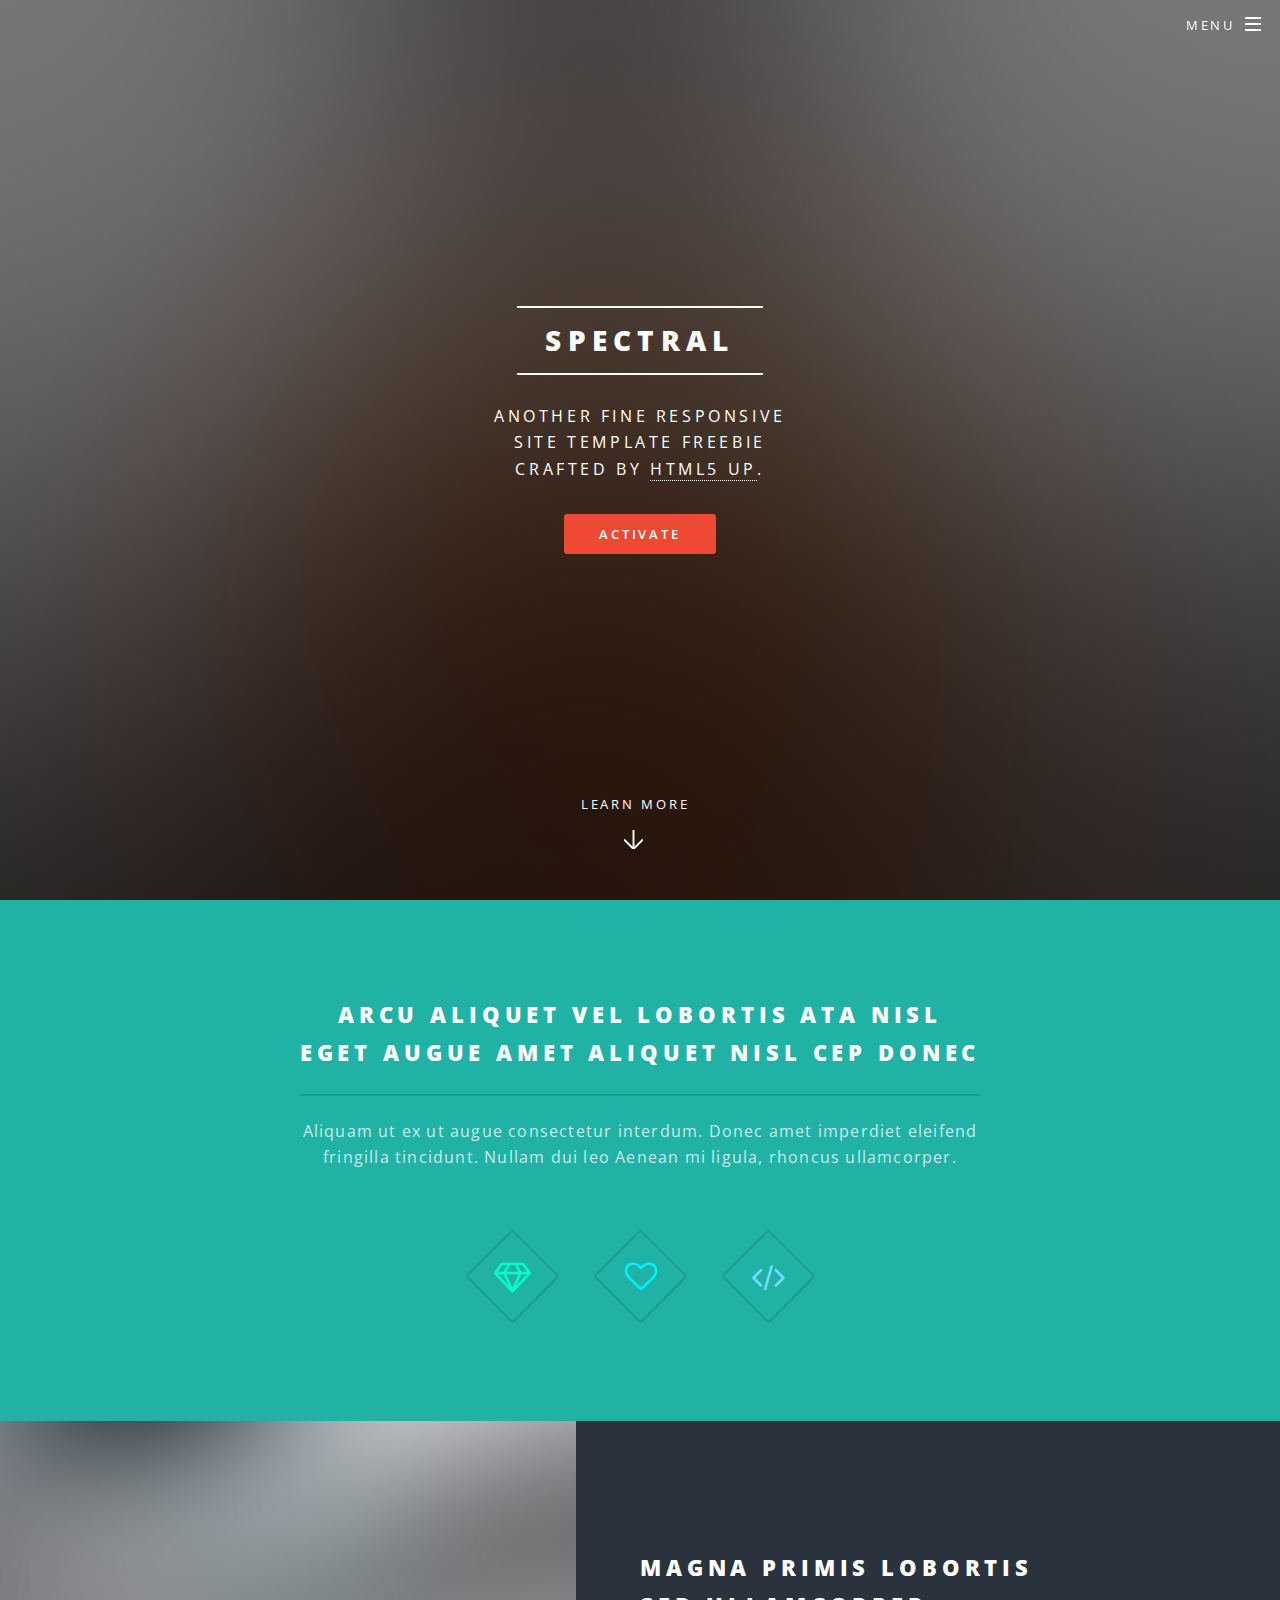
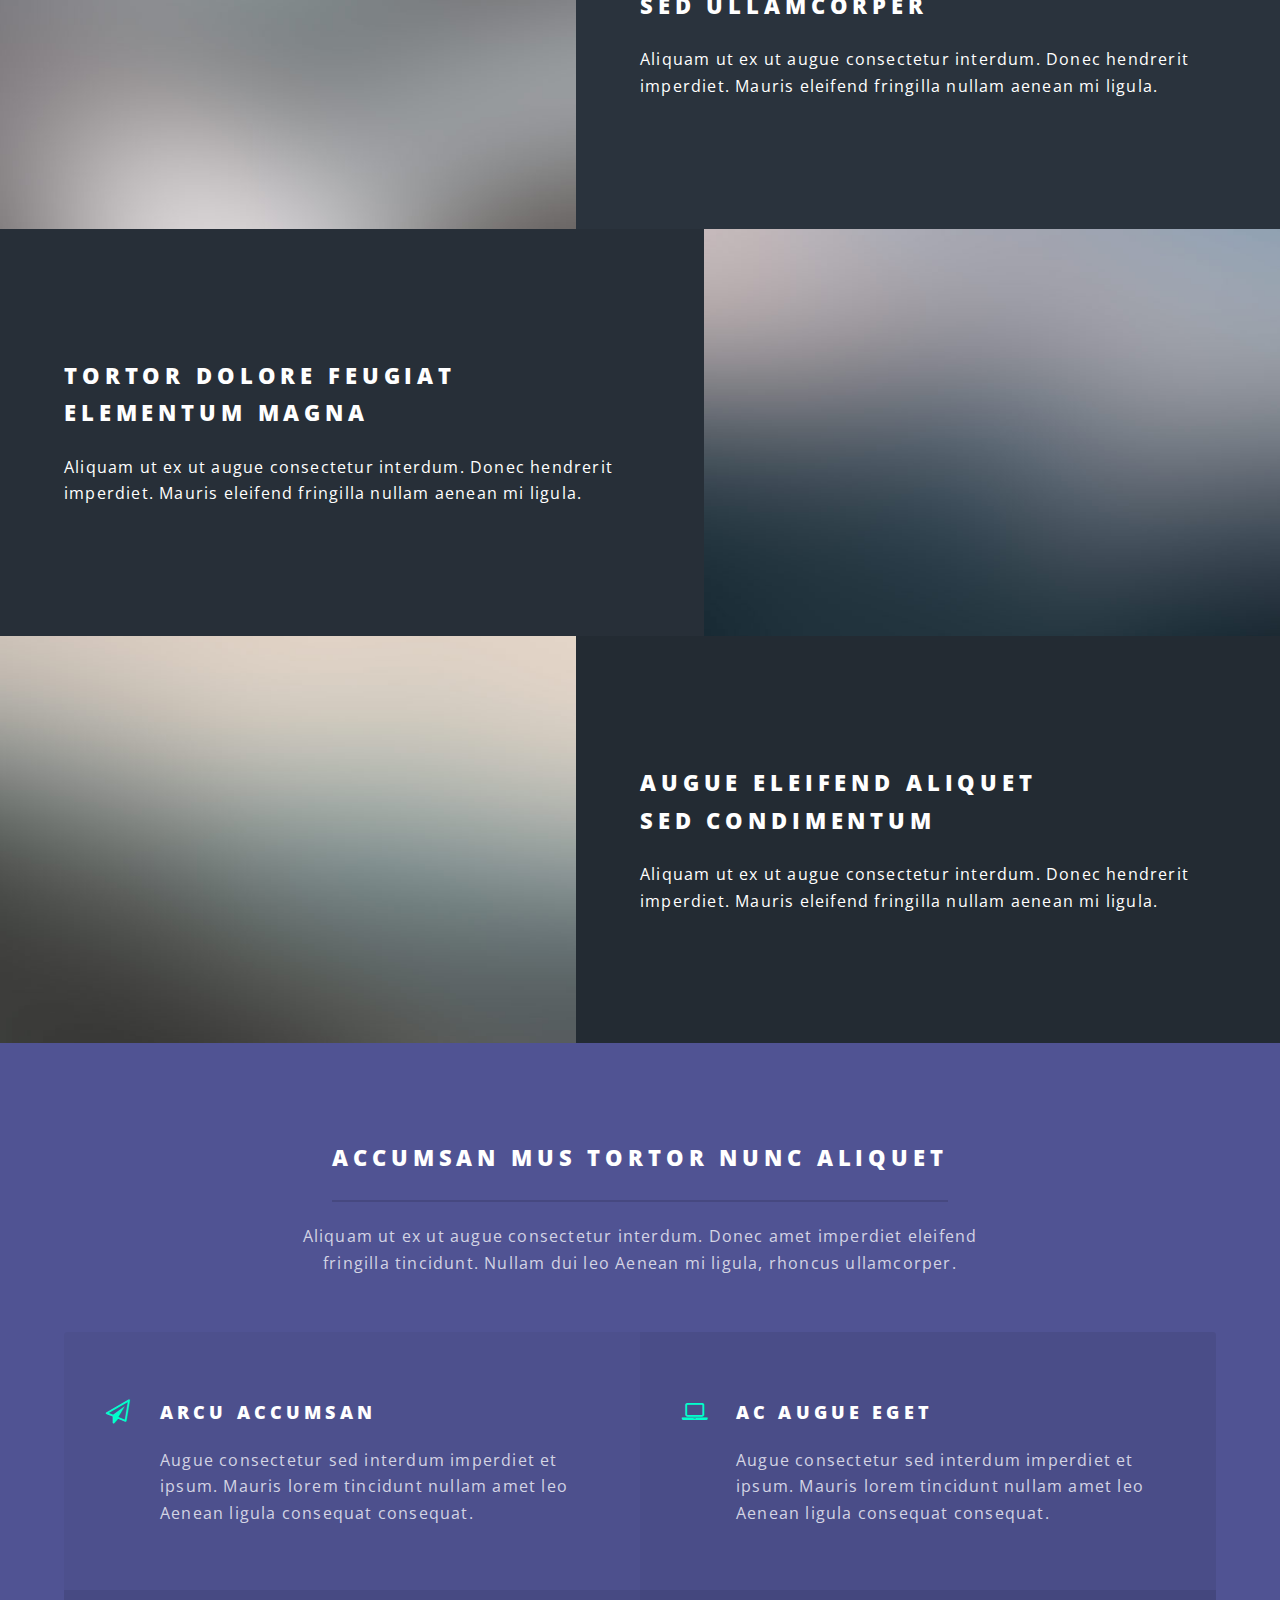
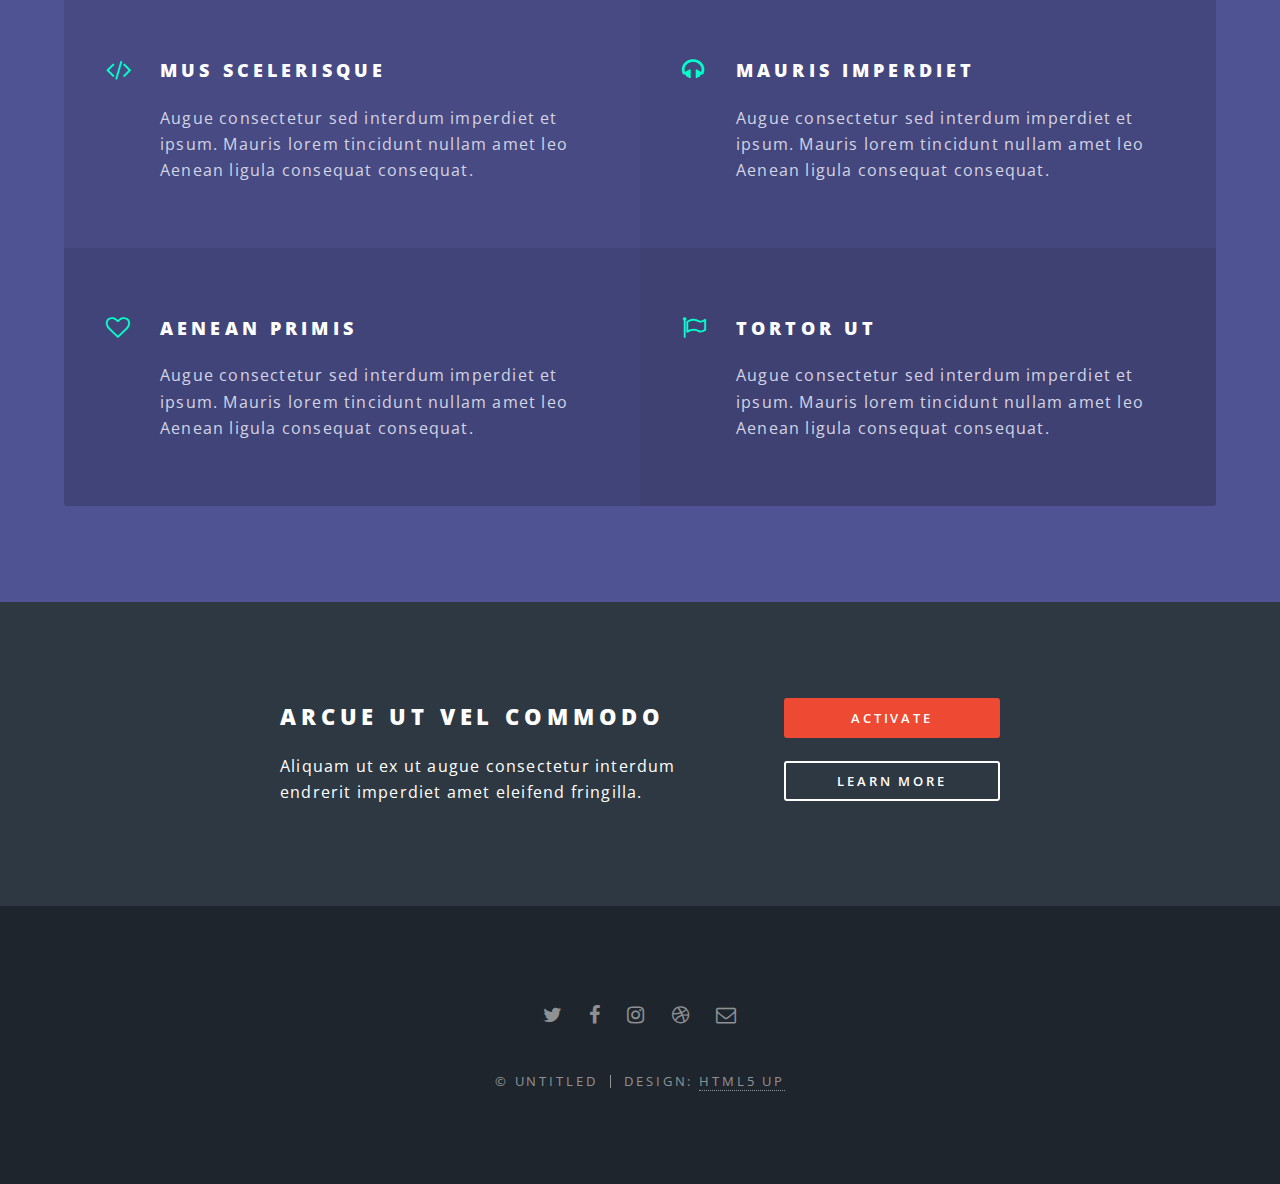
<file: html5up-spectral/index.html>
<!DOCTYPE HTML>
<!--
	Spectral by HTML5 UP
	html5up.net | @ajlkn
	Free for personal and commercial use under the CCA 3.0 license (html5up.net/license)
-->
<html>
	<head>
		<title>Spectral by HTML5 UP</title>
		<meta charset="utf-8" />
		<meta name="viewport" content="width=device-width, initial-scale=1, user-scalable=no" />
		<link rel="stylesheet" href="assets/css/main.css" />
		<noscript><link rel="stylesheet" href="assets/css/noscript.css" /></noscript>
	</head>
	<body class="landing is-preload">

		<!-- Page Wrapper -->
			<div id="page-wrapper">

				<!-- Header -->
					<header id="header" class="alt">
						<h1><a href="index.html">Spectral</a></h1>
						<nav id="nav">
							<ul>
								<li class="special">
									<a href="#menu" class="menuToggle"><span>Menu</span></a>
									<div id="menu">
										<ul>
											<li><a href="index.html">Home</a></li>
											<li><a href="generic.html">Generic</a></li>
											<li><a href="elements.html">Elements</a></li>
											<li><a href="#">Sign Up</a></li>
											<li><a href="#">Log In</a></li>
										</ul>
									</div>
								</li>
							</ul>
						</nav>
					</header>

				<!-- Banner -->
					<section id="banner">
						<div class="inner">
							<h2>Spectral</h2>
							<p>Another fine responsive<br />
							site template freebie<br />
							crafted by <a href="http://html5up.net">HTML5 UP</a>.</p>
							<ul class="actions special">
								<li><a href="#" class="button primary">Activate</a></li>
							</ul>
						</div>
						<a href="#one" class="more scrolly">Learn More</a>
					</section>

				<!-- One -->
					<section id="one" class="wrapper style1 special">
						<div class="inner">
							<header class="major">
								<h2>Arcu aliquet vel lobortis ata nisl<br />
								eget augue amet aliquet nisl cep donec</h2>
								<p>Aliquam ut ex ut augue consectetur interdum. Donec amet imperdiet eleifend<br />
								fringilla tincidunt. Nullam dui leo Aenean mi ligula, rhoncus ullamcorper.</p>
							</header>
							<ul class="icons major">
								<li><span class="icon fa-diamond major style1"><span class="label">Lorem</span></span></li>
								<li><span class="icon fa-heart-o major style2"><span class="label">Ipsum</span></span></li>
								<li><span class="icon fa-code major style3"><span class="label">Dolor</span></span></li>
							</ul>
						</div>
					</section>

				<!-- Two -->
					<section id="two" class="wrapper alt style2">
						<section class="spotlight">
							<div class="image"><img src="images/pic01.jpg" alt="" /></div><div class="content">
								<h2>Magna primis lobortis<br />
								sed ullamcorper</h2>
								<p>Aliquam ut ex ut augue consectetur interdum. Donec hendrerit imperdiet. Mauris eleifend fringilla nullam aenean mi ligula.</p>
							</div>
						</section>
						<section class="spotlight">
							<div class="image"><img src="images/pic02.jpg" alt="" /></div><div class="content">
								<h2>Tortor dolore feugiat<br />
								elementum magna</h2>
								<p>Aliquam ut ex ut augue consectetur interdum. Donec hendrerit imperdiet. Mauris eleifend fringilla nullam aenean mi ligula.</p>
							</div>
						</section>
						<section class="spotlight">
							<div class="image"><img src="images/pic03.jpg" alt="" /></div><div class="content">
								<h2>Augue eleifend aliquet<br />
								sed condimentum</h2>
								<p>Aliquam ut ex ut augue consectetur interdum. Donec hendrerit imperdiet. Mauris eleifend fringilla nullam aenean mi ligula.</p>
							</div>
						</section>
					</section>

				<!-- Three -->
					<section id="three" class="wrapper style3 special">
						<div class="inner">
							<header class="major">
								<h2>Accumsan mus tortor nunc aliquet</h2>
								<p>Aliquam ut ex ut augue consectetur interdum. Donec amet imperdiet eleifend<br />
								fringilla tincidunt. Nullam dui leo Aenean mi ligula, rhoncus ullamcorper.</p>
							</header>
							<ul class="features">
								<li class="icon fa-paper-plane-o">
									<h3>Arcu accumsan</h3>
									<p>Augue consectetur sed interdum imperdiet et ipsum. Mauris lorem tincidunt nullam amet leo Aenean ligula consequat consequat.</p>
								</li>
								<li class="icon fa-laptop">
									<h3>Ac Augue Eget</h3>
									<p>Augue consectetur sed interdum imperdiet et ipsum. Mauris lorem tincidunt nullam amet leo Aenean ligula consequat consequat.</p>
								</li>
								<li class="icon fa-code">
									<h3>Mus Scelerisque</h3>
									<p>Augue consectetur sed interdum imperdiet et ipsum. Mauris lorem tincidunt nullam amet leo Aenean ligula consequat consequat.</p>
								</li>
								<li class="icon fa-headphones">
									<h3>Mauris Imperdiet</h3>
									<p>Augue consectetur sed interdum imperdiet et ipsum. Mauris lorem tincidunt nullam amet leo Aenean ligula consequat consequat.</p>
								</li>
								<li class="icon fa-heart-o">
									<h3>Aenean Primis</h3>
									<p>Augue consectetur sed interdum imperdiet et ipsum. Mauris lorem tincidunt nullam amet leo Aenean ligula consequat consequat.</p>
								</li>
								<li class="icon fa-flag-o">
									<h3>Tortor Ut</h3>
									<p>Augue consectetur sed interdum imperdiet et ipsum. Mauris lorem tincidunt nullam amet leo Aenean ligula consequat consequat.</p>
								</li>
							</ul>
						</div>
					</section>

				<!-- CTA -->
					<section id="cta" class="wrapper style4">
						<div class="inner">
							<header>
								<h2>Arcue ut vel commodo</h2>
								<p>Aliquam ut ex ut augue consectetur interdum endrerit imperdiet amet eleifend fringilla.</p>
							</header>
							<ul class="actions stacked">
								<li><a href="#" class="button fit primary">Activate</a></li>
								<li><a href="#" class="button fit">Learn More</a></li>
							</ul>
						</div>
					</section>

				<!-- Footer -->
					<footer id="footer">
						<ul class="icons">
							<li><a href="#" class="icon fa-twitter"><span class="label">Twitter</span></a></li>
							<li><a href="#" class="icon fa-facebook"><span class="label">Facebook</span></a></li>
							<li><a href="#" class="icon fa-instagram"><span class="label">Instagram</span></a></li>
							<li><a href="#" class="icon fa-dribbble"><span class="label">Dribbble</span></a></li>
							<li><a href="#" class="icon fa-envelope-o"><span class="label">Email</span></a></li>
						</ul>
						<ul class="copyright">
							<li>&copy; Untitled</li><li>Design: <a href="http://html5up.net">HTML5 UP</a></li>
						</ul>
					</footer>

			</div>

		<!-- Scripts -->
			<script src="assets/js/jquery.min.js"></script>
			<script src="assets/js/jquery.scrollex.min.js"></script>
			<script src="assets/js/jquery.scrolly.min.js"></script>
			<script src="assets/js/browser.min.js"></script>
			<script src="assets/js/breakpoints.min.js"></script>
			<script src="assets/js/util.js"></script>
			<script src="assets/js/main.js"></script>

	</body>
</html>
</file>
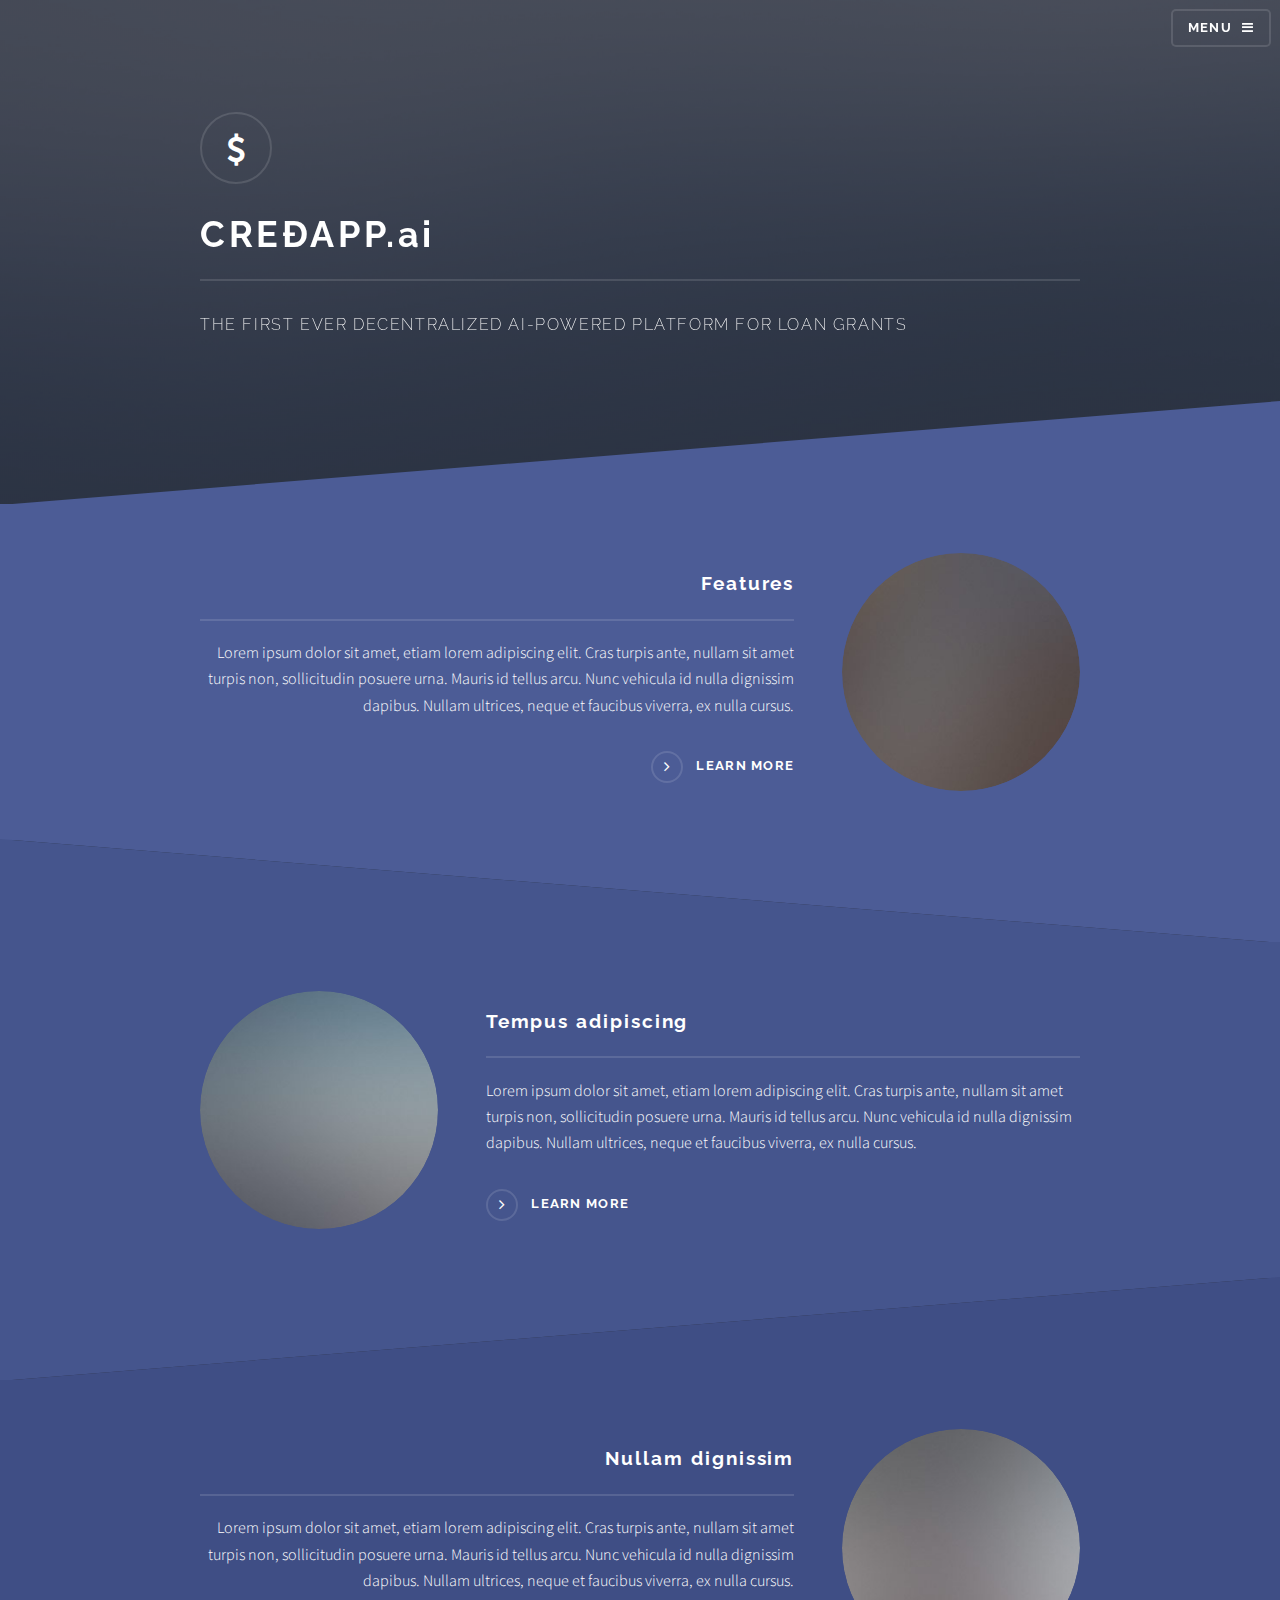
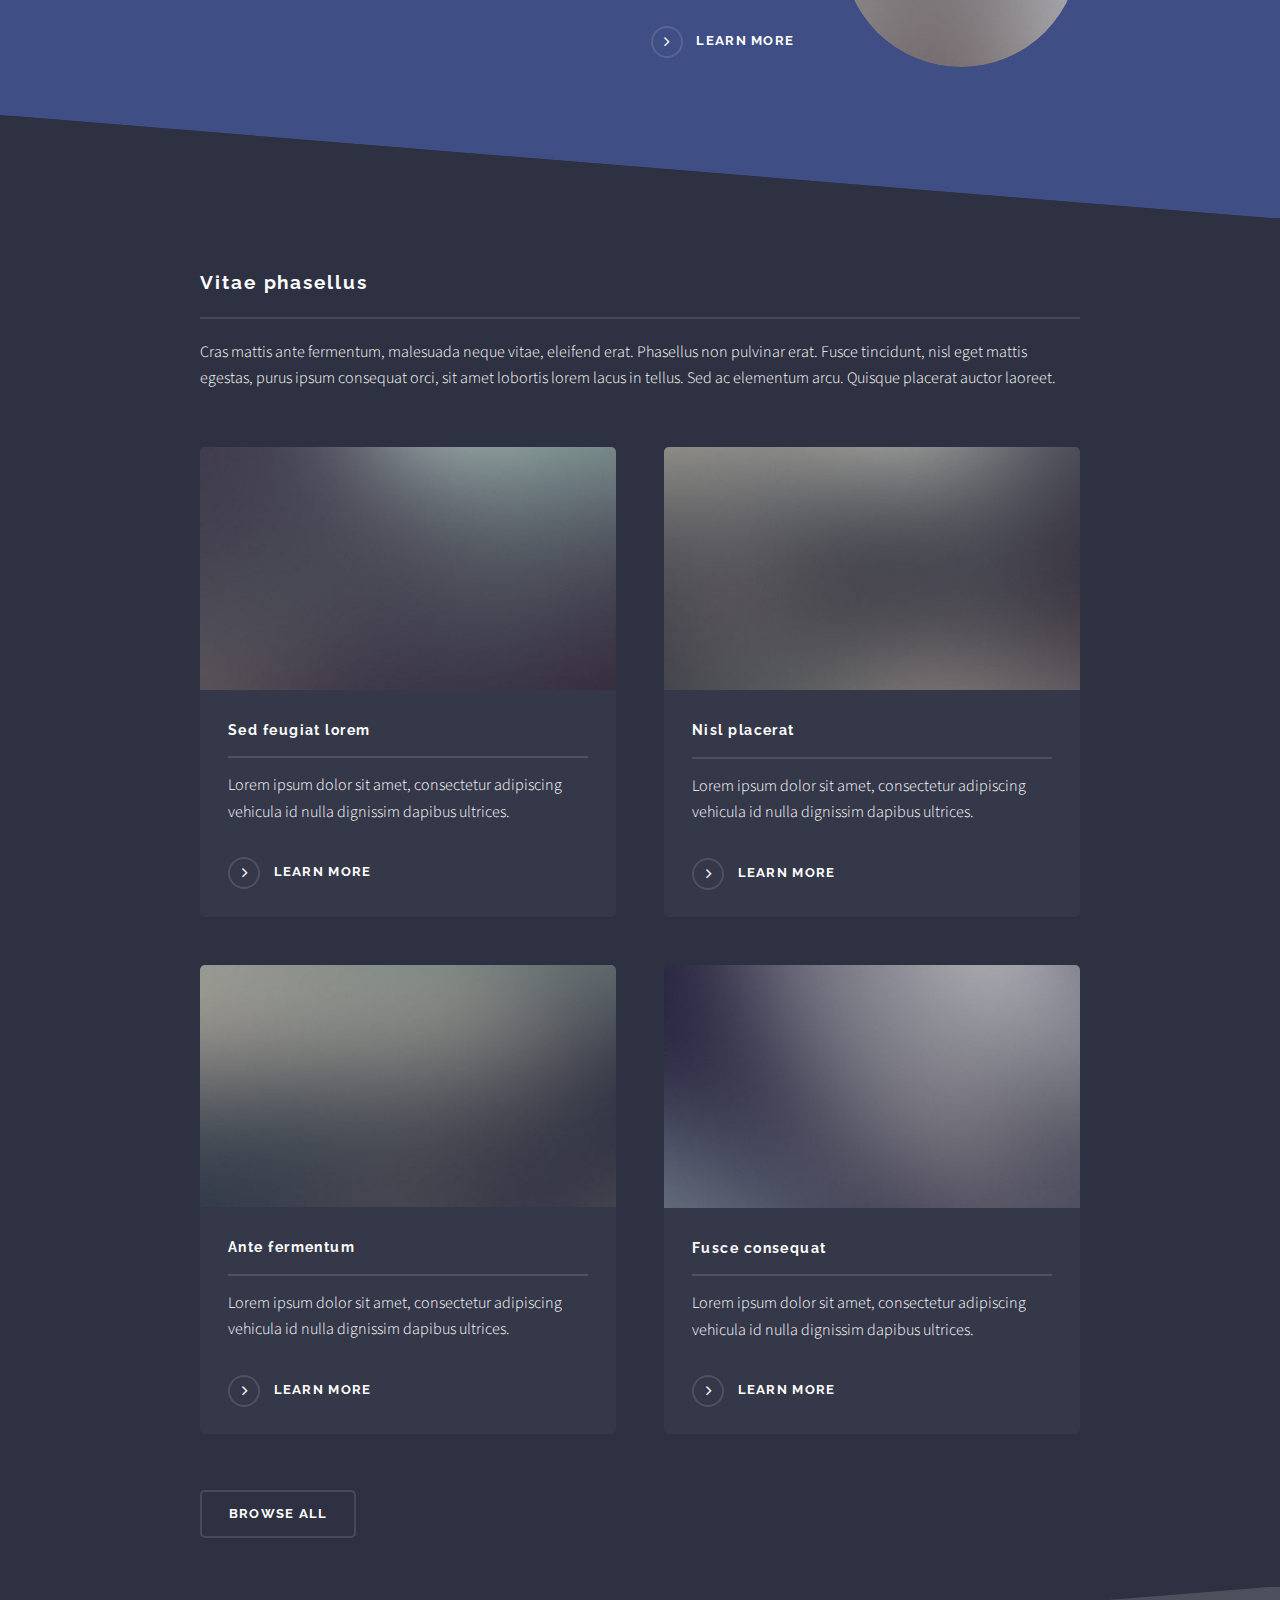
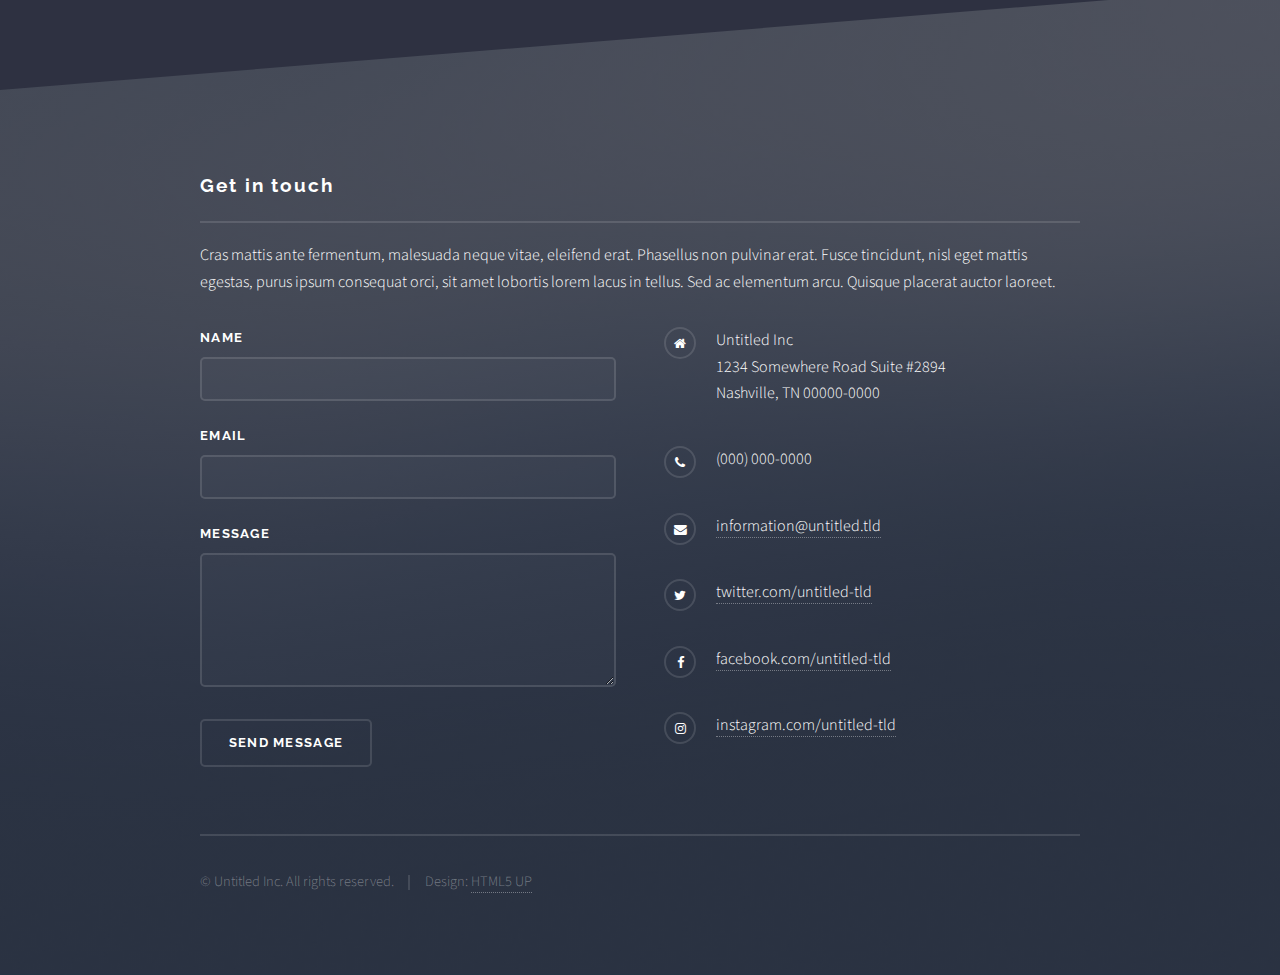
<file: UI/index.html>
<!DOCTYPE HTML>
<!--
	Solid State by HTML5 UP
	html5up.net | @ajlkn
	Free for personal and commercial use under the CCA 3.0 license (html5up.net/license)
-->
<html>
	<head>
		<title>CREÐAPP.ai</title>
		<meta charset="utf-8" />
		<meta name="viewport" content="width=device-width, initial-scale=1, user-scalable=no" />
		<link rel="stylesheet" href="assets/css/main.css" />
		<noscript><link rel="stylesheet" href="assets/css/noscript.css" /></noscript>
	</head>
	<body class="is-preload">

		<!-- Page Wrapper -->
			<div id="page-wrapper">

				<!-- Header -->
					<header id="header" class="alt">
						<h1><a href="index.html">CREÐAPP.ai</a></h1>
						<nav>
							<a href="#menu">Menu</a>
						</nav>
					</header>

				<!-- Menu -->
					<nav id="menu">
						<div class="inner">
							<h2>Menu</h2>
							<ul class="links">
								<li><a href="index.html">Home</a></li>
								<li><a href="generic.html">About</a></li>
								<li><a href="elements.html">Apply</a></li>
								<li><a href="#">Log In</a></li>
								<li><a href="#">Sign Up</a></li>
							</ul>
							<a href="#" class="close">Close</a>
						</div>
					</nav>

				<!-- Banner -->
					<section id="banner">
						<div class="inner">
							<div class="logo"><span class="icon fa-dollar"></span></div>
							<h2>CREÐAPP.ai</h2>
							<p>The first ever decentralized AI-powered platform for loan grants</a></p>
						</div>
					</section>

				<!-- Wrapper -->
					<section id="wrapper">

						<!-- One -->
							<section id="one" class="wrapper spotlight style1">
								<div class="inner">
									<a href="#" class="image"><img src="images/pic01.jpg" alt="" /></a>
									<div class="content">
										<h2 class="major">Features</h2>
										<p>Lorem ipsum dolor sit amet, etiam lorem adipiscing elit. Cras turpis ante, nullam sit amet turpis non, sollicitudin posuere urna. Mauris id tellus arcu. Nunc vehicula id nulla dignissim dapibus. Nullam ultrices, neque et faucibus viverra, ex nulla cursus.</p>
										<a href="#" class="special">Learn more</a>
									</div>
								</div>
							</section>

						<!-- Two -->
							<section id="two" class="wrapper alt spotlight style2">
								<div class="inner">
									<a href="#" class="image"><img src="images/pic02.jpg" alt="" /></a>
									<div class="content">
										<h2 class="major">Tempus adipiscing</h2>
										<p>Lorem ipsum dolor sit amet, etiam lorem adipiscing elit. Cras turpis ante, nullam sit amet turpis non, sollicitudin posuere urna. Mauris id tellus arcu. Nunc vehicula id nulla dignissim dapibus. Nullam ultrices, neque et faucibus viverra, ex nulla cursus.</p>
										<a href="#" class="special">Learn more</a>
									</div>
								</div>
							</section>

						<!-- Three -->
							<section id="three" class="wrapper spotlight style3">
								<div class="inner">
									<a href="#" class="image"><img src="images/pic03.jpg" alt="" /></a>
									<div class="content">
										<h2 class="major">Nullam dignissim</h2>
										<p>Lorem ipsum dolor sit amet, etiam lorem adipiscing elit. Cras turpis ante, nullam sit amet turpis non, sollicitudin posuere urna. Mauris id tellus arcu. Nunc vehicula id nulla dignissim dapibus. Nullam ultrices, neque et faucibus viverra, ex nulla cursus.</p>
										<a href="#" class="special">Learn more</a>
									</div>
								</div>
							</section>

						<!-- Four -->
							<section id="four" class="wrapper alt style1">
								<div class="inner">
									<h2 class="major">Vitae phasellus</h2>
									<p>Cras mattis ante fermentum, malesuada neque vitae, eleifend erat. Phasellus non pulvinar erat. Fusce tincidunt, nisl eget mattis egestas, purus ipsum consequat orci, sit amet lobortis lorem lacus in tellus. Sed ac elementum arcu. Quisque placerat auctor laoreet.</p>
									<section class="features">
										<article>
											<a href="#" class="image"><img src="images/pic04.jpg" alt="" /></a>
											<h3 class="major">Sed feugiat lorem</h3>
											<p>Lorem ipsum dolor sit amet, consectetur adipiscing vehicula id nulla dignissim dapibus ultrices.</p>
											<a href="#" class="special">Learn more</a>
										</article>
										<article>
											<a href="#" class="image"><img src="images/pic05.jpg" alt="" /></a>
											<h3 class="major">Nisl placerat</h3>
											<p>Lorem ipsum dolor sit amet, consectetur adipiscing vehicula id nulla dignissim dapibus ultrices.</p>
											<a href="#" class="special">Learn more</a>
										</article>
										<article>
											<a href="#" class="image"><img src="images/pic06.jpg" alt="" /></a>
											<h3 class="major">Ante fermentum</h3>
											<p>Lorem ipsum dolor sit amet, consectetur adipiscing vehicula id nulla dignissim dapibus ultrices.</p>
											<a href="#" class="special">Learn more</a>
										</article>
										<article>
											<a href="#" class="image"><img src="images/pic07.jpg" alt="" /></a>
											<h3 class="major">Fusce consequat</h3>
											<p>Lorem ipsum dolor sit amet, consectetur adipiscing vehicula id nulla dignissim dapibus ultrices.</p>
											<a href="#" class="special">Learn more</a>
										</article>
									</section>
									<ul class="actions">
										<li><a href="#" class="button">Browse All</a></li>
									</ul>
								</div>
							</section>

					</section>

				<!-- Footer -->
					<section id="footer">
						<div class="inner">
							<h2 class="major">Get in touch</h2>
							<p>Cras mattis ante fermentum, malesuada neque vitae, eleifend erat. Phasellus non pulvinar erat. Fusce tincidunt, nisl eget mattis egestas, purus ipsum consequat orci, sit amet lobortis lorem lacus in tellus. Sed ac elementum arcu. Quisque placerat auctor laoreet.</p>
							<form method="post" action="#">
								<div class="fields">
									<div class="field">
										<label for="name">Name</label>
										<input type="text" name="name" id="name" />
									</div>
									<div class="field">
										<label for="email">Email</label>
										<input type="email" name="email" id="email" />
									</div>
									<div class="field">
										<label for="message">Message</label>
										<textarea name="message" id="message" rows="4"></textarea>
									</div>
								</div>
								<ul class="actions">
									<li><input type="submit" value="Send Message" /></li>
								</ul>
							</form>
							<ul class="contact">
								<li class="fa-home">
									Untitled Inc<br />
									1234 Somewhere Road Suite #2894<br />
									Nashville, TN 00000-0000
								</li>
								<li class="fa-phone">(000) 000-0000</li>
								<li class="fa-envelope"><a href="#">information@untitled.tld</a></li>
								<li class="fa-twitter"><a href="#">twitter.com/untitled-tld</a></li>
								<li class="fa-facebook"><a href="#">facebook.com/untitled-tld</a></li>
								<li class="fa-instagram"><a href="#">instagram.com/untitled-tld</a></li>
							</ul>
							<ul class="copyright">
								<li>&copy; Untitled Inc. All rights reserved.</li><li>Design: <a href="http://html5up.net">HTML5 UP</a></li>
							</ul>
						</div>
					</section>

			</div>

		<!-- Scripts -->
			<script src="assets/js/jquery.min.js"></script>
			<script src="assets/js/jquery.scrollex.min.js"></script>
			<script src="assets/js/browser.min.js"></script>
			<script src="assets/js/breakpoints.min.js"></script>
			<script src="assets/js/util.js"></script>
			<script src="assets/js/main.js"></script>

	</body>
</html>
</file>
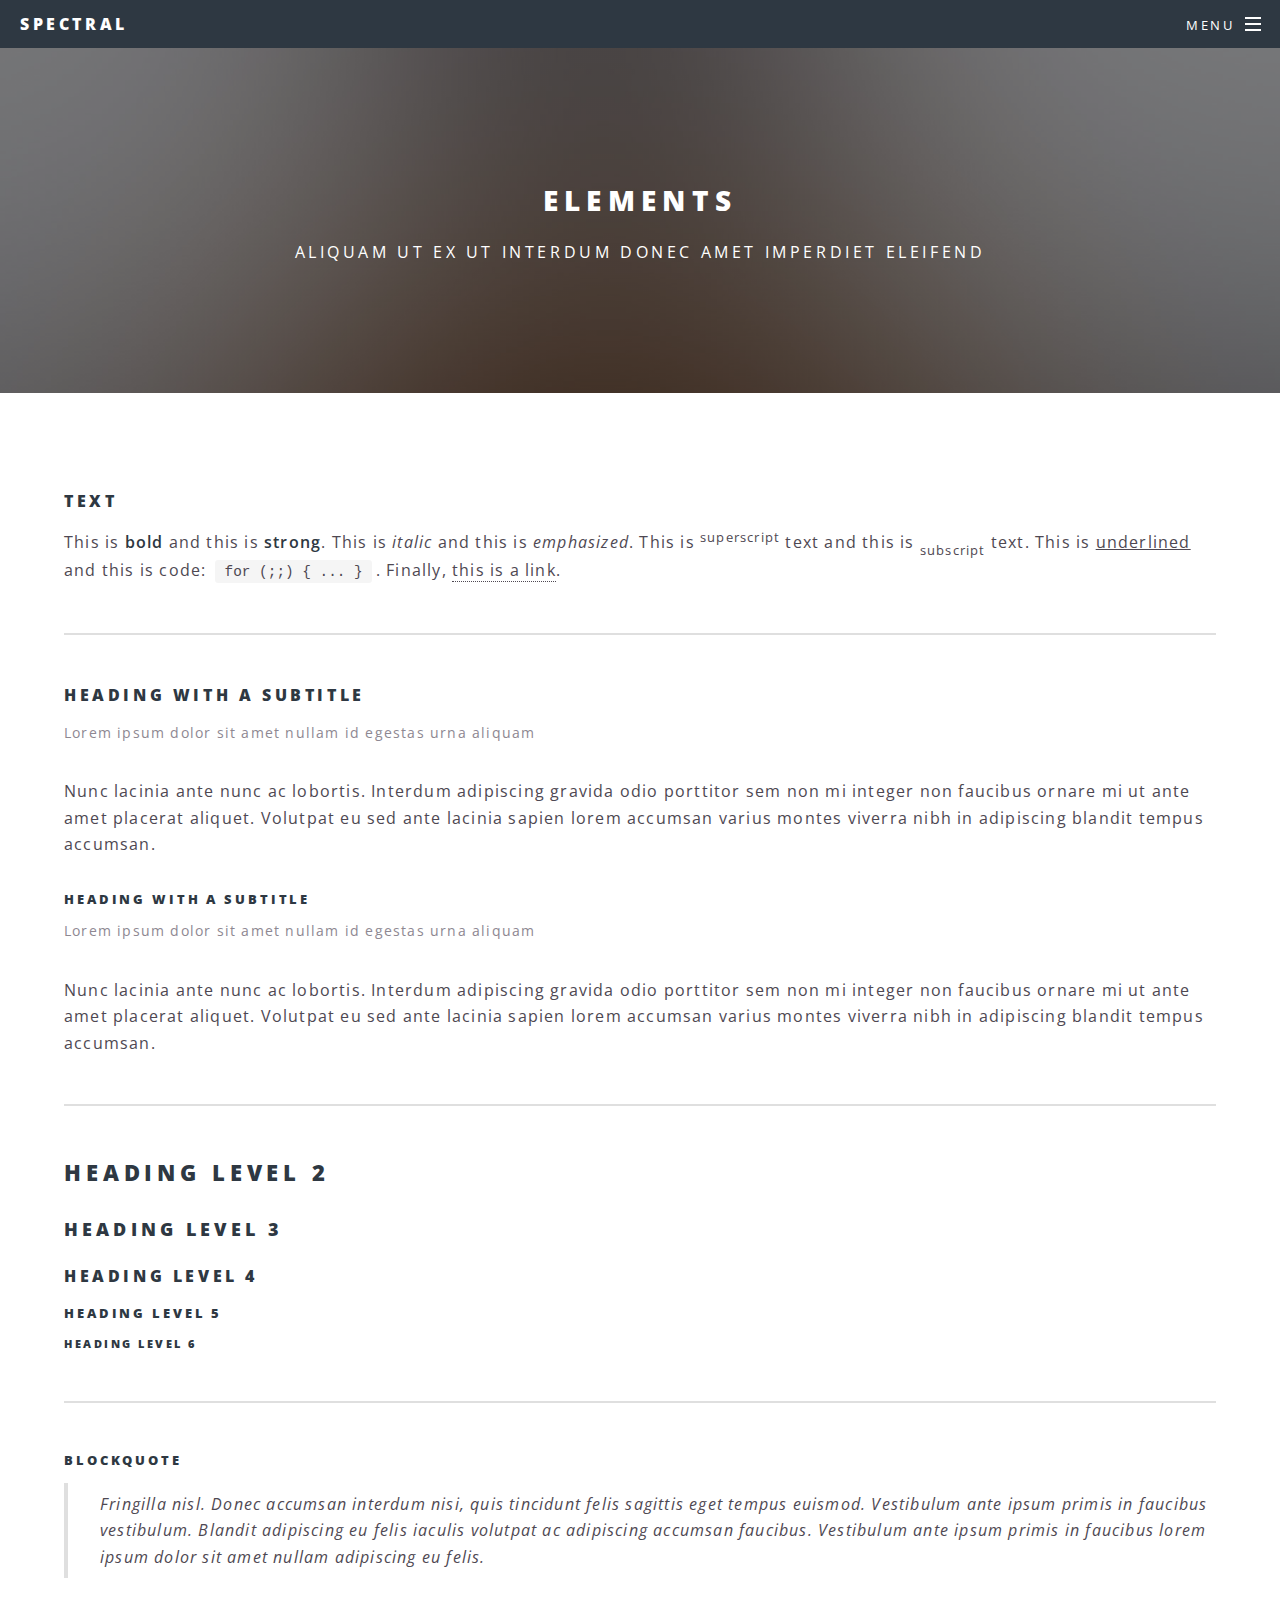
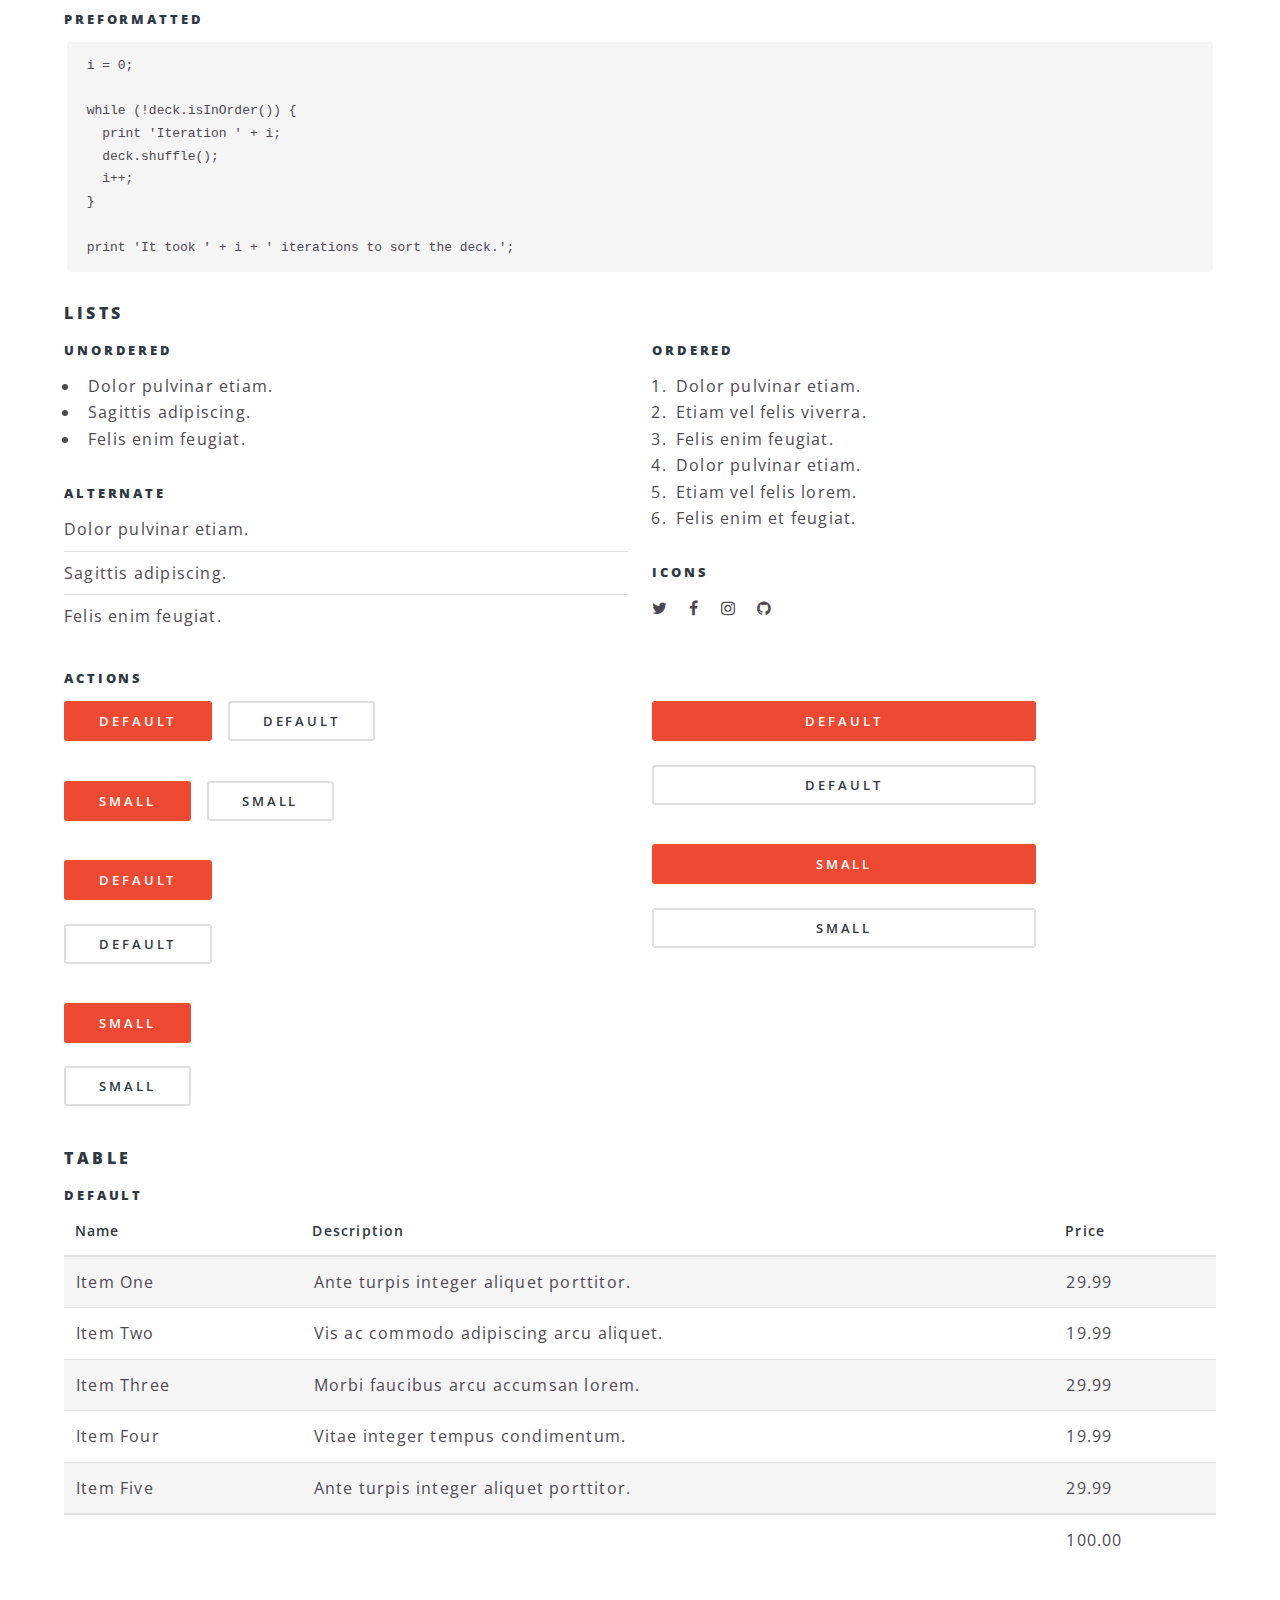
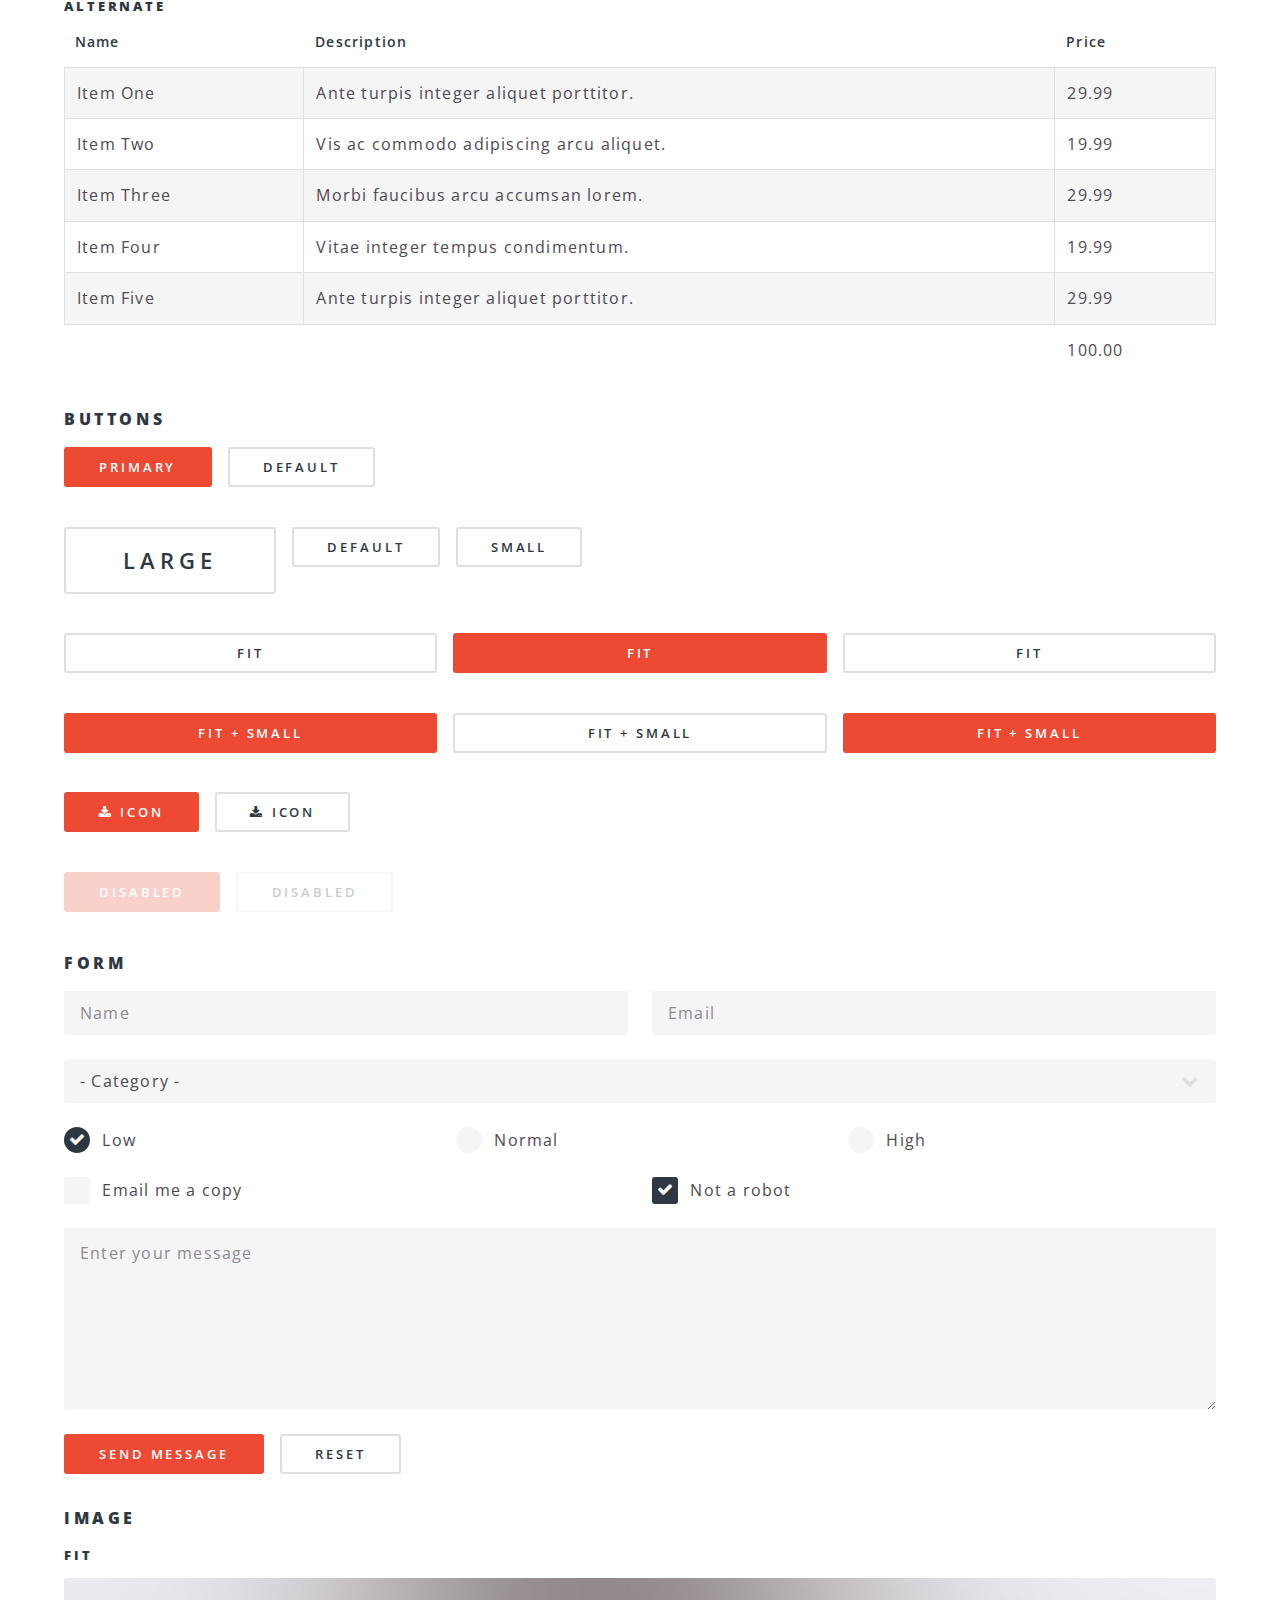
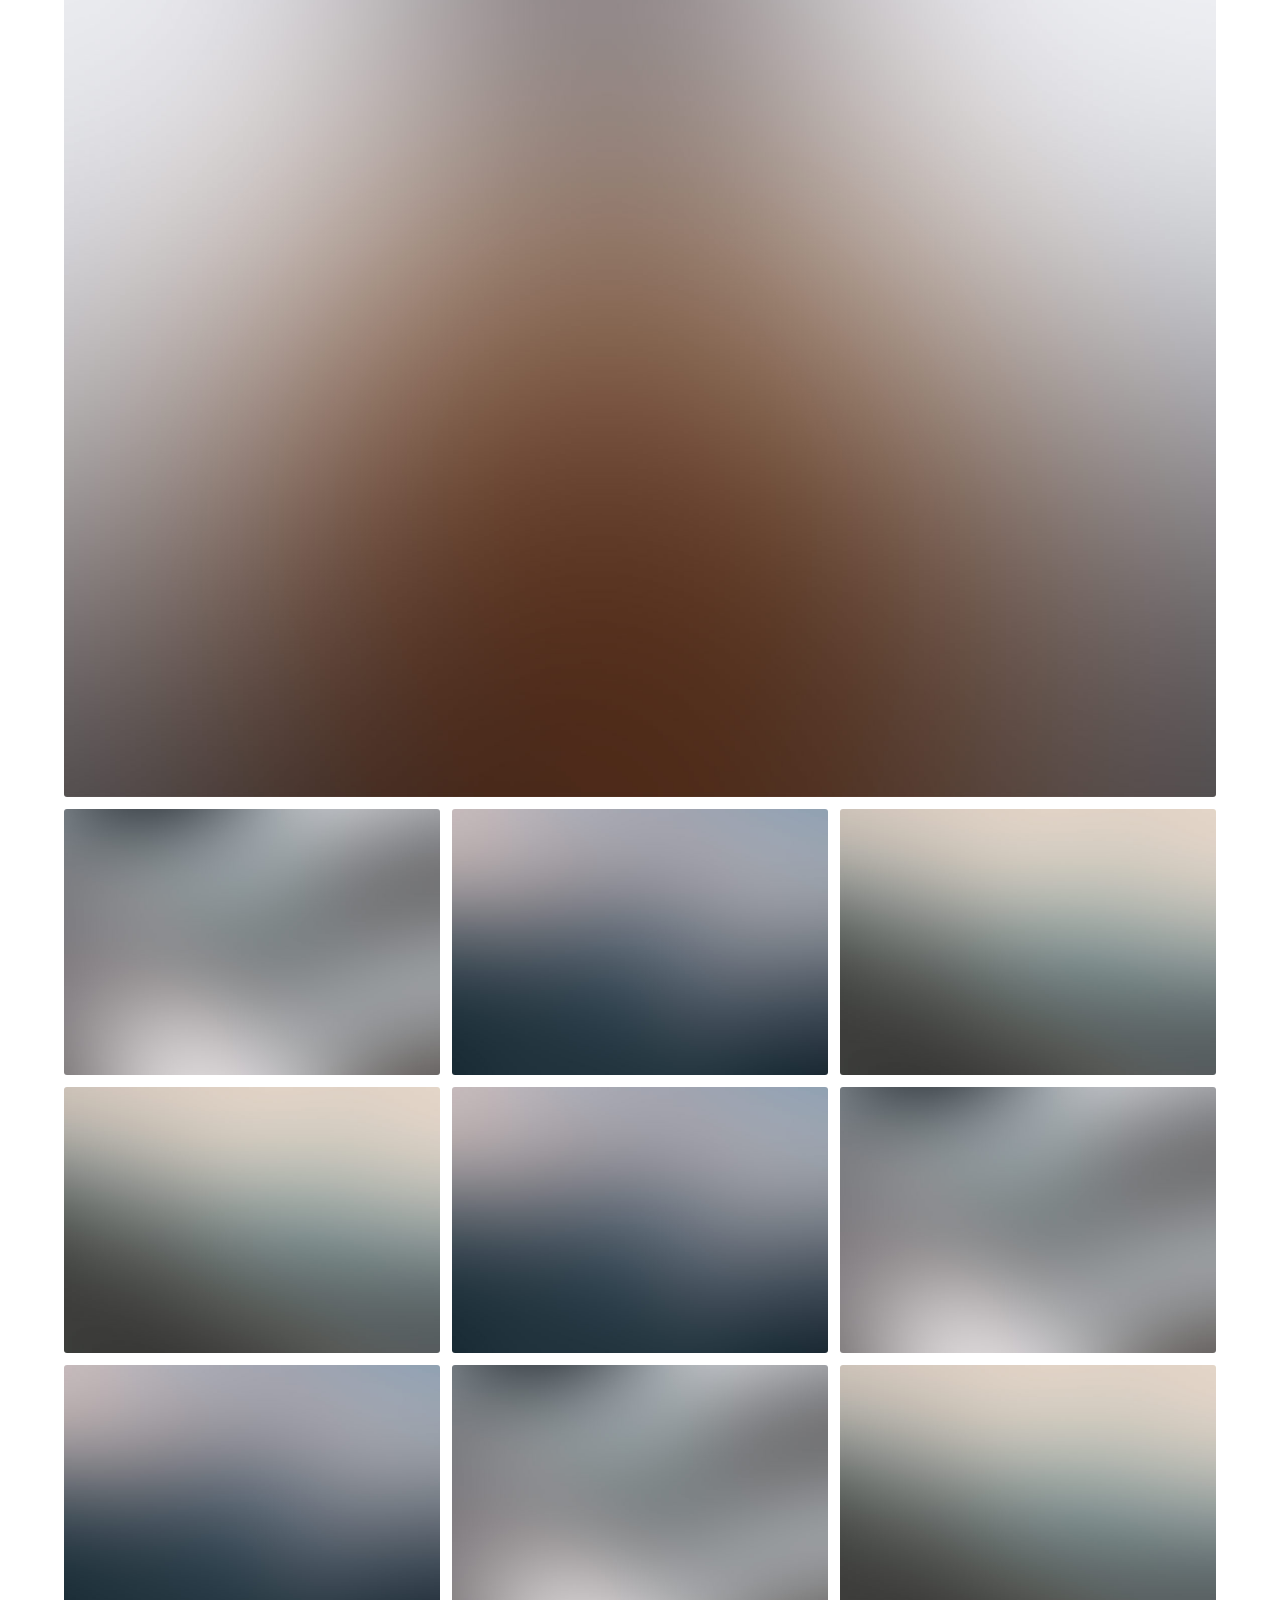
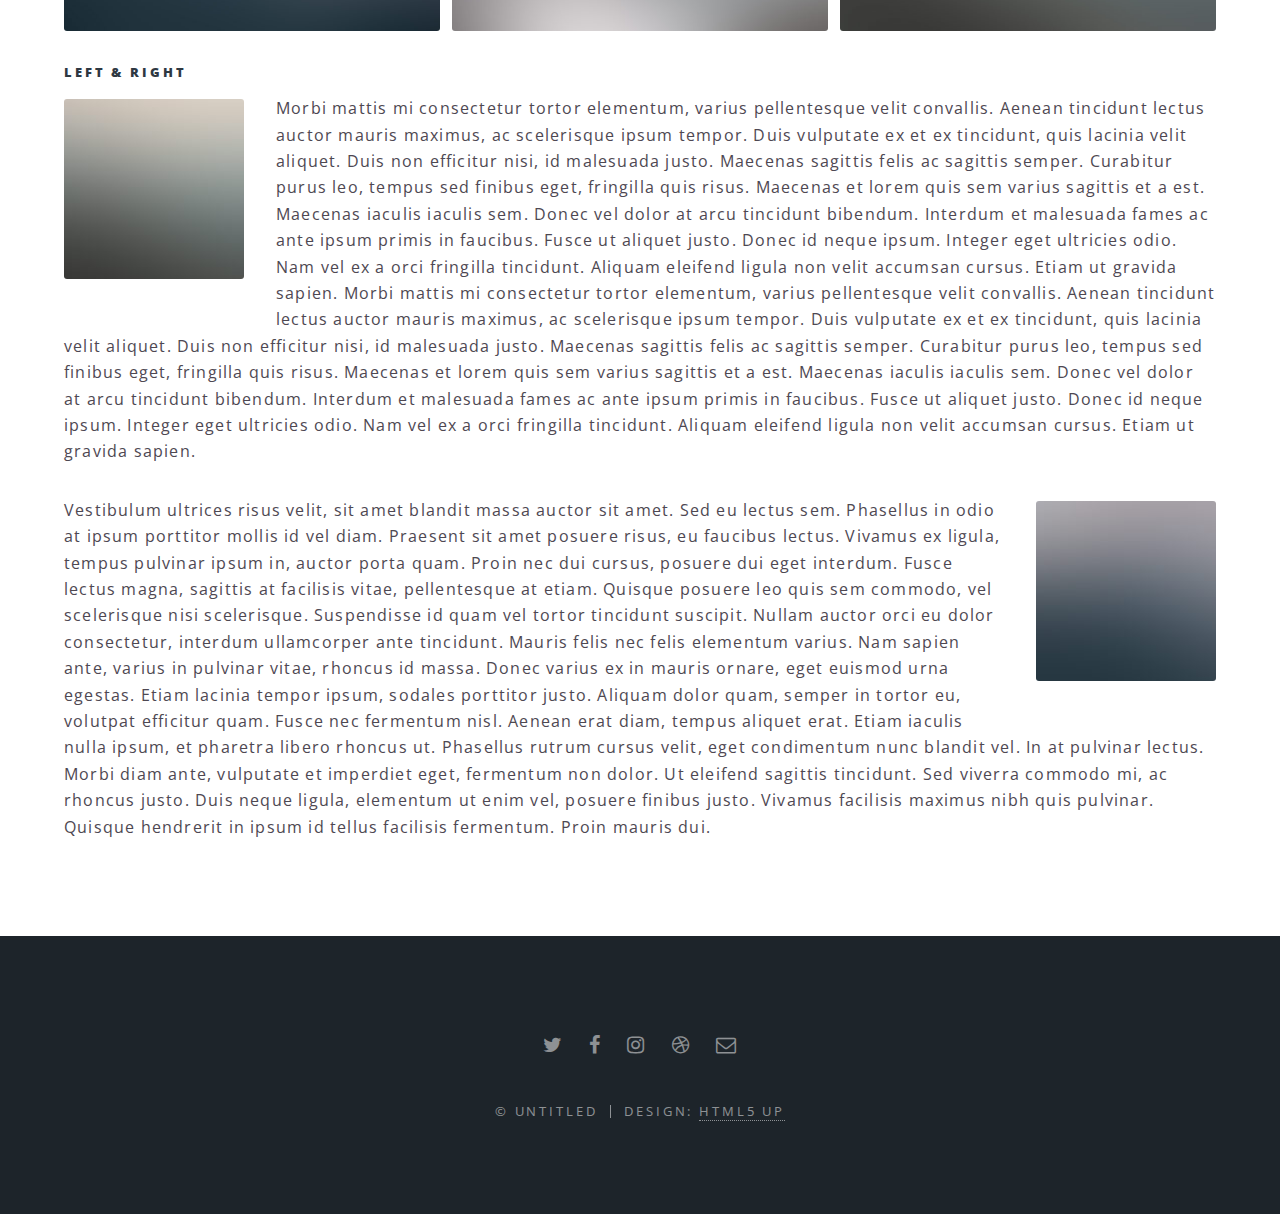
<file: html5up-spectral/elements.html>
<!DOCTYPE HTML>
<!--
	Spectral by HTML5 UP
	html5up.net | @ajlkn
	Free for personal and commercial use under the CCA 3.0 license (html5up.net/license)
-->
<html>
	<head>
		<title>Elements - Spectral by HTML5 UP</title>
		<meta charset="utf-8" />
		<meta name="viewport" content="width=device-width, initial-scale=1, user-scalable=no" />
		<link rel="stylesheet" href="assets/css/main.css" />
		<noscript><link rel="stylesheet" href="assets/css/noscript.css" /></noscript>
	</head>
	<body class="is-preload">

		<!-- Page Wrapper -->
			<div id="page-wrapper">

				<!-- Header -->
					<header id="header">
						<h1><a href="index.html">Spectral</a></h1>
						<nav id="nav">
							<ul>
								<li class="special">
									<a href="#menu" class="menuToggle"><span>Menu</span></a>
									<div id="menu">
										<ul>
											<li><a href="index.html">Home</a></li>
											<li><a href="generic.html">Generic</a></li>
											<li><a href="elements.html">Elements</a></li>
											<li><a href="#">Sign Up</a></li>
											<li><a href="#">Log In</a></li>
										</ul>
									</div>
								</li>
							</ul>
						</nav>
					</header>

				<!-- Main -->
					<article id="main">
						<header>
							<h2>Elements</h2>
							<p>Aliquam ut ex ut interdum donec amet imperdiet eleifend</p>
						</header>
						<section class="wrapper style5">
							<div class="inner">

								<section>
									<h4>Text</h4>
									<p>This is <b>bold</b> and this is <strong>strong</strong>. This is <i>italic</i> and this is <em>emphasized</em>.
									This is <sup>superscript</sup> text and this is <sub>subscript</sub> text.
									This is <u>underlined</u> and this is code: <code>for (;;) { ... }</code>. Finally, <a href="#">this is a link</a>.</p>
									<hr />
									<header>
										<h4>Heading with a Subtitle</h4>
										<p>Lorem ipsum dolor sit amet nullam id egestas urna aliquam</p>
									</header>
									<p>Nunc lacinia ante nunc ac lobortis. Interdum adipiscing gravida odio porttitor sem non mi integer non faucibus ornare mi ut ante amet placerat aliquet. Volutpat eu sed ante lacinia sapien lorem accumsan varius montes viverra nibh in adipiscing blandit tempus accumsan.</p>
									<header>
										<h5>Heading with a Subtitle</h5>
										<p>Lorem ipsum dolor sit amet nullam id egestas urna aliquam</p>
									</header>
									<p>Nunc lacinia ante nunc ac lobortis. Interdum adipiscing gravida odio porttitor sem non mi integer non faucibus ornare mi ut ante amet placerat aliquet. Volutpat eu sed ante lacinia sapien lorem accumsan varius montes viverra nibh in adipiscing blandit tempus accumsan.</p>
									<hr />
									<h2>Heading Level 2</h2>
									<h3>Heading Level 3</h3>
									<h4>Heading Level 4</h4>
									<h5>Heading Level 5</h5>
									<h6>Heading Level 6</h6>
									<hr />
									<h5>Blockquote</h5>
									<blockquote>Fringilla nisl. Donec accumsan interdum nisi, quis tincidunt felis sagittis eget tempus euismod. Vestibulum ante ipsum primis in faucibus vestibulum. Blandit adipiscing eu felis iaculis volutpat ac adipiscing accumsan faucibus. Vestibulum ante ipsum primis in faucibus lorem ipsum dolor sit amet nullam adipiscing eu felis.</blockquote>
									<h5>Preformatted</h5>
									<pre><code>i = 0;

while (!deck.isInOrder()) {
  print 'Iteration ' + i;
  deck.shuffle();
  i++;
}

print 'It took ' + i + ' iterations to sort the deck.';</code></pre>
								</section>

								<section>
									<h4>Lists</h4>
									<div class="row">
										<div class="col-6 col-12-medium">
											<h5>Unordered</h5>
											<ul>
												<li>Dolor pulvinar etiam.</li>
												<li>Sagittis adipiscing.</li>
												<li>Felis enim feugiat.</li>
											</ul>
											<h5>Alternate</h5>
											<ul class="alt">
												<li>Dolor pulvinar etiam.</li>
												<li>Sagittis adipiscing.</li>
												<li>Felis enim feugiat.</li>
											</ul>
										</div>
										<div class="col-6 col-12-medium">
											<h5>Ordered</h5>
											<ol>
												<li>Dolor pulvinar etiam.</li>
												<li>Etiam vel felis viverra.</li>
												<li>Felis enim feugiat.</li>
												<li>Dolor pulvinar etiam.</li>
												<li>Etiam vel felis lorem.</li>
												<li>Felis enim et feugiat.</li>
											</ol>
											<h5>Icons</h5>
											<ul class="icons">
												<li><a href="#" class="icon fa-twitter"><span class="label">Twitter</span></a></li>
												<li><a href="#" class="icon fa-facebook"><span class="label">Facebook</span></a></li>
												<li><a href="#" class="icon fa-instagram"><span class="label">Instagram</span></a></li>
												<li><a href="#" class="icon fa-github"><span class="label">Github</span></a></li>
											</ul>
										</div>
									</div>
									<h5>Actions</h5>
									<div class="row">
										<div class="col-6 col-12-medium">
											<ul class="actions">
												<li><a href="#" class="button primary">Default</a></li>
												<li><a href="#" class="button">Default</a></li>
											</ul>
											<ul class="actions small">
												<li><a href="#" class="button primary small">Small</a></li>
												<li><a href="#" class="button small">Small</a></li>
											</ul>
											<ul class="actions stacked">
												<li><a href="#" class="button primary">Default</a></li>
												<li><a href="#" class="button">Default</a></li>
											</ul>
											<ul class="actions stacked">
												<li><a href="#" class="button primary small">Small</a></li>
												<li><a href="#" class="button small">Small</a></li>
											</ul>
										</div>
										<div class="col-6 col-12-medium">
											<ul class="actions stacked">
												<li><a href="#" class="button primary fit">Default</a></li>
												<li><a href="#" class="button fit">Default</a></li>
											</ul>
											<ul class="actions stacked">
												<li><a href="#" class="button primary small fit">Small</a></li>
												<li><a href="#" class="button small fit">Small</a></li>
											</ul>
										</div>
									</div>
								</section>

								<section>
									<h4>Table</h4>
									<h5>Default</h5>
									<div class="table-wrapper">
										<table>
											<thead>
												<tr>
													<th>Name</th>
													<th>Description</th>
													<th>Price</th>
												</tr>
											</thead>
											<tbody>
												<tr>
													<td>Item One</td>
													<td>Ante turpis integer aliquet porttitor.</td>
													<td>29.99</td>
												</tr>
												<tr>
													<td>Item Two</td>
													<td>Vis ac commodo adipiscing arcu aliquet.</td>
													<td>19.99</td>
												</tr>
												<tr>
													<td>Item Three</td>
													<td> Morbi faucibus arcu accumsan lorem.</td>
													<td>29.99</td>
												</tr>
												<tr>
													<td>Item Four</td>
													<td>Vitae integer tempus condimentum.</td>
													<td>19.99</td>
												</tr>
												<tr>
													<td>Item Five</td>
													<td>Ante turpis integer aliquet porttitor.</td>
													<td>29.99</td>
												</tr>
											</tbody>
											<tfoot>
												<tr>
													<td colspan="2"></td>
													<td>100.00</td>
												</tr>
											</tfoot>
										</table>
									</div>

									<h5>Alternate</h5>
									<div class="table-wrapper">
										<table class="alt">
											<thead>
												<tr>
													<th>Name</th>
													<th>Description</th>
													<th>Price</th>
												</tr>
											</thead>
											<tbody>
												<tr>
													<td>Item One</td>
													<td>Ante turpis integer aliquet porttitor.</td>
													<td>29.99</td>
												</tr>
												<tr>
													<td>Item Two</td>
													<td>Vis ac commodo adipiscing arcu aliquet.</td>
													<td>19.99</td>
												</tr>
												<tr>
													<td>Item Three</td>
													<td> Morbi faucibus arcu accumsan lorem.</td>
													<td>29.99</td>
												</tr>
												<tr>
													<td>Item Four</td>
													<td>Vitae integer tempus condimentum.</td>
													<td>19.99</td>
												</tr>
												<tr>
													<td>Item Five</td>
													<td>Ante turpis integer aliquet porttitor.</td>
													<td>29.99</td>
												</tr>
											</tbody>
											<tfoot>
												<tr>
													<td colspan="2"></td>
													<td>100.00</td>
												</tr>
											</tfoot>
										</table>
									</div>
								</section>

								<section>
									<h4>Buttons</h4>
									<ul class="actions">
										<li><a href="#" class="button primary">Primary</a></li>
										<li><a href="#" class="button">Default</a></li>
									</ul>
									<ul class="actions">
										<li><a href="#" class="button large">Large</a></li>
										<li><a href="#" class="button">Default</a></li>
										<li><a href="#" class="button small">Small</a></li>
									</ul>
									<ul class="actions fit">
										<li><a href="#" class="button fit">Fit</a></li>
										<li><a href="#" class="button primary fit">Fit</a></li>
										<li><a href="#" class="button fit">Fit</a></li>
									</ul>
									<ul class="actions fit small">
										<li><a href="#" class="button primary fit small">Fit + Small</a></li>
										<li><a href="#" class="button fit small">Fit + Small</a></li>
										<li><a href="#" class="button primary fit small">Fit + Small</a></li>
									</ul>
									<ul class="actions">
										<li><a href="#" class="button primary icon fa-download">Icon</a></li>
										<li><a href="#" class="button icon fa-download">Icon</a></li>
									</ul>
									<ul class="actions">
										<li><span class="button primary disabled">Disabled</span></li>
										<li><span class="button disabled">Disabled</span></li>
									</ul>
								</section>

								<section>
									<h4>Form</h4>
									<form method="post" action="#">
										<div class="row gtr-uniform">
											<div class="col-6 col-12-xsmall">
												<input type="text" name="demo-name" id="demo-name" value="" placeholder="Name" />
											</div>
											<div class="col-6 col-12-xsmall">
												<input type="email" name="demo-email" id="demo-email" value="" placeholder="Email" />
											</div>
											<div class="col-12">
												<select name="demo-category" id="demo-category">
													<option value="">- Category -</option>
													<option value="1">Manufacturing</option>
													<option value="1">Shipping</option>
													<option value="1">Administration</option>
													<option value="1">Human Resources</option>
												</select>
											</div>
											<div class="col-4 col-12-small">
												<input type="radio" id="demo-priority-low" name="demo-priority" checked>
												<label for="demo-priority-low">Low</label>
											</div>
											<div class="col-4 col-12-small">
												<input type="radio" id="demo-priority-normal" name="demo-priority">
												<label for="demo-priority-normal">Normal</label>
											</div>
											<div class="col-4 col-12-small">
												<input type="radio" id="demo-priority-high" name="demo-priority">
												<label for="demo-priority-high">High</label>
											</div>
											<div class="col-6 col-12-small">
												<input type="checkbox" id="demo-copy" name="demo-copy">
												<label for="demo-copy">Email me a copy</label>
											</div>
											<div class="col-6 col-12-small">
												<input type="checkbox" id="demo-human" name="demo-human" checked>
												<label for="demo-human">Not a robot</label>
											</div>
											<div class="col-12">
												<textarea name="demo-message" id="demo-message" placeholder="Enter your message" rows="6"></textarea>
											</div>
											<div class="col-12">
												<ul class="actions">
													<li><input type="submit" value="Send Message" class="primary" /></li>
													<li><input type="reset" value="Reset" /></li>
												</ul>
											</div>
										</div>
									</form>
								</section>

								<section>
									<h4>Image</h4>
									<h5>Fit</h5>
									<div class="box alt">
										<div class="row gtr-50 gtr-uniform">
											<div class="col-12"><span class="image fit"><img src="images/banner.jpg" alt="" /></span></div>
											<div class="col-4"><span class="image fit"><img src="images/pic01.jpg" alt="" /></span></div>
											<div class="col-4"><span class="image fit"><img src="images/pic02.jpg" alt="" /></span></div>
											<div class="col-4"><span class="image fit"><img src="images/pic03.jpg" alt="" /></span></div>
											<div class="col-4"><span class="image fit"><img src="images/pic03.jpg" alt="" /></span></div>
											<div class="col-4"><span class="image fit"><img src="images/pic02.jpg" alt="" /></span></div>
											<div class="col-4"><span class="image fit"><img src="images/pic01.jpg" alt="" /></span></div>
											<div class="col-4"><span class="image fit"><img src="images/pic02.jpg" alt="" /></span></div>
											<div class="col-4"><span class="image fit"><img src="images/pic01.jpg" alt="" /></span></div>
											<div class="col-4"><span class="image fit"><img src="images/pic03.jpg" alt="" /></span></div>
										</div>
									</div>
									<h5>Left &amp; Right</h5>
									<p><span class="image left"><img src="images/pic04.jpg" alt="" /></span>Morbi mattis mi consectetur tortor elementum, varius pellentesque velit convallis. Aenean tincidunt lectus auctor mauris maximus, ac scelerisque ipsum tempor. Duis vulputate ex et ex tincidunt, quis lacinia velit aliquet. Duis non efficitur nisi, id malesuada justo. Maecenas sagittis felis ac sagittis semper. Curabitur purus leo, tempus sed finibus eget, fringilla quis risus. Maecenas et lorem quis sem varius sagittis et a est. Maecenas iaculis iaculis sem. Donec vel dolor at arcu tincidunt bibendum. Interdum et malesuada fames ac ante ipsum primis in faucibus. Fusce ut aliquet justo. Donec id neque ipsum. Integer eget ultricies odio. Nam vel ex a orci fringilla tincidunt. Aliquam eleifend ligula non velit accumsan cursus. Etiam ut gravida sapien. Morbi mattis mi consectetur tortor elementum, varius pellentesque velit convallis. Aenean tincidunt lectus auctor mauris maximus, ac scelerisque ipsum tempor. Duis vulputate ex et ex tincidunt, quis lacinia velit aliquet. Duis non efficitur nisi, id malesuada justo. Maecenas sagittis felis ac sagittis semper. Curabitur purus leo, tempus sed finibus eget, fringilla quis risus. Maecenas et lorem quis sem varius sagittis et a est. Maecenas iaculis iaculis sem. Donec vel dolor at arcu tincidunt bibendum. Interdum et malesuada fames ac ante ipsum primis in faucibus. Fusce ut aliquet justo. Donec id neque ipsum. Integer eget ultricies odio. Nam vel ex a orci fringilla tincidunt. Aliquam eleifend ligula non velit accumsan cursus. Etiam ut gravida sapien.</p>
									<p><span class="image right"><img src="images/pic05.jpg" alt="" /></span>Vestibulum ultrices risus velit, sit amet blandit massa auctor sit amet. Sed eu lectus sem. Phasellus in odio at ipsum porttitor mollis id vel diam. Praesent sit amet posuere risus, eu faucibus lectus. Vivamus ex ligula, tempus pulvinar ipsum in, auctor porta quam. Proin nec dui cursus, posuere dui eget interdum. Fusce lectus magna, sagittis at facilisis vitae, pellentesque at etiam. Quisque posuere leo quis sem commodo, vel scelerisque nisi scelerisque. Suspendisse id quam vel tortor tincidunt suscipit. Nullam auctor orci eu dolor consectetur, interdum ullamcorper ante tincidunt. Mauris felis nec felis elementum varius. Nam sapien ante, varius in pulvinar vitae, rhoncus id massa. Donec varius ex in mauris ornare, eget euismod urna egestas. Etiam lacinia tempor ipsum, sodales porttitor justo. Aliquam dolor quam, semper in tortor eu, volutpat efficitur quam. Fusce nec fermentum nisl. Aenean erat diam, tempus aliquet erat. Etiam iaculis nulla ipsum, et pharetra libero rhoncus ut. Phasellus rutrum cursus velit, eget condimentum nunc blandit vel. In at pulvinar lectus. Morbi diam ante, vulputate et imperdiet eget, fermentum non dolor. Ut eleifend sagittis tincidunt. Sed viverra commodo mi, ac rhoncus justo. Duis neque ligula, elementum ut enim vel, posuere finibus justo. Vivamus facilisis maximus nibh quis pulvinar. Quisque hendrerit in ipsum id tellus facilisis fermentum. Proin mauris dui.</p>
								</section>

							</div>
						</section>
					</article>

				<!-- Footer -->
					<footer id="footer">
						<ul class="icons">
							<li><a href="#" class="icon fa-twitter"><span class="label">Twitter</span></a></li>
							<li><a href="#" class="icon fa-facebook"><span class="label">Facebook</span></a></li>
							<li><a href="#" class="icon fa-instagram"><span class="label">Instagram</span></a></li>
							<li><a href="#" class="icon fa-dribbble"><span class="label">Dribbble</span></a></li>
							<li><a href="#" class="icon fa-envelope-o"><span class="label">Email</span></a></li>
						</ul>
						<ul class="copyright">
							<li>&copy; Untitled</li><li>Design: <a href="http://html5up.net">HTML5 UP</a></li>
						</ul>
					</footer>

			</div>

		<!-- Scripts -->
			<script src="assets/js/jquery.min.js"></script>
			<script src="assets/js/jquery.scrollex.min.js"></script>
			<script src="assets/js/jquery.scrolly.min.js"></script>
			<script src="assets/js/browser.min.js"></script>
			<script src="assets/js/breakpoints.min.js"></script>
			<script src="assets/js/util.js"></script>
			<script src="assets/js/main.js"></script>

	</body>
</html>
</file>
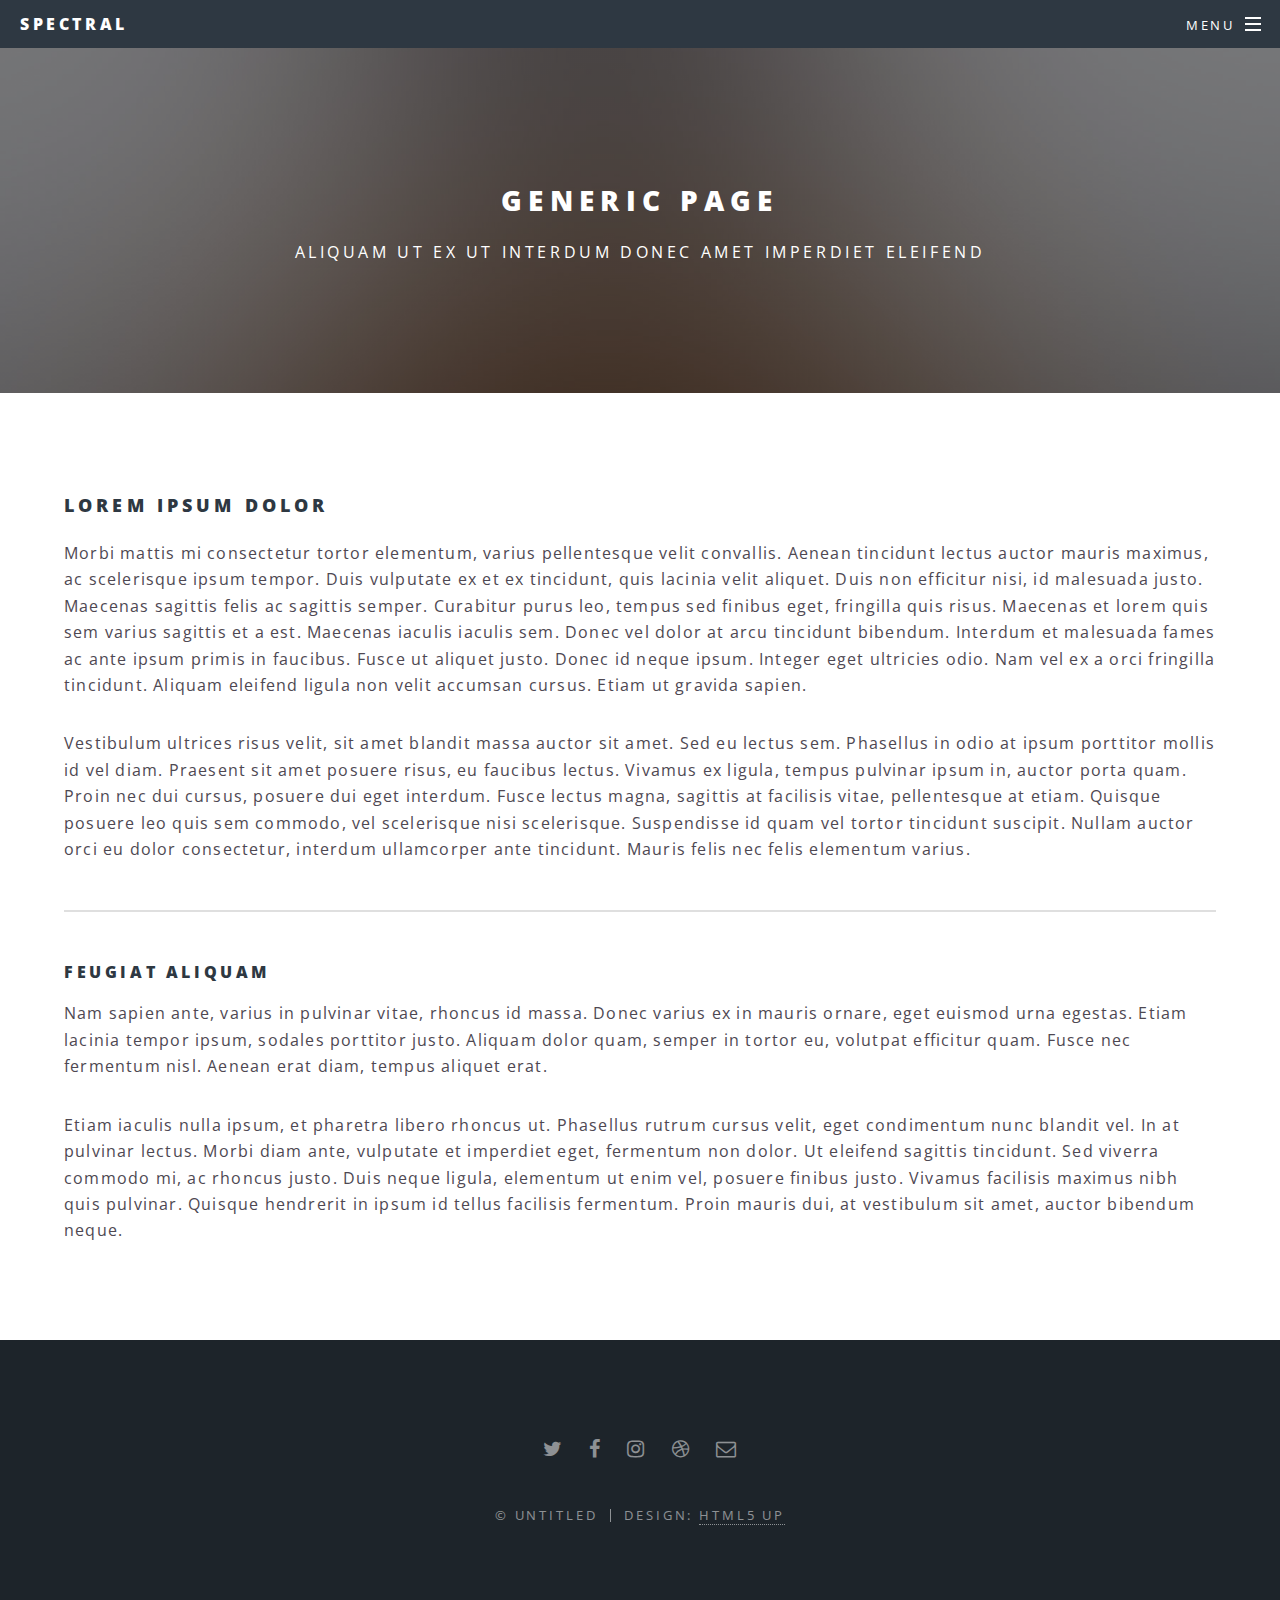
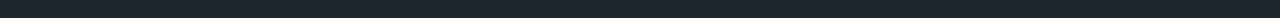
<file: html5up-spectral/generic.html>
<!DOCTYPE HTML>
<!--
	Spectral by HTML5 UP
	html5up.net | @ajlkn
	Free for personal and commercial use under the CCA 3.0 license (html5up.net/license)
-->
<html>
	<head>
		<title>Generic - Spectral by HTML5 UP</title>
		<meta charset="utf-8" />
		<meta name="viewport" content="width=device-width, initial-scale=1, user-scalable=no" />
		<link rel="stylesheet" href="assets/css/main.css" />
		<noscript><link rel="stylesheet" href="assets/css/noscript.css" /></noscript>
	</head>
	<body class="is-preload">

		<!-- Page Wrapper -->
			<div id="page-wrapper">

				<!-- Header -->
					<header id="header">
						<h1><a href="index.html">Spectral</a></h1>
						<nav id="nav">
							<ul>
								<li class="special">
									<a href="#menu" class="menuToggle"><span>Menu</span></a>
									<div id="menu">
										<ul>
											<li><a href="index.html">Home</a></li>
											<li><a href="generic.html">Generic</a></li>
											<li><a href="elements.html">Elements</a></li>
											<li><a href="#">Sign Up</a></li>
											<li><a href="#">Log In</a></li>
										</ul>
									</div>
								</li>
							</ul>
						</nav>
					</header>

				<!-- Main -->
					<article id="main">
						<header>
							<h2>Generic Page</h2>
							<p>Aliquam ut ex ut interdum donec amet imperdiet eleifend</p>
						</header>
						<section class="wrapper style5">
							<div class="inner">

								<h3>Lorem ipsum dolor</h3>
								<p>Morbi mattis mi consectetur tortor elementum, varius pellentesque velit convallis. Aenean tincidunt lectus auctor mauris maximus, ac scelerisque ipsum tempor. Duis vulputate ex et ex tincidunt, quis lacinia velit aliquet. Duis non efficitur nisi, id malesuada justo. Maecenas sagittis felis ac sagittis semper. Curabitur purus leo, tempus sed finibus eget, fringilla quis risus. Maecenas et lorem quis sem varius sagittis et a est. Maecenas iaculis iaculis sem. Donec vel dolor at arcu tincidunt bibendum. Interdum et malesuada fames ac ante ipsum primis in faucibus. Fusce ut aliquet justo. Donec id neque ipsum. Integer eget ultricies odio. Nam vel ex a orci fringilla tincidunt. Aliquam eleifend ligula non velit accumsan cursus. Etiam ut gravida sapien.</p>

								<p>Vestibulum ultrices risus velit, sit amet blandit massa auctor sit amet. Sed eu lectus sem. Phasellus in odio at ipsum porttitor mollis id vel diam. Praesent sit amet posuere risus, eu faucibus lectus. Vivamus ex ligula, tempus pulvinar ipsum in, auctor porta quam. Proin nec dui cursus, posuere dui eget interdum. Fusce lectus magna, sagittis at facilisis vitae, pellentesque at etiam. Quisque posuere leo quis sem commodo, vel scelerisque nisi scelerisque. Suspendisse id quam vel tortor tincidunt suscipit. Nullam auctor orci eu dolor consectetur, interdum ullamcorper ante tincidunt. Mauris felis nec felis elementum varius.</p>

								<hr />

								<h4>Feugiat aliquam</h4>
								<p>Nam sapien ante, varius in pulvinar vitae, rhoncus id massa. Donec varius ex in mauris ornare, eget euismod urna egestas. Etiam lacinia tempor ipsum, sodales porttitor justo. Aliquam dolor quam, semper in tortor eu, volutpat efficitur quam. Fusce nec fermentum nisl. Aenean erat diam, tempus aliquet erat.</p>

								<p>Etiam iaculis nulla ipsum, et pharetra libero rhoncus ut. Phasellus rutrum cursus velit, eget condimentum nunc blandit vel. In at pulvinar lectus. Morbi diam ante, vulputate et imperdiet eget, fermentum non dolor. Ut eleifend sagittis tincidunt. Sed viverra commodo mi, ac rhoncus justo. Duis neque ligula, elementum ut enim vel, posuere finibus justo. Vivamus facilisis maximus nibh quis pulvinar. Quisque hendrerit in ipsum id tellus facilisis fermentum. Proin mauris dui, at vestibulum sit amet, auctor bibendum neque.</p>

							</div>
						</section>
					</article>

				<!-- Footer -->
					<footer id="footer">
						<ul class="icons">
							<li><a href="#" class="icon fa-twitter"><span class="label">Twitter</span></a></li>
							<li><a href="#" class="icon fa-facebook"><span class="label">Facebook</span></a></li>
							<li><a href="#" class="icon fa-instagram"><span class="label">Instagram</span></a></li>
							<li><a href="#" class="icon fa-dribbble"><span class="label">Dribbble</span></a></li>
							<li><a href="#" class="icon fa-envelope-o"><span class="label">Email</span></a></li>
						</ul>
						<ul class="copyright">
							<li>&copy; Untitled</li><li>Design: <a href="http://html5up.net">HTML5 UP</a></li>
						</ul>
					</footer>

			</div>

		<!-- Scripts -->
			<script src="assets/js/jquery.min.js"></script>
			<script src="assets/js/jquery.scrollex.min.js"></script>
			<script src="assets/js/jquery.scrolly.min.js"></script>
			<script src="assets/js/browser.min.js"></script>
			<script src="assets/js/breakpoints.min.js"></script>
			<script src="assets/js/util.js"></script>
			<script src="assets/js/main.js"></script>

	</body>
</html>
</file>
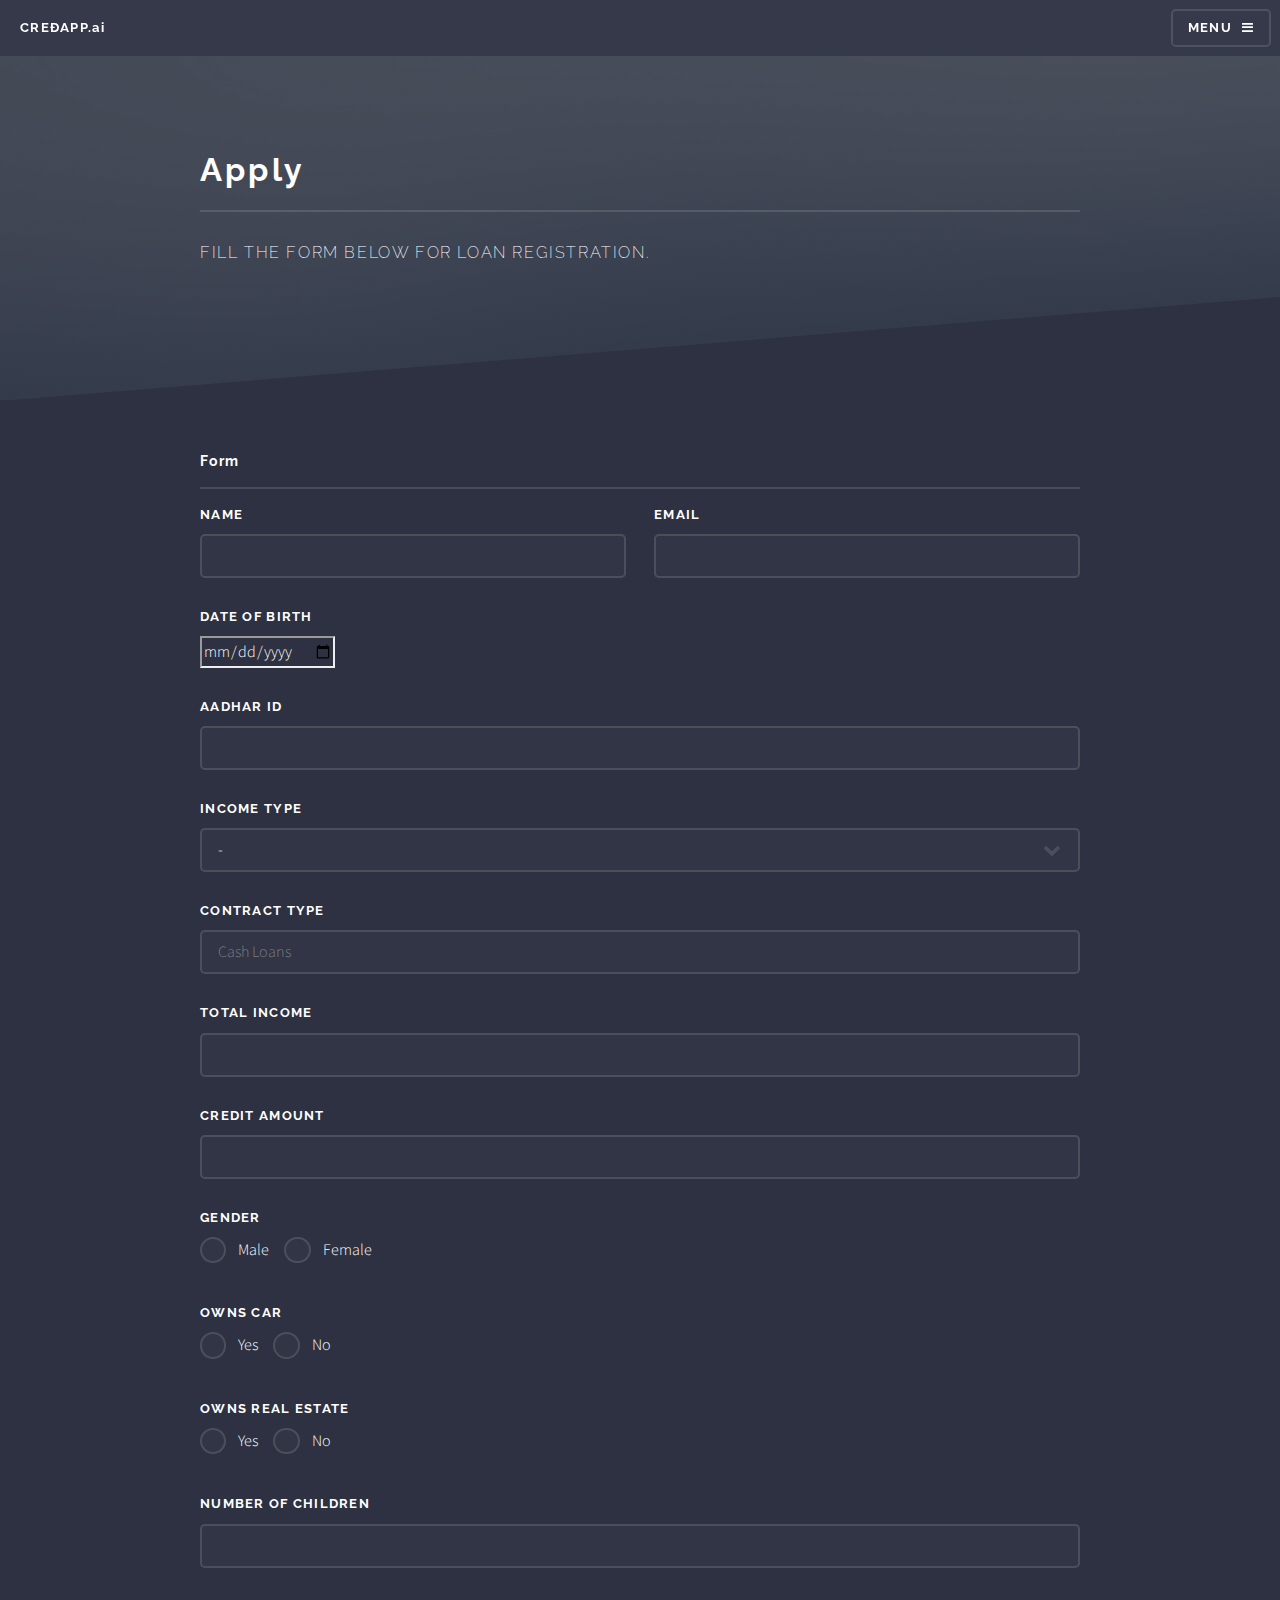
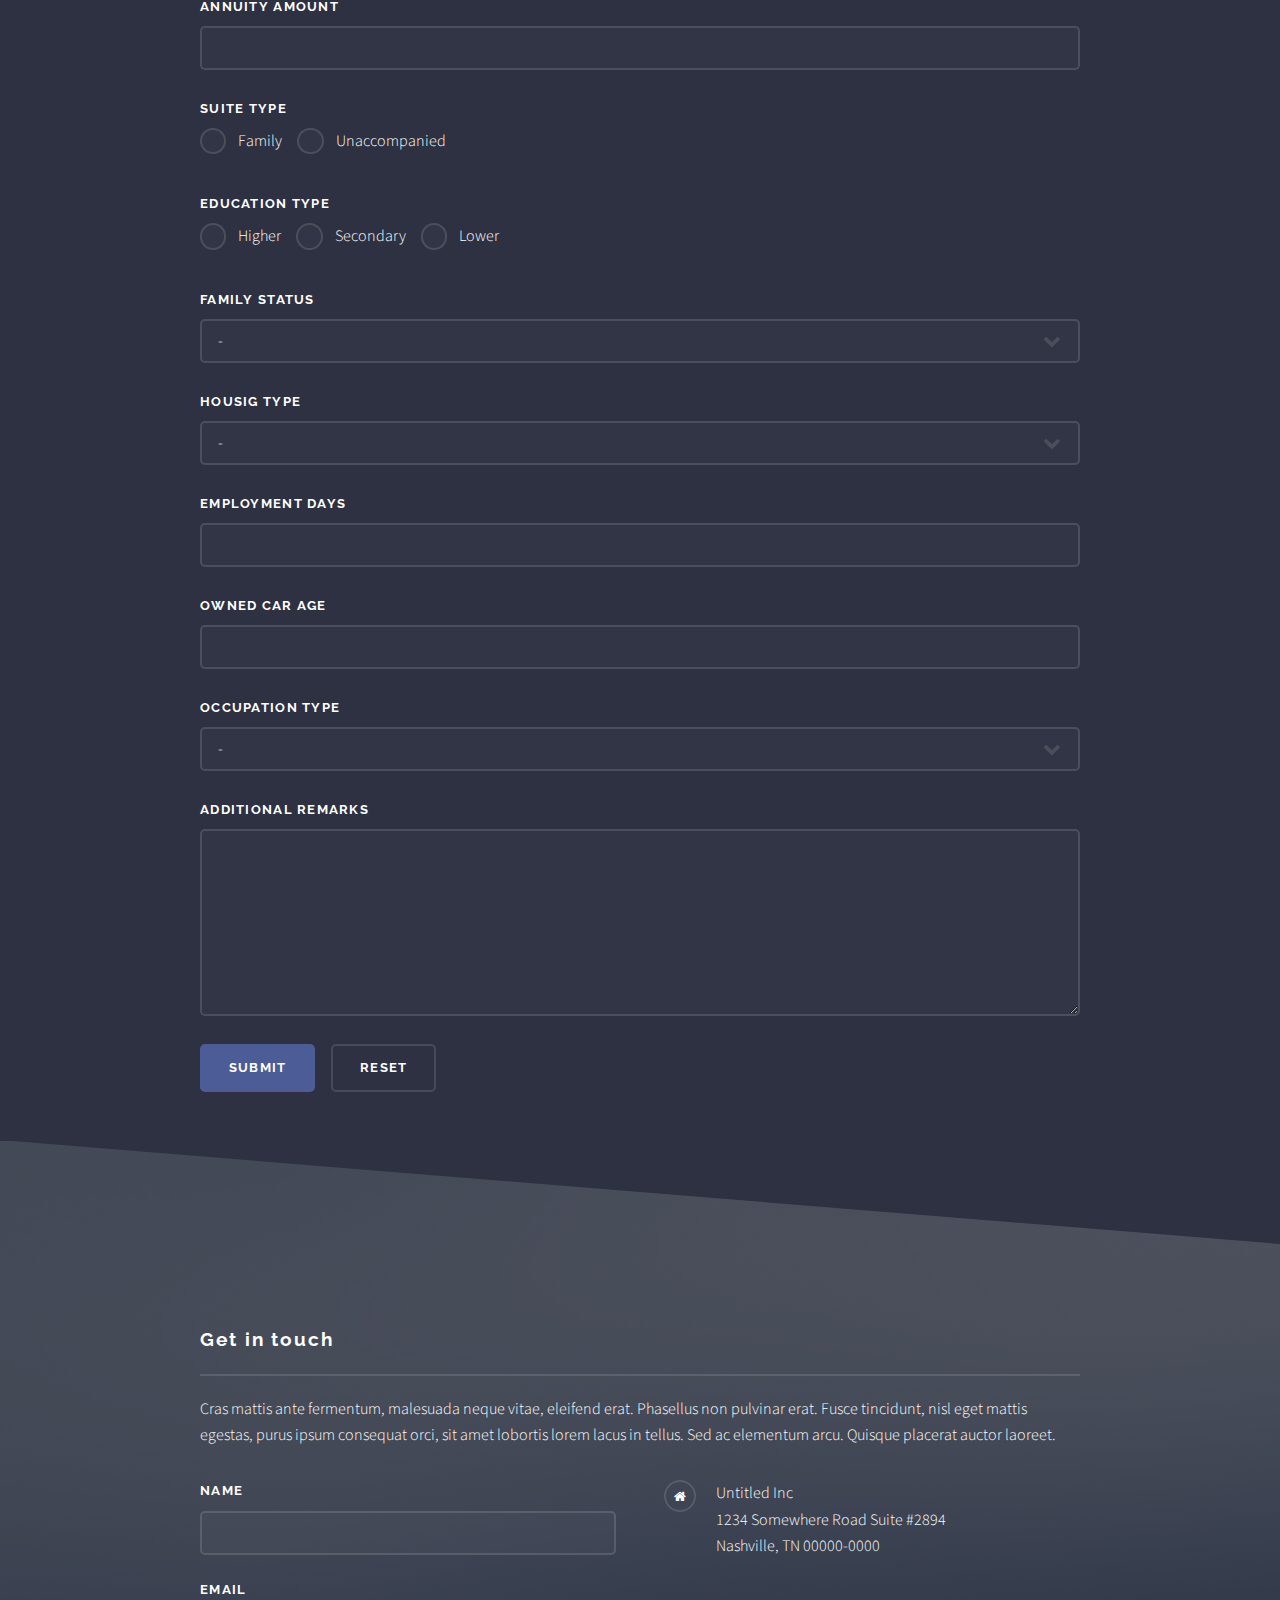
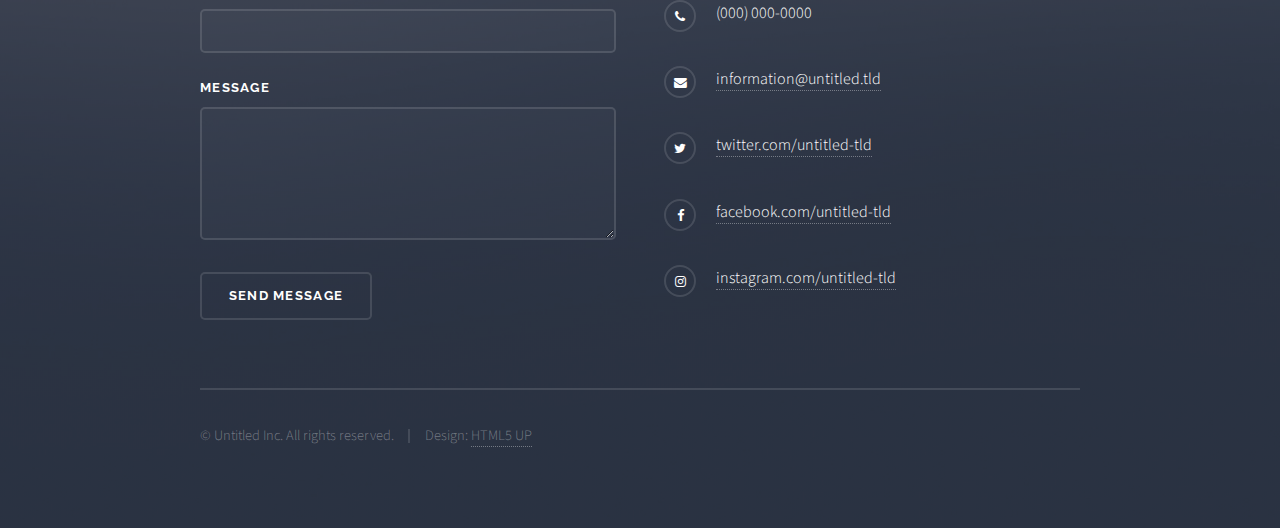
<file: UI/elements.html>
<!DOCTYPE HTML>
<!--
	Solid State by HTML5 UP
	html5up.net | @ajlkn
	Free for personal and commercial use under the CCA 3.0 license (html5up.net/license)
-->
<html>
	<head>
		<title>Apply - CREÐAPP.ai</title>
		<meta charset="utf-8" />
		<meta name="viewport" content="width=device-width, initial-scale=1, user-scalable=no" />
		<link rel="stylesheet" href="assets/css/main.css" />
		<noscript><link rel="stylesheet" href="assets/css/noscript.css" /></noscript>
	</head>
	<body class="is-preload">

		<!-- Page Wrapper -->
			<div id="page-wrapper">

				<!-- Header -->
					<header id="header">
						<h1><a href="index.html">CREÐAPP.ai</a></h1>
						<nav>
							<a href="#menu">Menu</a>
						</nav>
					</header>

				<!-- Menu -->
					<nav id="menu">
						<div class="inner">
							<h2>Menu</h2>
							<ul class="links">
								<li><a href="index.html">Home</a></li>
								<li><a href="generic.html">About</a></li>
								<li><a href="elements.html">Apply</a></li>
								<li><a href="#">Log In</a></li>
								<li><a href="#">Sign Up</a></li>
							</ul>
							<a href="#" class="close">Close</a>
						</div>
					</nav>

				<!-- Wrapper -->
					<section id="wrapper">
						<header>
							<div class="inner">
								<h2>Apply</h2>
								<p>Fill the form below for loan registration.</p>
							</div>
						</header>

						<!-- Content -->
							<div class="wrapper">
								<div class="inner">
									<section>
										<h3 class="major">Form</h3>
										<form method="post" action="#">
											<div class="row gtr-uniform">
												<div class="col-6 col-12-xsmall">
													<label for="demo-name">Name</label>
													<input type="text" name="demo-name" id="NAME" value="" />
												</div>
												<div class="col-6 col-12-xsmall">
													<label for="demo-email">Email</label>
													<input type="email" name="demo-email" id="EMAIL_ID" value="" />
												</div>
												<div class="col-12">
													<label for="demo-category">Date of Birth</label>
													<input type="date" name="demo-income-amount" id="DAYS_BIRTH" value=""/>
												</div>
												<div class="col-12">
													<label for="demo-category">Aadhar ID</label>
													<input type="text" name="demo-aadhar-id" id="aadhaar" value="" />
												</div>
												<div class="col-12">
													<label for="demo-category">Income Type</label>
													<select name="demo-income-type" id="NAME_INCOME_TYPE">
														<option value="">-</option>
														<option value="Businessman">Businessman</option>
														<option value="Commercial Associate">Commercial Associate</option>
														<option value="Working">Working</option>
														<option value="Pensioner">Pensioner</option>
													</select>
												</div>
												<div class="col-12">
													<label for="demo-category">Contract Type</label>
													<input type="text" name="demo-income-amount" id="NAME_CONTRACT_TYPE" value="" placeholder="Cash Loans"/>
												</div>
												<div class="col-12">
													<label for="demo-category">Total Income</label>
													<input type="text" name="demo-income-amount" id="AMT_INCOME_TOTAL" value="" />
												</div>
												<div class="col-12">
													<label for="demo-category">Credit Amount</label>
													<input type="text" name="demo-credit-amount" id="AMT_CREDIT" value="" />
												</div>
												<div class="col-12">
													<label for="demo-gender">Gender</label>
													<div class="col-4 col-12-small">
														<input type="radio" id="CODE_GENDER" name="demo-priority" value="M">
														<label for="demo-priority-low">Male</label>
														<input type="radio" id="CODE_GENDER" name="demo-priority" value="F">
														<label for="demo-priority-normal">Female</label>
													</div>
												</div>
												<div class="col-12">
													<label for="demo-gender">Owns Car</label>
													<div class="col-4 col-12-small">
														<input type="radio" id="FLAG_OWN_CAR" name="demo-priority" value="Y">
														<label for="demo-car">Yes</label>
														<input type="radio" id="FLAG_OWN_CAR" name="demo-priority" value="N">
														<label for="demo-priority-normal">No</label>
													</div>
												</div>
												<div class="col-12">
													<label for="demo-gender">Owns Real Estate</label>
													<div class="col-4 col-12-small">
														<input type="radio" id="demo-real-estate" name="demo-priority" value="Y">
														<label for="demo-car">Yes</label>
														<input type="radio" id="demo-real-estate" name="demo-priority" value="N">
														<label for="demo-priority-normal">No</label>
													</div>
												</div>
												<div class="col-12">
													<label for="demo-category">Number of Children</label>
													<input type="text" name="demo-credit-amount" id="CNT_CHILDREN" value="" />
												</div>
												<div class="col-12">
													<label for="demo-category">Annuity Amount</label>
													<input type="text" name="demo-credit-amount" id="AMT_ANNUITY" value="" />
												</div>
												<div class="col-12">
													<label for="demo-gender">Suite Type</label>
													<div class="col-4 col-12-small">
														<input type="radio" id="NAME_TYPE_SUITE" name="demo-priority" value="Family">
														<label for="demo-car">Family</label>
														<input type="radio" id="NAME_TYPE_SUITE" name="demo-priority" value="Unaccompanied">
														<label for="demo-priority-normal">Unaccompanied</label>
													</div>
												</div>
												<div class="col-12">
													<label for="demo-gender">Education Type</label>
													<div class="col-4 col-12-small">
														<input type="radio" id="NAME_EDUCATION_TYPE" name="demo-priority" value="Higher">
														<label for="demo-car">Higher</label>
														<input type="radio" id="NAME_EDUCATION_TYPE" name="demo-priority" value="Secondary">
														<label for="demo-priority-normal">Secondary</label>
														<input type="radio" id="NAME_EDUCATION_TYPE" name="demo-priority" value="Lower">
														<label for="demo-priority-normal">Lower</label>
													</div>
												</div>
												<div class="col-12">
													<label for="demo-category">Family Status</label>
													<select name="demo-income-type" id="NAME_FAMILY_STATUS">
														<option value="">-</option>
														<option value="Single">Single</option>
														<option value="Married">Married</option>
														<option value="Widow">Widow</option>
														<option value="Civil">Civil</option>
														<option value="Separated">Separated</option>
													</select>
												</div>
												<div class="col-12">
													<label for="demo-category">Housig Type</label>
													<select name="demo-income-type" id="NAME_HOUSING_TYPE">
														<option value="">-</option>
														<option value="House/Apt">House/Apt</option>
														<option value="with parents">with parents</option>
														<option value="Rented">Rented</option>
														<option value="Municipal Apartment">Municipal Apartment</option>
													</select>
												</div>
												<div class="col-12">
													<label for="demo-category">Employment Days</label>
													<input type="text" name="DAYS_EMPLOYED" id="DAYS_EMPLOYED" value="" />
												</div>
												<div class="col-12">
													<label for="demo-category">Owned Car Age</label>
													<input type="text" name="demo-credit-amount" id="OWN_CAR_AGE" value="" />
												</div>
												<div class="col-12">
													<label for="demo-category">Occupation Type</label>
													<select name="demo-income-type" id="OCCUPATION_TYPE">
														<option value="">-</option>
														<option value="High Skill Tech Staff">High Skill Tech Staff</option>
														<option value="Core Staff">Core Staff</option>
														<option value="Laborers">Laborers</option>
														<option value="Drivers">Drivers</option>
														<option value="Low-skill laborers">Low-skill laborers</option>
													</select>
												</div>
												<div class="col-12">
													<label for="demo-message">Additional Remarks</label>
													<textarea name="demo-message" id="dummy" rows="6"></textarea>
												</div>
												<div class="col-12">
													<ul class="actions">
														<li><input type="submit" value="Submit" class="primary" /></li>
														<li><input type="reset" value="Reset" /></li>
													</ul>
												</div>
											</div>
										</form>
									</section>
								</div>
							</div>

					</section>

				<!-- Footer -->
					<section id="footer">
						<div class="inner">
							<h2 class="major">Get in touch</h2>
							<p>Cras mattis ante fermentum, malesuada neque vitae, eleifend erat. Phasellus non pulvinar erat. Fusce tincidunt, nisl eget mattis egestas, purus ipsum consequat orci, sit amet lobortis lorem lacus in tellus. Sed ac elementum arcu. Quisque placerat auctor laoreet.</p>
							<form method="post" action="#">
								<div class="fields">
									<div class="field">
										<label for="name">Name</label>
										<input type="text" name="name" id="name" />
									</div>
									<div class="field">
										<label for="email">Email</label>
										<input type="email" name="email" id="email" />
									</div>
									<div class="field">
										<label for="message">Message</label>
										<textarea name="message" id="message" rows="4"></textarea>
									</div>
								</div>
								<ul class="actions">
									<li><input type="submit" value="Send Message" /></li>
								</ul>
							</form>
							<ul class="contact">
								<li class="fa-home">
									Untitled Inc<br />
									1234 Somewhere Road Suite #2894<br />
									Nashville, TN 00000-0000
								</li>
								<li class="fa-phone">(000) 000-0000</li>
								<li class="fa-envelope"><a href="#">information@untitled.tld</a></li>
								<li class="fa-twitter"><a href="#">twitter.com/untitled-tld</a></li>
								<li class="fa-facebook"><a href="#">facebook.com/untitled-tld</a></li>
								<li class="fa-instagram"><a href="#">instagram.com/untitled-tld</a></li>
							</ul>
							<ul class="copyright">
								<li>&copy; Untitled Inc. All rights reserved.</li><li>Design: <a href="http://html5up.net">HTML5 UP</a></li>
							</ul>
						</div>
					</section>

			</div>

		<!-- Scripts -->
			<script src="assets/js/jquery.min.js"></script>
			<script src="assets/js/jquery.scrollex.min.js"></script>
			<script src="assets/js/browser.min.js"></script>
			<script src="assets/js/breakpoints.min.js"></script>
			<script src="assets/js/util.js"></script>
			<script src="assets/js/main.js"></script>

	</body>
</html>
</file>
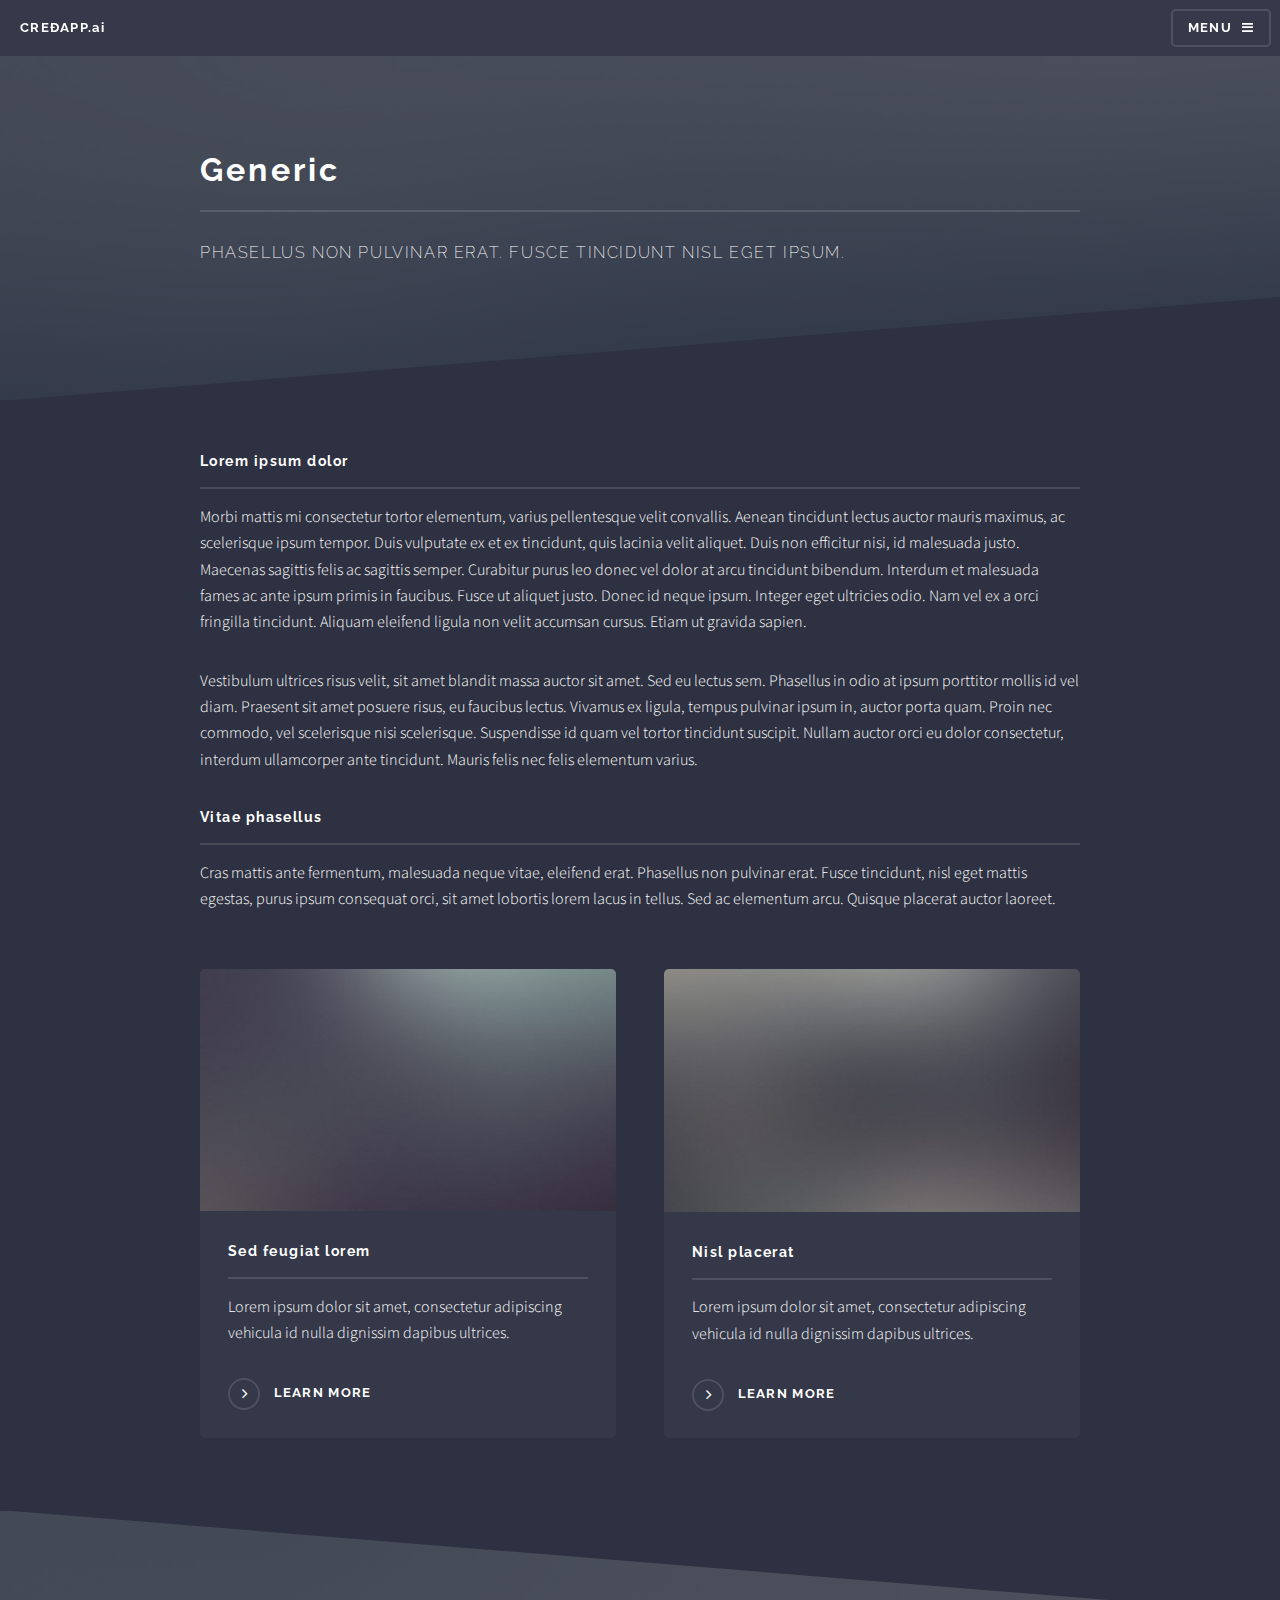
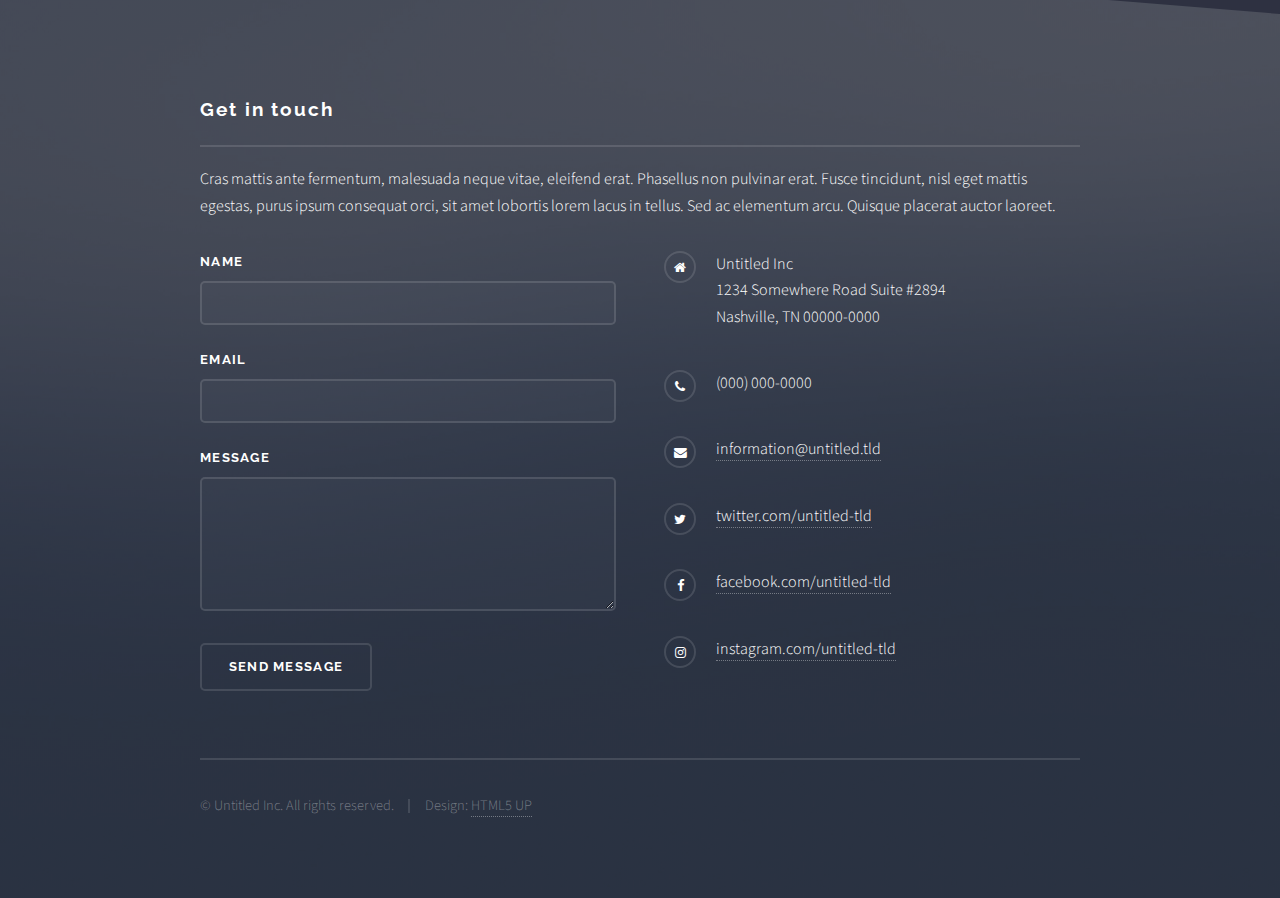
<file: UI/generic.html>
<!DOCTYPE HTML>
<!--
	Solid State by HTML5 UP
	html5up.net | @ajlkn
	Free for personal and commercial use under the CCA 3.0 license (html5up.net/license)
-->
<html>
	<head>
		<title>About - CREÐAPP.ai</title>
		<meta charset="utf-8" />
		<meta name="viewport" content="width=device-width, initial-scale=1, user-scalable=no" />
		<link rel="stylesheet" href="assets/css/main.css" />
		<noscript><link rel="stylesheet" href="assets/css/noscript.css" /></noscript>
	</head>
	<body class="is-preload">

		<!-- Page Wrapper -->
			<div id="page-wrapper">

				<!-- Header -->
					<header id="header">
						<h1><a href="index.html">CREÐAPP.ai</a></h1>
						<nav>
							<a href="#menu">Menu</a>
						</nav>
					</header>

				<!-- Menu -->
					<nav id="menu">
						<div class="inner">
							<h2>Menu</h2>
							<ul class="links">
								<li><a href="index.html">Home</a></li>
								<li><a href="generic.html">About</a></li>
								<li><a href="elements.html">Apply</a></li>
								<li><a href="#">Log In</a></li>
								<li><a href="#">Sign Up</a></li>
							</ul>
							<a href="#" class="close">Close</a>
						</div>
					</nav>

				<!-- Wrapper -->
					<section id="wrapper">
						<header>
							<div class="inner">
								<h2>Generic</h2>
								<p>Phasellus non pulvinar erat. Fusce tincidunt nisl eget ipsum.</p>
							</div>
						</header>

						<!-- Content -->
							<div class="wrapper">
								<div class="inner">

									<h3 class="major">Lorem ipsum dolor</h3>
									<p>Morbi mattis mi consectetur tortor elementum, varius pellentesque velit convallis. Aenean tincidunt lectus auctor mauris maximus, ac scelerisque ipsum tempor. Duis vulputate ex et ex tincidunt, quis lacinia velit aliquet. Duis non efficitur nisi, id malesuada justo. Maecenas sagittis felis ac sagittis semper. Curabitur purus leo donec vel dolor at arcu tincidunt bibendum. Interdum et malesuada fames ac ante ipsum primis in faucibus. Fusce ut aliquet justo. Donec id neque ipsum. Integer eget ultricies odio. Nam vel ex a orci fringilla tincidunt. Aliquam eleifend ligula non velit accumsan cursus. Etiam ut gravida sapien.</p>

									<p>Vestibulum ultrices risus velit, sit amet blandit massa auctor sit amet. Sed eu lectus sem. Phasellus in odio at ipsum porttitor mollis id vel diam. Praesent sit amet posuere risus, eu faucibus lectus. Vivamus ex ligula, tempus pulvinar ipsum in, auctor porta quam. Proin nec commodo, vel scelerisque nisi scelerisque. Suspendisse id quam vel tortor tincidunt suscipit. Nullam auctor orci eu dolor consectetur, interdum ullamcorper ante tincidunt. Mauris felis nec felis elementum varius.</p>

									<h3 class="major">Vitae phasellus</h3>
									<p>Cras mattis ante fermentum, malesuada neque vitae, eleifend erat. Phasellus non pulvinar erat. Fusce tincidunt, nisl eget mattis egestas, purus ipsum consequat orci, sit amet lobortis lorem lacus in tellus. Sed ac elementum arcu. Quisque placerat auctor laoreet.</p>

									<section class="features">
										<article>
											<a href="#" class="image"><img src="images/pic04.jpg" alt="" /></a>
											<h3 class="major">Sed feugiat lorem</h3>
											<p>Lorem ipsum dolor sit amet, consectetur adipiscing vehicula id nulla dignissim dapibus ultrices.</p>
											<a href="#" class="special">Learn more</a>
										</article>
										<article>
											<a href="#" class="image"><img src="images/pic05.jpg" alt="" /></a>
											<h3 class="major">Nisl placerat</h3>
											<p>Lorem ipsum dolor sit amet, consectetur adipiscing vehicula id nulla dignissim dapibus ultrices.</p>
											<a href="#" class="special">Learn more</a>
										</article>
									</section>

								</div>
							</div>

					</section>

				<!-- Footer -->
					<section id="footer">
						<div class="inner">
							<h2 class="major">Get in touch</h2>
							<p>Cras mattis ante fermentum, malesuada neque vitae, eleifend erat. Phasellus non pulvinar erat. Fusce tincidunt, nisl eget mattis egestas, purus ipsum consequat orci, sit amet lobortis lorem lacus in tellus. Sed ac elementum arcu. Quisque placerat auctor laoreet.</p>
							<form method="post" action="#">
								<div class="fields">
									<div class="field">
										<label for="name">Name</label>
										<input type="text" name="name" id="name" />
									</div>
									<div class="field">
										<label for="email">Email</label>
										<input type="email" name="email" id="email" />
									</div>
									<div class="field">
										<label for="message">Message</label>
										<textarea name="message" id="message" rows="4"></textarea>
									</div>
								</div>
								<ul class="actions">
									<li><input type="submit" value="Send Message" /></li>
								</ul>
							</form>
							<ul class="contact">
								<li class="fa-home">
									Untitled Inc<br />
									1234 Somewhere Road Suite #2894<br />
									Nashville, TN 00000-0000
								</li>
								<li class="fa-phone">(000) 000-0000</li>
								<li class="fa-envelope"><a href="#">information@untitled.tld</a></li>
								<li class="fa-twitter"><a href="#">twitter.com/untitled-tld</a></li>
								<li class="fa-facebook"><a href="#">facebook.com/untitled-tld</a></li>
								<li class="fa-instagram"><a href="#">instagram.com/untitled-tld</a></li>
							</ul>
							<ul class="copyright">
								<li>&copy; Untitled Inc. All rights reserved.</li><li>Design: <a href="http://html5up.net">HTML5 UP</a></li>
							</ul>
						</div>
					</section>

			</div>

		<!-- Scripts -->
			<script src="assets/js/jquery.min.js"></script>
			<script src="assets/js/jquery.scrollex.min.js"></script>
			<script src="assets/js/browser.min.js"></script>
			<script src="assets/js/breakpoints.min.js"></script>
			<script src="assets/js/util.js"></script>
			<script src="assets/js/main.js"></script>

	</body>
</html>
</file>
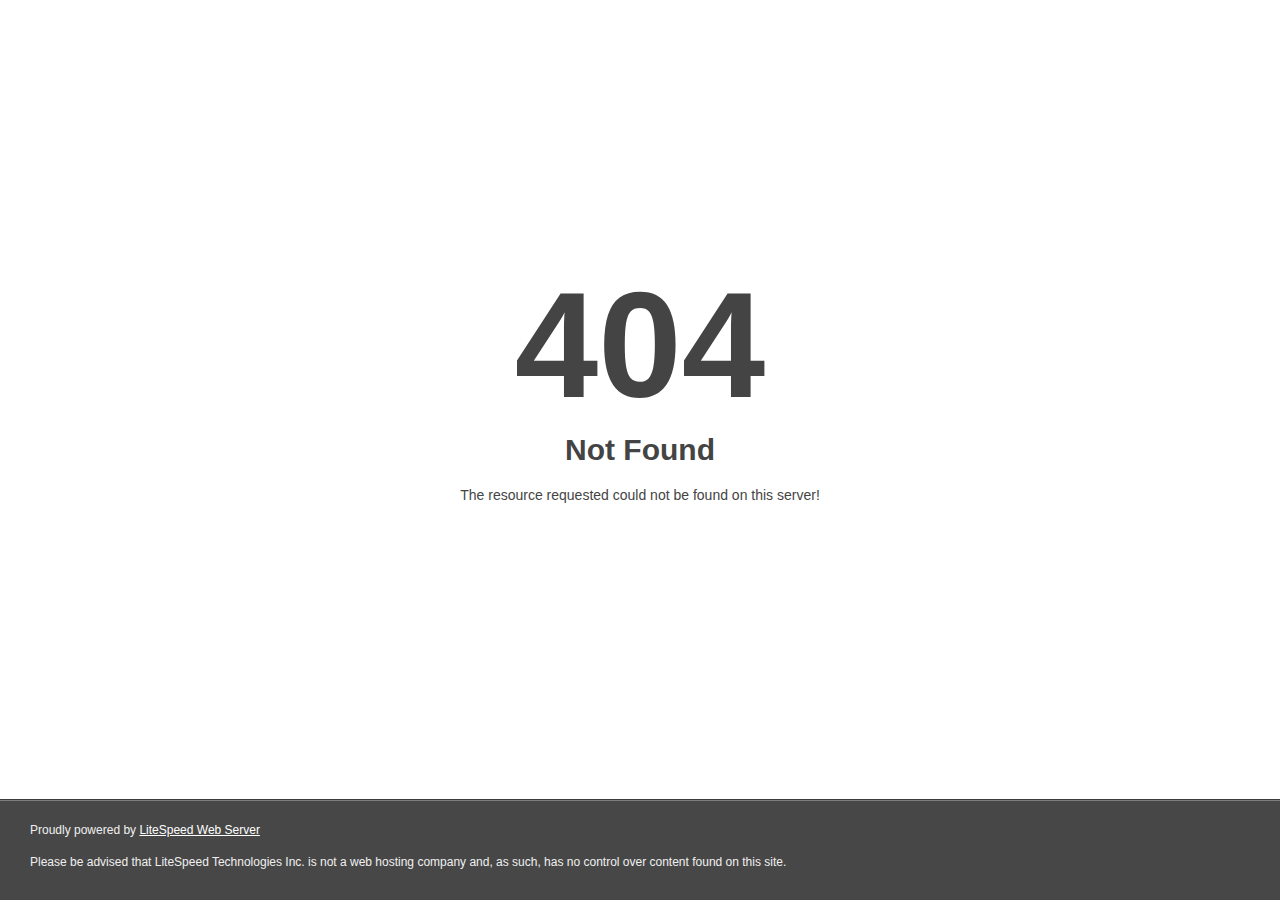
<file: app/static/css1/owl.video.play.html>
<!DOCTYPE html>
<html style="height:100%">
<head><title> 404 Not Found
</title></head>
<body style="color: #444; margin:0;font: normal 14px/20px Arial, Helvetica, sans-serif; height:100%; background-color: #fff;">
<div style="height:auto; min-height:100%; ">     <div style="text-align: center; width:800px; margin-left: -400px; position:absolute; top: 30%; left:50%;">
        <h1 style="margin:0; font-size:150px; line-height:150px; font-weight:bold;">404</h1>
<h2 style="margin-top:20px;font-size: 30px;">Not Found
</h2>
<p>The resource requested could not be found on this server!</p>
</div></div><div style="color:#f0f0f0; font-size:12px;margin:auto;padding:0px 30px 0px 30px;position:relative;clear:both;height:100px;margin-top:-101px;background-color:#474747;border-top: 1px solid rgba(0,0,0,0.15);box-shadow: 0 1px 0 rgba(255, 255, 255, 0.3) inset;">
<br>Proudly powered by  <a style="color:#fff;" href="http://www.litespeedtech.com/error-page">LiteSpeed Web Server</a><p>Please be advised that LiteSpeed Technologies Inc. is not a web hosting company and, as such, has no control over content found on this site.</p></div></body></html>
</file>
<file: html5up-spectral/assets/css/noscript.css>
/*
	Spectral by HTML5 UP
	html5up.net | @ajlkn
	Free for personal and commercial use under the CCA 3.0 license (html5up.net/license)
*/

/* Banner */

	body.is-preload #banner h2 {
		-moz-transform: none;
		-webkit-transform: none;
		-ms-transform: none;
		transform: none;
		opacity: 1;
	}

		body.is-preload #banner h2:before, body.is-preload #banner h2:after {
			width: 100%;
		}

	body.is-preload #banner .more {
		-moz-transform: none;
		-webkit-transform: none;
		-ms-transform: none;
		transform: none;
		opacity: 1;
	}

	body.is-preload #banner:after {
		opacity: 0;
	}
</file>
<file: UI/assets/css/noscript.css>
/*
	Solid State by HTML5 UP
	html5up.net | @ajlkn
	Free for personal and commercial use under the CCA 3.0 license (html5up.net/license)
*/

/* Banner */

	body.is-preload #banner .logo {
		-moz-transform: none;
		-webkit-transform: none;
		-ms-transform: none;
		transform: none;
		opacity: 1;
	}

	body.is-preload #banner h2 {
		opacity: 1;
		-moz-transform: none;
		-webkit-transform: none;
		-ms-transform: none;
		transform: none;
		-moz-filter: none;
		-webkit-filter: none;
		-ms-filter: none;
		filter: none;
	}

	body.is-preload #banner p {
		opacity: 01;
		-moz-transform: none;
		-webkit-transform: none;
		-ms-transform: none;
		transform: none;
		-moz-filter: none;
		-webkit-filter: none;
		-ms-filter: none;
		filter: none;
	}
</file>
<file: html5up-spectral/assets/css/main.css>
@import url(font-awesome.min.css);
@import url("https://fonts.googleapis.com/css?family=Open+Sans:400,400italic,600,600italic,800,800italic");

/*
	Spectral by HTML5 UP
	html5up.net | @ajlkn
	Free for personal and commercial use under the CCA 3.0 license (html5up.net/license)
*/

html, body, div, span, applet, object,
iframe, h1, h2, h3, h4, h5, h6, p, blockquote,
pre, a, abbr, acronym, address, big, cite,
code, del, dfn, em, img, ins, kbd, q, s, samp,
small, strike, strong, sub, sup, tt, var, b,
u, i, center, dl, dt, dd, ol, ul, li, fieldset,
form, label, legend, table, caption, tbody,
tfoot, thead, tr, th, td, article, aside,
canvas, details, embed, figure, figcaption,
footer, header, hgroup, menu, nav, output, ruby,
section, summary, time, mark, audio, video {
	margin: 0;
	padding: 0;
	border: 0;
	font-size: 100%;
	font: inherit;
	vertical-align: baseline;}

article, aside, details, figcaption, figure,
footer, header, hgroup, menu, nav, section {
	display: block;}

body {
	line-height: 1;
}

ol, ul {
	list-style: none;
}

blockquote, q {
	quotes: none;
}

	blockquote:before, blockquote:after, q:before, q:after {
		content: '';
		content: none;
	}

table {
	border-collapse: collapse;
	border-spacing: 0;
}

body {
	-webkit-text-size-adjust: none;
}

mark {
	background-color: transparent;
	color: inherit;
}

input::-moz-focus-inner {
	border: 0;
	padding: 0;
}

input, select, textarea {
	-moz-appearance: none;
	-webkit-appearance: none;
	-ms-appearance: none;
	appearance: none;
}

/* Basic */

	@-ms-viewport {
		width: device-width;
	}

	html {
		box-sizing: border-box;
	}

	*, *:before, *:after {
		box-sizing: inherit;
	}

	body {
		background: #2e3842;
	}

		body.is-preload *, body.is-preload *:before, body.is-preload *:after {
			-moz-animation: none !important;
			-webkit-animation: none !important;
			-ms-animation: none !important;
			animation: none !important;
			-moz-transition: none !important;
			-webkit-transition: none !important;
			-ms-transition: none !important;
			transition: none !important;
		}

	body, input, select, textarea {
		color: #fff;
		font-family: "Open Sans", Helvetica, sans-serif;
		font-size: 15pt;
		font-weight: 400;
		letter-spacing: 0.075em;
		line-height: 1.65em;
	}

		@media screen and (max-width: 1680px) {

			body, input, select, textarea {
				font-size: 13pt;
			}

		}

		@media screen and (max-width: 1280px) {

			body, input, select, textarea {
				font-size: 12pt;
			}

		}

		@media screen and (max-width: 736px) {

			body, input, select, textarea {
				font-size: 11pt;
				letter-spacing: 0.0375em;
			}

		}

	a {
		-moz-transition: color 0.2s ease, border-bottom-color 0.2s ease;
		-webkit-transition: color 0.2s ease, border-bottom-color 0.2s ease;
		-ms-transition: color 0.2s ease, border-bottom-color 0.2s ease;
		transition: color 0.2s ease, border-bottom-color 0.2s ease;
		border-bottom: dotted 1px;
		color: inherit;
		text-decoration: none;
	}

		a:hover {
			border-bottom-color: transparent;
		}

	strong, b {
		color: #fff;
		font-weight: 600;
	}

	em, i {
		font-style: italic;
	}

	p {
		margin: 0 0 2em 0;
	}

	h1, h2, h3, h4, h5, h6 {
		color: #fff;
		font-weight: 800;
		letter-spacing: 0.225em;
		line-height: 1em;
		margin: 0 0 1em 0;
		text-transform: uppercase;
	}

		h1 a, h2 a, h3 a, h4 a, h5 a, h6 a {
			color: inherit;
			text-decoration: none;
		}

	h2 {
		font-size: 1.35em;
		line-height: 1.75em;
	}

		@media screen and (max-width: 736px) {

			h2 {
				font-size: 1.1em;
				line-height: 1.65em;
			}

		}

	h3 {
		font-size: 1.15em;
		line-height: 1.75em;
	}

		@media screen and (max-width: 736px) {

			h3 {
				font-size: 1em;
				line-height: 1.65em;
			}

		}

	h4 {
		font-size: 1em;
		line-height: 1.5em;
	}

	h5 {
		font-size: 0.8em;
		line-height: 1.5em;
	}

	h6 {
		font-size: 0.7em;
		line-height: 1.5em;
	}

	sub {
		font-size: 0.8em;
		position: relative;
		top: 0.5em;
	}

	sup {
		font-size: 0.8em;
		position: relative;
		top: -0.5em;
	}

	hr {
		border: 0;
		border-bottom: solid 2px #fff;
		margin: 3em 0;
	}

		hr.major {
			margin: 4.5em 0;
		}

	blockquote {
		border-left: solid 4px #fff;
		font-style: italic;
		margin: 0 0 2em 0;
		padding: 0.5em 0 0.5em 2em;
	}

	code {
		background: rgba(144, 144, 144, 0.25);
		border-radius: 3px;
		font-family: "Courier New", monospace;
		font-size: 0.9em;
		letter-spacing: 0;
		margin: 0 0.25em;
		padding: 0.25em 0.65em;
	}

	pre {
		-webkit-overflow-scrolling: touch;
		font-family: "Courier New", monospace;
		font-size: 0.9em;
		margin: 0 0 2em 0;
	}

		pre code {
			display: block;
			line-height: 1.75em;
			padding: 1em 1.5em;
			overflow-x: auto;
		}

	.align-left {
		text-align: left;
	}

	.align-center {
		text-align: center;
	}

	.align-right {
		text-align: right;
	}

/* Row */

	.row {
		display: flex;
		flex-wrap: wrap;
		box-sizing: border-box;
		align-items: stretch;
	}

		.row > * {
			box-sizing: border-box;
		}

		.row.gtr-uniform > * > :last-child {
			margin-bottom: 0;
		}

		.row.aln-left {
			justify-content: flex-start;
		}

		.row.aln-center {
			justify-content: center;
		}

		.row.aln-right {
			justify-content: flex-end;
		}

		.row.aln-top {
			align-items: flex-start;
		}

		.row.aln-middle {
			align-items: center;
		}

		.row.aln-bottom {
			align-items: flex-end;
		}

		.row > .imp {
			order: -1;
		}

		.row > .col-1 {
			width: 8.3333333333%;
		}

		.row > .off-1 {
			margin-left: 8.3333333333%;
		}

		.row > .col-2 {
			width: 16.6666666667%;
		}

		.row > .off-2 {
			margin-left: 16.6666666667%;
		}

		.row > .col-3 {
			width: 25%;
		}

		.row > .off-3 {
			margin-left: 25%;
		}

		.row > .col-4 {
			width: 33.3333333333%;
		}

		.row > .off-4 {
			margin-left: 33.3333333333%;
		}

		.row > .col-5 {
			width: 41.6666666667%;
		}

		.row > .off-5 {
			margin-left: 41.6666666667%;
		}

		.row > .col-6 {
			width: 50%;
		}

		.row > .off-6 {
			margin-left: 50%;
		}

		.row > .col-7 {
			width: 58.3333333333%;
		}

		.row > .off-7 {
			margin-left: 58.3333333333%;
		}

		.row > .col-8 {
			width: 66.6666666667%;
		}

		.row > .off-8 {
			margin-left: 66.6666666667%;
		}

		.row > .col-9 {
			width: 75%;
		}

		.row > .off-9 {
			margin-left: 75%;
		}

		.row > .col-10 {
			width: 83.3333333333%;
		}

		.row > .off-10 {
			margin-left: 83.3333333333%;
		}

		.row > .col-11 {
			width: 91.6666666667%;
		}

		.row > .off-11 {
			margin-left: 91.6666666667%;
		}

		.row > .col-12 {
			width: 100%;
		}

		.row > .off-12 {
			margin-left: 100%;
		}

		.row.gtr-0 {
			margin-top: 0;
			margin-left: 0em;
		}

			.row.gtr-0 > * {
				padding: 0 0 0 0em;
			}

			.row.gtr-0.gtr-uniform {
				margin-top: 0em;
			}

				.row.gtr-0.gtr-uniform > * {
					padding-top: 0em;
				}

		.row.gtr-25 {
			margin-top: 0;
			margin-left: -0.375em;
		}

			.row.gtr-25 > * {
				padding: 0 0 0 0.375em;
			}

			.row.gtr-25.gtr-uniform {
				margin-top: -0.375em;
			}

				.row.gtr-25.gtr-uniform > * {
					padding-top: 0.375em;
				}

		.row.gtr-50 {
			margin-top: 0;
			margin-left: -0.75em;
		}

			.row.gtr-50 > * {
				padding: 0 0 0 0.75em;
			}

			.row.gtr-50.gtr-uniform {
				margin-top: -0.75em;
			}

				.row.gtr-50.gtr-uniform > * {
					padding-top: 0.75em;
				}

		.row {
			margin-top: 0;
			margin-left: -1.5em;
		}

			.row > * {
				padding: 0 0 0 1.5em;
			}

			.row.gtr-uniform {
				margin-top: -1.5em;
			}

				.row.gtr-uniform > * {
					padding-top: 1.5em;
				}

		.row.gtr-150 {
			margin-top: 0;
			margin-left: -2.25em;
		}

			.row.gtr-150 > * {
				padding: 0 0 0 2.25em;
			}

			.row.gtr-150.gtr-uniform {
				margin-top: -2.25em;
			}

				.row.gtr-150.gtr-uniform > * {
					padding-top: 2.25em;
				}

		.row.gtr-200 {
			margin-top: 0;
			margin-left: -3em;
		}

			.row.gtr-200 > * {
				padding: 0 0 0 3em;
			}

			.row.gtr-200.gtr-uniform {
				margin-top: -3em;
			}

				.row.gtr-200.gtr-uniform > * {
					padding-top: 3em;
				}

		@media screen and (max-width: 1680px) {

			.row {
				display: flex;
				flex-wrap: wrap;
				box-sizing: border-box;
				align-items: stretch;
			}

				.row > * {
					box-sizing: border-box;
				}

				.row.gtr-uniform > * > :last-child {
					margin-bottom: 0;
				}

				.row.aln-left {
					justify-content: flex-start;
				}

				.row.aln-center {
					justify-content: center;
				}

				.row.aln-right {
					justify-content: flex-end;
				}

				.row.aln-top {
					align-items: flex-start;
				}

				.row.aln-middle {
					align-items: center;
				}

				.row.aln-bottom {
					align-items: flex-end;
				}

				.row > .imp-xlarge {
					order: -1;
				}

				.row > .col-1-xlarge {
					width: 8.3333333333%;
				}

				.row > .off-1-xlarge {
					margin-left: 8.3333333333%;
				}

				.row > .col-2-xlarge {
					width: 16.6666666667%;
				}

				.row > .off-2-xlarge {
					margin-left: 16.6666666667%;
				}

				.row > .col-3-xlarge {
					width: 25%;
				}

				.row > .off-3-xlarge {
					margin-left: 25%;
				}

				.row > .col-4-xlarge {
					width: 33.3333333333%;
				}

				.row > .off-4-xlarge {
					margin-left: 33.3333333333%;
				}

				.row > .col-5-xlarge {
					width: 41.6666666667%;
				}

				.row > .off-5-xlarge {
					margin-left: 41.6666666667%;
				}

				.row > .col-6-xlarge {
					width: 50%;
				}

				.row > .off-6-xlarge {
					margin-left: 50%;
				}

				.row > .col-7-xlarge {
					width: 58.3333333333%;
				}

				.row > .off-7-xlarge {
					margin-left: 58.3333333333%;
				}

				.row > .col-8-xlarge {
					width: 66.6666666667%;
				}

				.row > .off-8-xlarge {
					margin-left: 66.6666666667%;
				}

				.row > .col-9-xlarge {
					width: 75%;
				}

				.row > .off-9-xlarge {
					margin-left: 75%;
				}

				.row > .col-10-xlarge {
					width: 83.3333333333%;
				}

				.row > .off-10-xlarge {
					margin-left: 83.3333333333%;
				}

				.row > .col-11-xlarge {
					width: 91.6666666667%;
				}

				.row > .off-11-xlarge {
					margin-left: 91.6666666667%;
				}

				.row > .col-12-xlarge {
					width: 100%;
				}

				.row > .off-12-xlarge {
					margin-left: 100%;
				}

				.row.gtr-0 {
					margin-top: 0;
					margin-left: 0em;
				}

					.row.gtr-0 > * {
						padding: 0 0 0 0em;
					}

					.row.gtr-0.gtr-uniform {
						margin-top: 0em;
					}

						.row.gtr-0.gtr-uniform > * {
							padding-top: 0em;
						}

				.row.gtr-25 {
					margin-top: 0;
					margin-left: -0.375em;
				}

					.row.gtr-25 > * {
						padding: 0 0 0 0.375em;
					}

					.row.gtr-25.gtr-uniform {
						margin-top: -0.375em;
					}

						.row.gtr-25.gtr-uniform > * {
							padding-top: 0.375em;
						}

				.row.gtr-50 {
					margin-top: 0;
					margin-left: -0.75em;
				}

					.row.gtr-50 > * {
						padding: 0 0 0 0.75em;
					}

					.row.gtr-50.gtr-uniform {
						margin-top: -0.75em;
					}

						.row.gtr-50.gtr-uniform > * {
							padding-top: 0.75em;
						}

				.row {
					margin-top: 0;
					margin-left: -1.5em;
				}

					.row > * {
						padding: 0 0 0 1.5em;
					}

					.row.gtr-uniform {
						margin-top: -1.5em;
					}

						.row.gtr-uniform > * {
							padding-top: 1.5em;
						}

				.row.gtr-150 {
					margin-top: 0;
					margin-left: -2.25em;
				}

					.row.gtr-150 > * {
						padding: 0 0 0 2.25em;
					}

					.row.gtr-150.gtr-uniform {
						margin-top: -2.25em;
					}

						.row.gtr-150.gtr-uniform > * {
							padding-top: 2.25em;
						}

				.row.gtr-200 {
					margin-top: 0;
					margin-left: -3em;
				}

					.row.gtr-200 > * {
						padding: 0 0 0 3em;
					}

					.row.gtr-200.gtr-uniform {
						margin-top: -3em;
					}

						.row.gtr-200.gtr-uniform > * {
							padding-top: 3em;
						}

		}

		@media screen and (max-width: 1280px) {

			.row {
				display: flex;
				flex-wrap: wrap;
				box-sizing: border-box;
				align-items: stretch;
			}

				.row > * {
					box-sizing: border-box;
				}

				.row.gtr-uniform > * > :last-child {
					margin-bottom: 0;
				}

				.row.aln-left {
					justify-content: flex-start;
				}

				.row.aln-center {
					justify-content: center;
				}

				.row.aln-right {
					justify-content: flex-end;
				}

				.row.aln-top {
					align-items: flex-start;
				}

				.row.aln-middle {
					align-items: center;
				}

				.row.aln-bottom {
					align-items: flex-end;
				}

				.row > .imp-large {
					order: -1;
				}

				.row > .col-1-large {
					width: 8.3333333333%;
				}

				.row > .off-1-large {
					margin-left: 8.3333333333%;
				}

				.row > .col-2-large {
					width: 16.6666666667%;
				}

				.row > .off-2-large {
					margin-left: 16.6666666667%;
				}

				.row > .col-3-large {
					width: 25%;
				}

				.row > .off-3-large {
					margin-left: 25%;
				}

				.row > .col-4-large {
					width: 33.3333333333%;
				}

				.row > .off-4-large {
					margin-left: 33.3333333333%;
				}

				.row > .col-5-large {
					width: 41.6666666667%;
				}

				.row > .off-5-large {
					margin-left: 41.6666666667%;
				}

				.row > .col-6-large {
					width: 50%;
				}

				.row > .off-6-large {
					margin-left: 50%;
				}

				.row > .col-7-large {
					width: 58.3333333333%;
				}

				.row > .off-7-large {
					margin-left: 58.3333333333%;
				}

				.row > .col-8-large {
					width: 66.6666666667%;
				}

				.row > .off-8-large {
					margin-left: 66.6666666667%;
				}

				.row > .col-9-large {
					width: 75%;
				}

				.row > .off-9-large {
					margin-left: 75%;
				}

				.row > .col-10-large {
					width: 83.3333333333%;
				}

				.row > .off-10-large {
					margin-left: 83.3333333333%;
				}

				.row > .col-11-large {
					width: 91.6666666667%;
				}

				.row > .off-11-large {
					margin-left: 91.6666666667%;
				}

				.row > .col-12-large {
					width: 100%;
				}

				.row > .off-12-large {
					margin-left: 100%;
				}

				.row.gtr-0 {
					margin-top: 0;
					margin-left: 0em;
				}

					.row.gtr-0 > * {
						padding: 0 0 0 0em;
					}

					.row.gtr-0.gtr-uniform {
						margin-top: 0em;
					}

						.row.gtr-0.gtr-uniform > * {
							padding-top: 0em;
						}

				.row.gtr-25 {
					margin-top: 0;
					margin-left: -0.375em;
				}

					.row.gtr-25 > * {
						padding: 0 0 0 0.375em;
					}

					.row.gtr-25.gtr-uniform {
						margin-top: -0.375em;
					}

						.row.gtr-25.gtr-uniform > * {
							padding-top: 0.375em;
						}

				.row.gtr-50 {
					margin-top: 0;
					margin-left: -0.75em;
				}

					.row.gtr-50 > * {
						padding: 0 0 0 0.75em;
					}

					.row.gtr-50.gtr-uniform {
						margin-top: -0.75em;
					}

						.row.gtr-50.gtr-uniform > * {
							padding-top: 0.75em;
						}

				.row {
					margin-top: 0;
					margin-left: -1.5em;
				}

					.row > * {
						padding: 0 0 0 1.5em;
					}

					.row.gtr-uniform {
						margin-top: -1.5em;
					}

						.row.gtr-uniform > * {
							padding-top: 1.5em;
						}

				.row.gtr-150 {
					margin-top: 0;
					margin-left: -2.25em;
				}

					.row.gtr-150 > * {
						padding: 0 0 0 2.25em;
					}

					.row.gtr-150.gtr-uniform {
						margin-top: -2.25em;
					}

						.row.gtr-150.gtr-uniform > * {
							padding-top: 2.25em;
						}

				.row.gtr-200 {
					margin-top: 0;
					margin-left: -3em;
				}

					.row.gtr-200 > * {
						padding: 0 0 0 3em;
					}

					.row.gtr-200.gtr-uniform {
						margin-top: -3em;
					}

						.row.gtr-200.gtr-uniform > * {
							padding-top: 3em;
						}

		}

		@media screen and (max-width: 980px) {

			.row {
				display: flex;
				flex-wrap: wrap;
				box-sizing: border-box;
				align-items: stretch;
			}

				.row > * {
					box-sizing: border-box;
				}

				.row.gtr-uniform > * > :last-child {
					margin-bottom: 0;
				}

				.row.aln-left {
					justify-content: flex-start;
				}

				.row.aln-center {
					justify-content: center;
				}

				.row.aln-right {
					justify-content: flex-end;
				}

				.row.aln-top {
					align-items: flex-start;
				}

				.row.aln-middle {
					align-items: center;
				}

				.row.aln-bottom {
					align-items: flex-end;
				}

				.row > .imp-medium {
					order: -1;
				}

				.row > .col-1-medium {
					width: 8.3333333333%;
				}

				.row > .off-1-medium {
					margin-left: 8.3333333333%;
				}

				.row > .col-2-medium {
					width: 16.6666666667%;
				}

				.row > .off-2-medium {
					margin-left: 16.6666666667%;
				}

				.row > .col-3-medium {
					width: 25%;
				}

				.row > .off-3-medium {
					margin-left: 25%;
				}

				.row > .col-4-medium {
					width: 33.3333333333%;
				}

				.row > .off-4-medium {
					margin-left: 33.3333333333%;
				}

				.row > .col-5-medium {
					width: 41.6666666667%;
				}

				.row > .off-5-medium {
					margin-left: 41.6666666667%;
				}

				.row > .col-6-medium {
					width: 50%;
				}

				.row > .off-6-medium {
					margin-left: 50%;
				}

				.row > .col-7-medium {
					width: 58.3333333333%;
				}

				.row > .off-7-medium {
					margin-left: 58.3333333333%;
				}

				.row > .col-8-medium {
					width: 66.6666666667%;
				}

				.row > .off-8-medium {
					margin-left: 66.6666666667%;
				}

				.row > .col-9-medium {
					width: 75%;
				}

				.row > .off-9-medium {
					margin-left: 75%;
				}

				.row > .col-10-medium {
					width: 83.3333333333%;
				}

				.row > .off-10-medium {
					margin-left: 83.3333333333%;
				}

				.row > .col-11-medium {
					width: 91.6666666667%;
				}

				.row > .off-11-medium {
					margin-left: 91.6666666667%;
				}

				.row > .col-12-medium {
					width: 100%;
				}

				.row > .off-12-medium {
					margin-left: 100%;
				}

				.row.gtr-0 {
					margin-top: 0;
					margin-left: 0em;
				}

					.row.gtr-0 > * {
						padding: 0 0 0 0em;
					}

					.row.gtr-0.gtr-uniform {
						margin-top: 0em;
					}

						.row.gtr-0.gtr-uniform > * {
							padding-top: 0em;
						}

				.row.gtr-25 {
					margin-top: 0;
					margin-left: -0.375em;
				}

					.row.gtr-25 > * {
						padding: 0 0 0 0.375em;
					}

					.row.gtr-25.gtr-uniform {
						margin-top: -0.375em;
					}

						.row.gtr-25.gtr-uniform > * {
							padding-top: 0.375em;
						}

				.row.gtr-50 {
					margin-top: 0;
					margin-left: -0.75em;
				}

					.row.gtr-50 > * {
						padding: 0 0 0 0.75em;
					}

					.row.gtr-50.gtr-uniform {
						margin-top: -0.75em;
					}

						.row.gtr-50.gtr-uniform > * {
							padding-top: 0.75em;
						}

				.row {
					margin-top: 0;
					margin-left: -1.5em;
				}

					.row > * {
						padding: 0 0 0 1.5em;
					}

					.row.gtr-uniform {
						margin-top: -1.5em;
					}

						.row.gtr-uniform > * {
							padding-top: 1.5em;
						}

				.row.gtr-150 {
					margin-top: 0;
					margin-left: -2.25em;
				}

					.row.gtr-150 > * {
						padding: 0 0 0 2.25em;
					}

					.row.gtr-150.gtr-uniform {
						margin-top: -2.25em;
					}

						.row.gtr-150.gtr-uniform > * {
							padding-top: 2.25em;
						}

				.row.gtr-200 {
					margin-top: 0;
					margin-left: -3em;
				}

					.row.gtr-200 > * {
						padding: 0 0 0 3em;
					}

					.row.gtr-200.gtr-uniform {
						margin-top: -3em;
					}

						.row.gtr-200.gtr-uniform > * {
							padding-top: 3em;
						}

		}

		@media screen and (max-width: 736px) {

			.row {
				display: flex;
				flex-wrap: wrap;
				box-sizing: border-box;
				align-items: stretch;
			}

				.row > * {
					box-sizing: border-box;
				}

				.row.gtr-uniform > * > :last-child {
					margin-bottom: 0;
				}

				.row.aln-left {
					justify-content: flex-start;
				}

				.row.aln-center {
					justify-content: center;
				}

				.row.aln-right {
					justify-content: flex-end;
				}

				.row.aln-top {
					align-items: flex-start;
				}

				.row.aln-middle {
					align-items: center;
				}

				.row.aln-bottom {
					align-items: flex-end;
				}

				.row > .imp-small {
					order: -1;
				}

				.row > .col-1-small {
					width: 8.3333333333%;
				}

				.row > .off-1-small {
					margin-left: 8.3333333333%;
				}

				.row > .col-2-small {
					width: 16.6666666667%;
				}

				.row > .off-2-small {
					margin-left: 16.6666666667%;
				}

				.row > .col-3-small {
					width: 25%;
				}

				.row > .off-3-small {
					margin-left: 25%;
				}

				.row > .col-4-small {
					width: 33.3333333333%;
				}

				.row > .off-4-small {
					margin-left: 33.3333333333%;
				}

				.row > .col-5-small {
					width: 41.6666666667%;
				}

				.row > .off-5-small {
					margin-left: 41.6666666667%;
				}

				.row > .col-6-small {
					width: 50%;
				}

				.row > .off-6-small {
					margin-left: 50%;
				}

				.row > .col-7-small {
					width: 58.3333333333%;
				}

				.row > .off-7-small {
					margin-left: 58.3333333333%;
				}

				.row > .col-8-small {
					width: 66.6666666667%;
				}

				.row > .off-8-small {
					margin-left: 66.6666666667%;
				}

				.row > .col-9-small {
					width: 75%;
				}

				.row > .off-9-small {
					margin-left: 75%;
				}

				.row > .col-10-small {
					width: 83.3333333333%;
				}

				.row > .off-10-small {
					margin-left: 83.3333333333%;
				}

				.row > .col-11-small {
					width: 91.6666666667%;
				}

				.row > .off-11-small {
					margin-left: 91.6666666667%;
				}

				.row > .col-12-small {
					width: 100%;
				}

				.row > .off-12-small {
					margin-left: 100%;
				}

				.row.gtr-0 {
					margin-top: 0;
					margin-left: 0em;
				}

					.row.gtr-0 > * {
						padding: 0 0 0 0em;
					}

					.row.gtr-0.gtr-uniform {
						margin-top: 0em;
					}

						.row.gtr-0.gtr-uniform > * {
							padding-top: 0em;
						}

				.row.gtr-25 {
					margin-top: 0;
					margin-left: -0.375em;
				}

					.row.gtr-25 > * {
						padding: 0 0 0 0.375em;
					}

					.row.gtr-25.gtr-uniform {
						margin-top: -0.375em;
					}

						.row.gtr-25.gtr-uniform > * {
							padding-top: 0.375em;
						}

				.row.gtr-50 {
					margin-top: 0;
					margin-left: -0.75em;
				}

					.row.gtr-50 > * {
						padding: 0 0 0 0.75em;
					}

					.row.gtr-50.gtr-uniform {
						margin-top: -0.75em;
					}

						.row.gtr-50.gtr-uniform > * {
							padding-top: 0.75em;
						}

				.row {
					margin-top: 0;
					margin-left: -1.5em;
				}

					.row > * {
						padding: 0 0 0 1.5em;
					}

					.row.gtr-uniform {
						margin-top: -1.5em;
					}

						.row.gtr-uniform > * {
							padding-top: 1.5em;
						}

				.row.gtr-150 {
					margin-top: 0;
					margin-left: -2.25em;
				}

					.row.gtr-150 > * {
						padding: 0 0 0 2.25em;
					}

					.row.gtr-150.gtr-uniform {
						margin-top: -2.25em;
					}

						.row.gtr-150.gtr-uniform > * {
							padding-top: 2.25em;
						}

				.row.gtr-200 {
					margin-top: 0;
					margin-left: -3em;
				}

					.row.gtr-200 > * {
						padding: 0 0 0 3em;
					}

					.row.gtr-200.gtr-uniform {
						margin-top: -3em;
					}

						.row.gtr-200.gtr-uniform > * {
							padding-top: 3em;
						}

		}

		@media screen and (max-width: 480px) {

			.row {
				display: flex;
				flex-wrap: wrap;
				box-sizing: border-box;
				align-items: stretch;
			}

				.row > * {
					box-sizing: border-box;
				}

				.row.gtr-uniform > * > :last-child {
					margin-bottom: 0;
				}

				.row.aln-left {
					justify-content: flex-start;
				}

				.row.aln-center {
					justify-content: center;
				}

				.row.aln-right {
					justify-content: flex-end;
				}

				.row.aln-top {
					align-items: flex-start;
				}

				.row.aln-middle {
					align-items: center;
				}

				.row.aln-bottom {
					align-items: flex-end;
				}

				.row > .imp-xsmall {
					order: -1;
				}

				.row > .col-1-xsmall {
					width: 8.3333333333%;
				}

				.row > .off-1-xsmall {
					margin-left: 8.3333333333%;
				}

				.row > .col-2-xsmall {
					width: 16.6666666667%;
				}

				.row > .off-2-xsmall {
					margin-left: 16.6666666667%;
				}

				.row > .col-3-xsmall {
					width: 25%;
				}

				.row > .off-3-xsmall {
					margin-left: 25%;
				}

				.row > .col-4-xsmall {
					width: 33.3333333333%;
				}

				.row > .off-4-xsmall {
					margin-left: 33.3333333333%;
				}

				.row > .col-5-xsmall {
					width: 41.6666666667%;
				}

				.row > .off-5-xsmall {
					margin-left: 41.6666666667%;
				}

				.row > .col-6-xsmall {
					width: 50%;
				}

				.row > .off-6-xsmall {
					margin-left: 50%;
				}

				.row > .col-7-xsmall {
					width: 58.3333333333%;
				}

				.row > .off-7-xsmall {
					margin-left: 58.3333333333%;
				}

				.row > .col-8-xsmall {
					width: 66.6666666667%;
				}

				.row > .off-8-xsmall {
					margin-left: 66.6666666667%;
				}

				.row > .col-9-xsmall {
					width: 75%;
				}

				.row > .off-9-xsmall {
					margin-left: 75%;
				}

				.row > .col-10-xsmall {
					width: 83.3333333333%;
				}

				.row > .off-10-xsmall {
					margin-left: 83.3333333333%;
				}

				.row > .col-11-xsmall {
					width: 91.6666666667%;
				}

				.row > .off-11-xsmall {
					margin-left: 91.6666666667%;
				}

				.row > .col-12-xsmall {
					width: 100%;
				}

				.row > .off-12-xsmall {
					margin-left: 100%;
				}

				.row.gtr-0 {
					margin-top: 0;
					margin-left: 0em;
				}

					.row.gtr-0 > * {
						padding: 0 0 0 0em;
					}

					.row.gtr-0.gtr-uniform {
						margin-top: 0em;
					}

						.row.gtr-0.gtr-uniform > * {
							padding-top: 0em;
						}

				.row.gtr-25 {
					margin-top: 0;
					margin-left: -0.375em;
				}

					.row.gtr-25 > * {
						padding: 0 0 0 0.375em;
					}

					.row.gtr-25.gtr-uniform {
						margin-top: -0.375em;
					}

						.row.gtr-25.gtr-uniform > * {
							padding-top: 0.375em;
						}

				.row.gtr-50 {
					margin-top: 0;
					margin-left: -0.75em;
				}

					.row.gtr-50 > * {
						padding: 0 0 0 0.75em;
					}

					.row.gtr-50.gtr-uniform {
						margin-top: -0.75em;
					}

						.row.gtr-50.gtr-uniform > * {
							padding-top: 0.75em;
						}

				.row {
					margin-top: 0;
					margin-left: -1.5em;
				}

					.row > * {
						padding: 0 0 0 1.5em;
					}

					.row.gtr-uniform {
						margin-top: -1.5em;
					}

						.row.gtr-uniform > * {
							padding-top: 1.5em;
						}

				.row.gtr-150 {
					margin-top: 0;
					margin-left: -2.25em;
				}

					.row.gtr-150 > * {
						padding: 0 0 0 2.25em;
					}

					.row.gtr-150.gtr-uniform {
						margin-top: -2.25em;
					}

						.row.gtr-150.gtr-uniform > * {
							padding-top: 2.25em;
						}

				.row.gtr-200 {
					margin-top: 0;
					margin-left: -3em;
				}

					.row.gtr-200 > * {
						padding: 0 0 0 3em;
					}

					.row.gtr-200.gtr-uniform {
						margin-top: -3em;
					}

						.row.gtr-200.gtr-uniform > * {
							padding-top: 3em;
						}

		}

/* Section/Article */

	section.special, article.special {
		text-align: center;
	}

	header p {
		color: rgba(255, 255, 255, 0.5);
		position: relative;
		top: -0.25em;
	}

	header h3 + p {
		font-size: 1.1em;
	}

	header h4 + p,
	header h5 + p,
	header h6 + p {
		font-size: 0.9em;
	}

	header.major {
		margin: 0 0 3.5em 0;
	}

		header.major h2, header.major h3, header.major h4, header.major h5, header.major h6 {
			border-bottom: solid 2px #fff;
			display: inline-block;
			padding-bottom: 1em;
			position: relative;
		}

			header.major h2:after, header.major h3:after, header.major h4:after, header.major h5:after, header.major h6:after {
				content: '';
				display: block;
				height: 1px;
			}

		header.major p {
			color: #fff;
			top: 0;
		}

		@media screen and (max-width: 736px) {

			header.major {
				margin: 0 0 2em 0;
			}

		}

	@media screen and (max-width: 980px) {

		header br {
			display: none;
		}

	}

/* Form */

	form {
		margin: 0 0 2em 0;
	}

	label {
		color: #fff;
		display: block;
		font-size: 0.9em;
		font-weight: 600;
		margin: 0 0 1em 0;
	}

	input[type="text"],
	input[type="password"],
	input[type="email"],
	select,
	textarea {
		-moz-appearance: none;
		-webkit-appearance: none;
		-ms-appearance: none;
		appearance: none;
		background-color: rgba(144, 144, 144, 0.25);
		border-radius: 3px;
		border: none;
		color: inherit;
		display: block;
		outline: 0;
		padding: 0 1em;
		text-decoration: none;
		width: 100%;
	}

		input[type="text"]:invalid,
		input[type="password"]:invalid,
		input[type="email"]:invalid,
		select:invalid,
		textarea:invalid {
			box-shadow: none;
		}

		input[type="text"]:focus,
		input[type="password"]:focus,
		input[type="email"]:focus,
		select:focus,
		textarea:focus {
			box-shadow: 0 0 0 2px #21b2a6;
		}

	select {
		background-size: 1.25em;
		background-repeat: no-repeat;
		background-position: calc(100% - 1em) center;
		height: 2.75em;
		padding-right: 2.75em;
		text-overflow: ellipsis;
	}

		select:focus::-ms-value {
			background-color: transparent;
		}

		select::-ms-expand {
			display: none;
		}

	input[type="text"],
	input[type="password"],
	input[type="email"],
	select {
		height: 2.75em;
	}

	textarea {
		padding: 0.75em 1em;
	}

	input[type="checkbox"],
	input[type="radio"] {
		-moz-appearance: none;
		-webkit-appearance: none;
		-ms-appearance: none;
		appearance: none;
		display: block;
		float: left;
		margin-right: -2em;
		opacity: 0;
		width: 1em;
		z-index: -1;
	}

		input[type="checkbox"] + label,
		input[type="radio"] + label {
			text-decoration: none;
			color: #fff;
			cursor: pointer;
			display: inline-block;
			font-size: 1em;
			font-weight: 400;
			padding-left: 2.4em;
			padding-right: 0.75em;
			position: relative;
		}

			input[type="checkbox"] + label:before,
			input[type="radio"] + label:before {
				-moz-osx-font-smoothing: grayscale;
				-webkit-font-smoothing: antialiased;
				font-family: FontAwesome;
				font-style: normal;
				font-weight: normal;
				text-transform: none !important;
			}

			input[type="checkbox"] + label:before,
			input[type="radio"] + label:before {
				background: rgba(144, 144, 144, 0.25);
				border-radius: 3px;
				content: '';
				display: inline-block;
				height: 1.65em;
				left: 0;
				line-height: 1.58125em;
				position: absolute;
				text-align: center;
				top: 0;
				width: 1.65em;
			}

		input[type="checkbox"]:checked + label:before,
		input[type="radio"]:checked + label:before {
			background: #2e3842;
			color: #fff;
			content: '\f00c';
		}

		input[type="checkbox"]:focus + label:before,
		input[type="radio"]:focus + label:before {
			box-shadow: 0 0 0 2px #21b2a6;
		}

	input[type="checkbox"] + label:before {
		border-radius: 3px;
	}

	input[type="radio"] + label:before {
		border-radius: 100%;
	}

	::-webkit-input-placeholder {
		color: rgba(255, 255, 255, 0.5) !important;
		opacity: 1.0;
	}

	:-moz-placeholder {
		color: rgba(255, 255, 255, 0.5) !important;
		opacity: 1.0;
	}

	::-moz-placeholder {
		color: rgba(255, 255, 255, 0.5) !important;
		opacity: 1.0;
	}

	:-ms-input-placeholder {
		color: rgba(255, 255, 255, 0.5) !important;
		opacity: 1.0;
	}

/* Box */

	.box {
		border-radius: 3px;
		border: solid 2px #fff;
		margin-bottom: 2em;
		padding: 1.5em;
	}

		.box > :last-child,
		.box > :last-child > :last-child,
		.box > :last-child > :last-child > :last-child {
			margin-bottom: 0;
		}

		.box.alt {
			border: 0;
			border-radius: 0;
			padding: 0;
		}

/* Icon */

	.icon {
		text-decoration: none;
		border-bottom: none;
		position: relative;
	}

		.icon:before {
			-moz-osx-font-smoothing: grayscale;
			-webkit-font-smoothing: antialiased;
			font-family: FontAwesome;
			font-style: normal;
			font-weight: normal;
			text-transform: none !important;
		}

		.icon > .label {
			display: none;
		}

		.icon.major {
			-moz-transform: rotate(-45deg);
			-webkit-transform: rotate(-45deg);
			-ms-transform: rotate(-45deg);
			transform: rotate(-45deg);
			border-radius: 3px;
			border: solid 2px #fff;
			display: inline-block;
			font-size: 1.35em;
			height: calc(3em + 2px);
			line-height: 3em;
			text-align: center;
			width: calc(3em + 2px);
		}

			.icon.major:before {
				-moz-transform: rotate(45deg);
				-webkit-transform: rotate(45deg);
				-ms-transform: rotate(45deg);
				transform: rotate(45deg);
				display: inline-block;
				font-size: 1.5em;
			}

			@media screen and (max-width: 736px) {

				.icon.major {
					font-size: 1em;
				}

			}

		.icon.style1 {
			color: #00ffcc;
		}

		.icon.style2 {
			color: #00f0ff;
		}

		.icon.style3 {
			color: #76ddff;
		}

/* Image */

	.image {
		border-radius: 3px;
		border: 0;
		display: inline-block;
		position: relative;
	}

		.image img {
			border-radius: 3px;
			display: block;
		}

		.image.left {
			float: left;
			margin: 0 2em 2em 0;
			top: 0.25em;
		}

		.image.right {
			float: right;
			margin: 0 0 2em 2em;
			top: 0.25em;
		}

		.image.left, .image.right {
			max-width: 40%;
		}

			.image.left img, .image.right img {
				width: 100%;
			}

		.image.fit {
			display: block;
			margin: 0 0 2em 0;
			width: 100%;
		}

			.image.fit img {
				width: 100%;
			}

/* List */

	ol {
		list-style: decimal;
		margin: 0 0 2em 0;
		padding-left: 1.25em;
	}

		ol li {
			padding-left: 0.25em;
		}

	ul {
		list-style: disc;
		margin: 0 0 2em 0;
		padding-left: 1em;
	}

		ul li {
			padding-left: 0.5em;
		}

		ul.alt {
			list-style: none;
			padding-left: 0;
		}

			ul.alt li {
				border-top: solid 1px #fff;
				padding: 0.5em 0;
			}

				ul.alt li:first-child {
					border-top: 0;
					padding-top: 0;
				}

	dl {
		margin: 0 0 2em 0;
	}

/* Actions */

	ul.actions {
		display: -moz-flex;
		display: -webkit-flex;
		display: -ms-flex;
		display: flex;
		cursor: default;
		list-style: none;
		margin-left: -1em;
		padding-left: 0;
	}

		ul.actions li {
			padding: 0 0 0 1em;
			vertical-align: middle;
		}

		ul.actions.special {
			-moz-justify-content: center;
			-webkit-justify-content: center;
			-ms-justify-content: center;
			justify-content: center;
			width: 100%;
			margin-left: 0;
		}

			ul.actions.special li:first-child {
				padding-left: 0;
			}

		ul.actions.stacked {
			-moz-flex-direction: column;
			-webkit-flex-direction: column;
			-ms-flex-direction: column;
			flex-direction: column;
			margin-left: 0;
		}

			ul.actions.stacked li {
				padding: 1em 0 0 0;
			}

				ul.actions.stacked li:first-child {
					padding-top: 0;
				}

		ul.actions.fit {
			width: calc(100% + 1em);
		}

			ul.actions.fit li {
				-moz-flex-grow: 1;
				-webkit-flex-grow: 1;
				-ms-flex-grow: 1;
				flex-grow: 1;
				-moz-flex-shrink: 1;
				-webkit-flex-shrink: 1;
				-ms-flex-shrink: 1;
				flex-shrink: 1;
				width: 100%;
			}

				ul.actions.fit li > * {
					width: 100%;
				}

			ul.actions.fit.stacked {
				width: 100%;
			}

		@media screen and (max-width: 480px) {

			ul.actions:not(.fixed) {
				-moz-flex-direction: column;
				-webkit-flex-direction: column;
				-ms-flex-direction: column;
				flex-direction: column;
				margin-left: 0;
				width: 100% !important;
			}

				ul.actions:not(.fixed) li {
					-moz-flex-grow: 1;
					-webkit-flex-grow: 1;
					-ms-flex-grow: 1;
					flex-grow: 1;
					-moz-flex-shrink: 1;
					-webkit-flex-shrink: 1;
					-ms-flex-shrink: 1;
					flex-shrink: 1;
					padding: 1em 0 0 0;
					text-align: center;
					width: 100%;
				}

					ul.actions:not(.fixed) li > * {
						width: 100%;
					}

					ul.actions:not(.fixed) li:first-child {
						padding-top: 0;
					}

					ul.actions:not(.fixed) li input[type="submit"],
					ul.actions:not(.fixed) li input[type="reset"],
					ul.actions:not(.fixed) li input[type="button"],
					ul.actions:not(.fixed) li button,
					ul.actions:not(.fixed) li .button {
						width: 100%;
					}

						ul.actions:not(.fixed) li input[type="submit"].icon:before,
						ul.actions:not(.fixed) li input[type="reset"].icon:before,
						ul.actions:not(.fixed) li input[type="button"].icon:before,
						ul.actions:not(.fixed) li button.icon:before,
						ul.actions:not(.fixed) li .button.icon:before {
							margin-left: -0.5em;
						}

		}

/* Icons */

	ul.icons {
		cursor: default;
		list-style: none;
		padding-left: 0;
	}

		ul.icons li {
			display: inline-block;
			padding: 0 1em 0 0;
		}

			ul.icons li:last-child {
				padding-right: 0 !important;
			}

		ul.icons.major {
			padding: 1em 0;
		}

			ul.icons.major li {
				padding-right: 3.5em;
			}

				@media screen and (max-width: 736px) {

					ul.icons.major li {
						padding: 0 1em !important;
					}

				}

/* Table */

	.table-wrapper {
		-webkit-overflow-scrolling: touch;
		overflow-x: auto;
	}

	table {
		margin: 0 0 2em 0;
		width: 100%;
	}

		table tbody tr {
			border: solid 1px #fff;
			border-left: 0;
			border-right: 0;
		}

			table tbody tr:nth-child(2n + 1) {
				background-color: rgba(144, 144, 144, 0.25);
			}

		table td {
			padding: 0.75em 0.75em;
		}

		table th {
			color: #fff;
			font-size: 0.9em;
			font-weight: 600;
			padding: 0 0.75em 0.75em 0.75em;
			text-align: left;
		}

		table thead {
			border-bottom: solid 2px #fff;
		}

		table tfoot {
			border-top: solid 2px #fff;
		}

		table.alt {
			border-collapse: separate;
		}

			table.alt tbody tr td {
				border: solid 1px #fff;
				border-left-width: 0;
				border-top-width: 0;
			}

				table.alt tbody tr td:first-child {
					border-left-width: 1px;
				}

			table.alt tbody tr:first-child td {
				border-top-width: 1px;
			}

			table.alt thead {
				border-bottom: 0;
			}

			table.alt tfoot {
				border-top: 0;
			}

/* Button */

	input[type="submit"],
	input[type="reset"],
	input[type="button"],
	button,
	.button {
		-moz-appearance: none;
		-webkit-appearance: none;
		-ms-appearance: none;
		appearance: none;
		-moz-transition: background-color 0.2s ease-in-out, color 0.2s ease-in-out;
		-webkit-transition: background-color 0.2s ease-in-out, color 0.2s ease-in-out;
		-ms-transition: background-color 0.2s ease-in-out, color 0.2s ease-in-out;
		transition: background-color 0.2s ease-in-out, color 0.2s ease-in-out;
		background-color: transparent;
		border-radius: 3px;
		border: 0;
		box-shadow: inset 0 0 0 2px #fff;
		color: #fff;
		cursor: pointer;
		display: inline-block;
		font-size: 0.8em;
		font-weight: 600;
		height: 3.125em;
		letter-spacing: 0.225em;
		line-height: 3.125em;
		max-width: 30em;
		padding: 0 2.75em;
		text-align: center;
		text-decoration: none;
		text-transform: uppercase;
		white-space: nowrap;
		overflow: hidden;
		text-overflow: ellipsis;
	}

		input[type="submit"]:hover,
		input[type="reset"]:hover,
		input[type="button"]:hover,
		button:hover,
		.button:hover {
			background-color: rgba(144, 144, 144, 0.25);
		}

		input[type="submit"]:active,
		input[type="reset"]:active,
		input[type="button"]:active,
		button:active,
		.button:active {
			background-color: rgba(144, 144, 144, 0.5);
		}

		input[type="submit"].icon:before,
		input[type="reset"].icon:before,
		input[type="button"].icon:before,
		button.icon:before,
		.button.icon:before {
			margin-right: 0.5em;
		}

		input[type="submit"].fit,
		input[type="reset"].fit,
		input[type="button"].fit,
		button.fit,
		.button.fit {
			width: 100%;
		}

		input[type="submit"].small,
		input[type="reset"].small,
		input[type="button"].small,
		button.small,
		.button.small {
			font-size: 0.8em;
		}

		input[type="submit"].large,
		input[type="reset"].large,
		input[type="button"].large,
		button.large,
		.button.large {
			font-size: 1.35em;
		}

		input[type="submit"].primary,
		input[type="reset"].primary,
		input[type="button"].primary,
		button.primary,
		.button.primary {
			background-color: #ed4933;
			box-shadow: none !important;
			color: #ffffff !important;
		}

			input[type="submit"].primary:hover,
			input[type="reset"].primary:hover,
			input[type="button"].primary:hover,
			button.primary:hover,
			.button.primary:hover {
				background-color: #ef5e4a !important;
			}

			input[type="submit"].primary:active,
			input[type="reset"].primary:active,
			input[type="button"].primary:active,
			button.primary:active,
			.button.primary:active {
				background-color: #eb341c !important;
			}

		input[type="submit"].disabled, input[type="submit"]:disabled,
		input[type="reset"].disabled,
		input[type="reset"]:disabled,
		input[type="button"].disabled,
		input[type="button"]:disabled,
		button.disabled,
		button:disabled,
		.button.disabled,
		.button:disabled {
			pointer-events: none;
			opacity: 0.25;
		}

		@media screen and (max-width: 736px) {

			input[type="submit"],
			input[type="reset"],
			input[type="button"],
			button,
			.button {
				height: 3.75em;
				line-height: 3.75em;
			}

		}

/* Features */

	.features {
		display: -moz-flex;
		display: -webkit-flex;
		display: -ms-flex;
		display: flex;
		-moz-flex-wrap: wrap;
		-webkit-flex-wrap: wrap;
		-ms-flex-wrap: wrap;
		flex-wrap: wrap;
		-moz-justify-content: center;
		-webkit-justify-content: center;
		-ms-justify-content: center;
		justify-content: center;
		list-style: none;
		padding: 0;
		width: 100%;
	}

		.features li {
			padding: 4em 4em 2em 6em ;
			display: block;
			position: relative;
			text-align: left;
			width: 50%;
		}

			.features li:nth-child(1) {
				background-color: rgba(0, 0, 0, 0.035);
			}

			.features li:nth-child(2) {
				background-color: rgba(0, 0, 0, 0.07);
			}

			.features li:nth-child(3) {
				background-color: rgba(0, 0, 0, 0.105);
			}

			.features li:nth-child(4) {
				background-color: rgba(0, 0, 0, 0.14);
			}

			.features li:nth-child(5) {
				background-color: rgba(0, 0, 0, 0.175);
			}

			.features li:nth-child(6) {
				background-color: rgba(0, 0, 0, 0.21);
			}

			.features li:nth-child(7) {
				background-color: rgba(0, 0, 0, 0.245);
			}

			.features li:nth-child(8) {
				background-color: rgba(0, 0, 0, 0.28);
			}

			.features li:nth-child(9) {
				background-color: rgba(0, 0, 0, 0.315);
			}

			.features li:nth-child(10) {
				background-color: rgba(0, 0, 0, 0.35);
			}

			.features li:before {
				display: block;
				color: #00ffcc;
				position: absolute;
				left: 1.75em;
				top: 2.75em;
				font-size: 1.5em;
			}

			.features li:nth-child(1) {
				border-top-left-radius: 3px;
			}

			.features li:nth-child(2) {
				border-top-right-radius: 3px;
			}

			.features li:nth-last-child(1) {
				border-bottom-right-radius: 3px;
			}

			.features li:nth-last-child(2) {
				border-bottom-left-radius: 3px;
			}

			@media screen and (max-width: 980px) {

				.features li {
					padding: 3em 2em 1em 2em ;
					text-align: center;
				}

					.features li:before {
						left: 0;
						margin: 0 0 1em 0;
						position: relative;
						top: 0;
					}

			}

			@media screen and (max-width: 736px) {

				.features li {
					padding: 3em 0 1em 0 ;
					background-color: transparent !important;
					border-top: solid 2px #fff;
					width: 100%;
				}

					.features li:first-child {
						border-top: 0;
					}

			}

/* Spotlight */

	.spotlight {
		-moz-align-items: center;
		-webkit-align-items: center;
		-ms-align-items: center;
		align-items: center;
		display: -moz-flex;
		display: -webkit-flex;
		display: -ms-flex;
		display: flex;
	}

		.spotlight .image {
			-moz-order: 1;
			-webkit-order: 1;
			-ms-order: 1;
			order: 1;
			border-radius: 0;
			width: 40%;
		}

			.spotlight .image img {
				border-radius: 0;
				width: 100%;
			}

		.spotlight .content {
			padding: 2em 4em 0.1em 4em ;
			-moz-order: 2;
			-webkit-order: 2;
			-ms-order: 2;
			order: 2;
			max-width: 48em;
			width: 60%;
		}

		.spotlight:nth-child(2n) {
			-moz-flex-direction: row-reverse;
			-webkit-flex-direction: row-reverse;
			-ms-flex-direction: row-reverse;
			flex-direction: row-reverse;
		}

		.spotlight:nth-child(1) {
			background-color: rgba(0, 0, 0, 0.075);
		}

		.spotlight:nth-child(2) {
			background-color: rgba(0, 0, 0, 0.15);
		}

		.spotlight:nth-child(3) {
			background-color: rgba(0, 0, 0, 0.225);
		}

		.spotlight:nth-child(4) {
			background-color: rgba(0, 0, 0, 0.3);
		}

		.spotlight:nth-child(5) {
			background-color: rgba(0, 0, 0, 0.375);
		}

		.spotlight:nth-child(6) {
			background-color: rgba(0, 0, 0, 0.45);
		}

		.spotlight:nth-child(7) {
			background-color: rgba(0, 0, 0, 0.525);
		}

		.spotlight:nth-child(8) {
			background-color: rgba(0, 0, 0, 0.6);
		}

		.spotlight:nth-child(9) {
			background-color: rgba(0, 0, 0, 0.675);
		}

		.spotlight:nth-child(10) {
			background-color: rgba(0, 0, 0, 0.75);
		}

		@media screen and (max-width: 1280px) {

			.spotlight .image {
				width: 45%;
			}

			.spotlight .content {
				width: 55%;
			}

		}

		@media screen and (max-width: 980px) {

			.spotlight {
				display: block;
			}

				.spotlight br {
					display: none;
				}

				.spotlight .image {
					width: 100%;
				}

				.spotlight .content {
					padding: 4em 3em 2em 3em ;
					max-width: none;
					text-align: center;
					width: 100%;
				}

		}

		@media screen and (max-width: 736px) {

			.spotlight .content {
				padding: 3em 2em 1em 2em ;
			}

		}

/* Wrapper */

	.wrapper {
		padding: 6em 0 4em 0 ;
	}

		.wrapper > .inner {
			width: 60em;
			margin: 0 auto;
		}

			@media screen and (max-width: 1280px) {

				.wrapper > .inner {
					width: 90%;
				}

			}

			@media screen and (max-width: 980px) {

				.wrapper > .inner {
					width: 100%;
				}

			}

		.wrapper.alt {
			padding: 0;
		}

		.wrapper.style1 {
			background-color: #21b2a6;
			color: #c8ece9;
		}

			.wrapper.style1 strong, .wrapper.style1 b {
				color: #ffffff;
			}

			.wrapper.style1 h2, .wrapper.style1 h3, .wrapper.style1 h4, .wrapper.style1 h5, .wrapper.style1 h6 {
				color: #ffffff;
			}

			.wrapper.style1 hr {
				border-color: rgba(0, 0, 0, 0.125);
			}

			.wrapper.style1 blockquote {
				border-color: rgba(0, 0, 0, 0.125);
			}

			.wrapper.style1 code {
				background: rgba(255, 255, 255, 0.075);
			}

			.wrapper.style1 header p {
				color: #a6e0db;
			}

			.wrapper.style1 header.major h2, .wrapper.style1 header.major h3, .wrapper.style1 header.major h4, .wrapper.style1 header.major h5, .wrapper.style1 header.major h6 {
				border-color: rgba(0, 0, 0, 0.125);
			}

			.wrapper.style1 header.major p {
				color: #c8ece9;
			}

			.wrapper.style1 label {
				color: #ffffff;
			}

			.wrapper.style1 input[type="text"],
			.wrapper.style1 input[type="password"],
			.wrapper.style1 input[type="email"],
			.wrapper.style1 select,
			.wrapper.style1 textarea {
				background-color: rgba(255, 255, 255, 0.075);
			}

			.wrapper.style1 select {
				background-image: url("data:image/svg+xml;charset=utf8,%3Csvg xmlns='http://www.w3.org/2000/svg' width='40' height='40' preserveAspectRatio='none' viewBox='0 0 40 40'%3E%3Cpath d='M9.4,12.3l10.4,10.4l10.4-10.4c0.2-0.2,0.5-0.4,0.9-0.4c0.3,0,0.6,0.1,0.9,0.4l3.3,3.3c0.2,0.2,0.4,0.5,0.4,0.9 c0,0.4-0.1,0.6-0.4,0.9L20.7,31.9c-0.2,0.2-0.5,0.4-0.9,0.4c-0.3,0-0.6-0.1-0.9-0.4L4.3,17.3c-0.2-0.2-0.4-0.5-0.4-0.9 c0-0.4,0.1-0.6,0.4-0.9l3.3-3.3c0.2-0.2,0.5-0.4,0.9-0.4S9.1,12.1,9.4,12.3z' fill='rgba(0, 0, 0, 0.125)' /%3E%3C/svg%3E");
			}

				.wrapper.style1 select option {
					color: #ffffff;
					background: #21b2a6;
				}

			.wrapper.style1 input[type="checkbox"] + label,
			.wrapper.style1 input[type="radio"] + label {
				color: #c8ece9;
			}

				.wrapper.style1 input[type="checkbox"] + label:before,
				.wrapper.style1 input[type="radio"] + label:before {
					background: rgba(255, 255, 255, 0.075);
				}

			.wrapper.style1 input[type="checkbox"]:checked + label:before,
			.wrapper.style1 input[type="radio"]:checked + label:before {
				background: #ffffff;
				color: #21b2a6;
			}

			.wrapper.style1 ::-webkit-input-placeholder {
				color: #a6e0db !important;
			}

			.wrapper.style1 :-moz-placeholder {
				color: #a6e0db !important;
			}

			.wrapper.style1 ::-moz-placeholder {
				color: #a6e0db !important;
			}

			.wrapper.style1 :-ms-input-placeholder {
				color: #a6e0db !important;
			}

			.wrapper.style1 .formerize-placeholder {
				color: #a6e0db !important;
			}

			.wrapper.style1 .icon.major {
				border-color: rgba(0, 0, 0, 0.125);
			}

			.wrapper.style1 ul.alt li {
				border-color: rgba(0, 0, 0, 0.125);
			}

			.wrapper.style1 table tbody tr {
				border-color: rgba(0, 0, 0, 0.125);
			}

				.wrapper.style1 table tbody tr:nth-child(2n + 1) {
					background-color: rgba(255, 255, 255, 0.075);
				}

			.wrapper.style1 table th {
				color: #ffffff;
			}

			.wrapper.style1 table thead {
				border-color: rgba(0, 0, 0, 0.125);
			}

			.wrapper.style1 table tfoot {
				border-color: rgba(0, 0, 0, 0.125);
			}

			.wrapper.style1 table.alt tbody tr td {
				border-color: rgba(0, 0, 0, 0.125);
			}

			.wrapper.style1 input[type="submit"],
			.wrapper.style1 input[type="reset"],
			.wrapper.style1 input[type="button"],
			.wrapper.style1 button,
			.wrapper.style1 .button {
				box-shadow: inset 0 0 0 2px rgba(0, 0, 0, 0.125);
				color: #ffffff;
			}

				.wrapper.style1 input[type="submit"]:hover,
				.wrapper.style1 input[type="reset"]:hover,
				.wrapper.style1 input[type="button"]:hover,
				.wrapper.style1 button:hover,
				.wrapper.style1 .button:hover {
					background-color: rgba(255, 255, 255, 0.075);
				}

				.wrapper.style1 input[type="submit"]:active,
				.wrapper.style1 input[type="reset"]:active,
				.wrapper.style1 input[type="button"]:active,
				.wrapper.style1 button:active,
				.wrapper.style1 .button:active {
					background-color: rgba(255, 255, 255, 0.2);
				}

			@media screen and (max-width: 736px) {

				.wrapper.style1 .features li {
					border-top-color: rgba(0, 0, 0, 0.125);
				}

			}

		.wrapper.style2 {
			background-color: #2e3842;
		}

		.wrapper.style3 {
			background-color: #505393;
			color: #d3d4e4;
		}

			.wrapper.style3 strong, .wrapper.style3 b {
				color: #ffffff;
			}

			.wrapper.style3 h2, .wrapper.style3 h3, .wrapper.style3 h4, .wrapper.style3 h5, .wrapper.style3 h6 {
				color: #ffffff;
			}

			.wrapper.style3 hr {
				border-color: rgba(0, 0, 0, 0.125);
			}

			.wrapper.style3 blockquote {
				border-color: rgba(0, 0, 0, 0.125);
			}

			.wrapper.style3 code {
				background: rgba(255, 255, 255, 0.075);
			}

			.wrapper.style3 header p {
				color: #b9bad4;
			}

			.wrapper.style3 header.major h2, .wrapper.style3 header.major h3, .wrapper.style3 header.major h4, .wrapper.style3 header.major h5, .wrapper.style3 header.major h6 {
				border-color: rgba(0, 0, 0, 0.125);
			}

			.wrapper.style3 header.major p {
				color: #d3d4e4;
			}

			.wrapper.style3 label {
				color: #ffffff;
			}

			.wrapper.style3 input[type="text"],
			.wrapper.style3 input[type="password"],
			.wrapper.style3 input[type="email"],
			.wrapper.style3 select,
			.wrapper.style3 textarea {
				background-color: rgba(255, 255, 255, 0.075);
			}

			.wrapper.style3 select {
				background-image: url("data:image/svg+xml;charset=utf8,%3Csvg xmlns='http://www.w3.org/2000/svg' width='40' height='40' preserveAspectRatio='none' viewBox='0 0 40 40'%3E%3Cpath d='M9.4,12.3l10.4,10.4l10.4-10.4c0.2-0.2,0.5-0.4,0.9-0.4c0.3,0,0.6,0.1,0.9,0.4l3.3,3.3c0.2,0.2,0.4,0.5,0.4,0.9 c0,0.4-0.1,0.6-0.4,0.9L20.7,31.9c-0.2,0.2-0.5,0.4-0.9,0.4c-0.3,0-0.6-0.1-0.9-0.4L4.3,17.3c-0.2-0.2-0.4-0.5-0.4-0.9 c0-0.4,0.1-0.6,0.4-0.9l3.3-3.3c0.2-0.2,0.5-0.4,0.9-0.4S9.1,12.1,9.4,12.3z' fill='rgba(0, 0, 0, 0.125)' /%3E%3C/svg%3E");
			}

				.wrapper.style3 select option {
					color: #ffffff;
					background: #505393;
				}

			.wrapper.style3 input[type="checkbox"] + label,
			.wrapper.style3 input[type="radio"] + label {
				color: #d3d4e4;
			}

				.wrapper.style3 input[type="checkbox"] + label:before,
				.wrapper.style3 input[type="radio"] + label:before {
					background: rgba(255, 255, 255, 0.075);
				}

			.wrapper.style3 input[type="checkbox"]:checked + label:before,
			.wrapper.style3 input[type="radio"]:checked + label:before {
				background: #ffffff;
				color: #505393;
			}

			.wrapper.style3 ::-webkit-input-placeholder {
				color: #b9bad4 !important;
			}

			.wrapper.style3 :-moz-placeholder {
				color: #b9bad4 !important;
			}

			.wrapper.style3 ::-moz-placeholder {
				color: #b9bad4 !important;
			}

			.wrapper.style3 :-ms-input-placeholder {
				color: #b9bad4 !important;
			}

			.wrapper.style3 .formerize-placeholder {
				color: #b9bad4 !important;
			}

			.wrapper.style3 .icon.major {
				border-color: rgba(0, 0, 0, 0.125);
			}

			.wrapper.style3 ul.alt li {
				border-color: rgba(0, 0, 0, 0.125);
			}

			.wrapper.style3 table tbody tr {
				border-color: rgba(0, 0, 0, 0.125);
			}

				.wrapper.style3 table tbody tr:nth-child(2n + 1) {
					background-color: rgba(255, 255, 255, 0.075);
				}

			.wrapper.style3 table th {
				color: #ffffff;
			}

			.wrapper.style3 table thead {
				border-color: rgba(0, 0, 0, 0.125);
			}

			.wrapper.style3 table tfoot {
				border-color: rgba(0, 0, 0, 0.125);
			}

			.wrapper.style3 table.alt tbody tr td {
				border-color: rgba(0, 0, 0, 0.125);
			}

			.wrapper.style3 input[type="submit"],
			.wrapper.style3 input[type="reset"],
			.wrapper.style3 input[type="button"],
			.wrapper.style3 button,
			.wrapper.style3 .button {
				box-shadow: inset 0 0 0 2px rgba(0, 0, 0, 0.125);
				color: #ffffff;
			}

				.wrapper.style3 input[type="submit"]:hover,
				.wrapper.style3 input[type="reset"]:hover,
				.wrapper.style3 input[type="button"]:hover,
				.wrapper.style3 button:hover,
				.wrapper.style3 .button:hover {
					background-color: rgba(255, 255, 255, 0.075);
				}

				.wrapper.style3 input[type="submit"]:active,
				.wrapper.style3 input[type="reset"]:active,
				.wrapper.style3 input[type="button"]:active,
				.wrapper.style3 button:active,
				.wrapper.style3 .button:active {
					background-color: rgba(255, 255, 255, 0.2);
				}

			@media screen and (max-width: 736px) {

				.wrapper.style3 .features li {
					border-top-color: rgba(0, 0, 0, 0.125);
				}

			}

		.wrapper.style4 {
			background-color: transparent;
		}

		.wrapper.style5 {
			background-color: #ffffff;
			color: #4E4852;
		}

			.wrapper.style5 strong, .wrapper.style5 b {
				color: #2E3842;
			}

			.wrapper.style5 h2, .wrapper.style5 h3, .wrapper.style5 h4, .wrapper.style5 h5, .wrapper.style5 h6 {
				color: #2E3842;
			}

			.wrapper.style5 hr {
				border-color: #dfdfdf;
			}

			.wrapper.style5 blockquote {
				border-color: #dfdfdf;
			}

			.wrapper.style5 code {
				background: rgba(0, 0, 0, 0.0375);
			}

			.wrapper.style5 header p {
				color: #8E8892;
			}

			.wrapper.style5 header.major h2, .wrapper.style5 header.major h3, .wrapper.style5 header.major h4, .wrapper.style5 header.major h5, .wrapper.style5 header.major h6 {
				border-color: #dfdfdf;
			}

			.wrapper.style5 header.major p {
				color: #4E4852;
			}

			.wrapper.style5 label {
				color: #2E3842;
			}

			.wrapper.style5 input[type="text"],
			.wrapper.style5 input[type="password"],
			.wrapper.style5 input[type="email"],
			.wrapper.style5 select,
			.wrapper.style5 textarea {
				background-color: rgba(0, 0, 0, 0.0375);
			}

			.wrapper.style5 select {
				background-image: url("data:image/svg+xml;charset=utf8,%3Csvg xmlns='http://www.w3.org/2000/svg' width='40' height='40' preserveAspectRatio='none' viewBox='0 0 40 40'%3E%3Cpath d='M9.4,12.3l10.4,10.4l10.4-10.4c0.2-0.2,0.5-0.4,0.9-0.4c0.3,0,0.6,0.1,0.9,0.4l3.3,3.3c0.2,0.2,0.4,0.5,0.4,0.9 c0,0.4-0.1,0.6-0.4,0.9L20.7,31.9c-0.2,0.2-0.5,0.4-0.9,0.4c-0.3,0-0.6-0.1-0.9-0.4L4.3,17.3c-0.2-0.2-0.4-0.5-0.4-0.9 c0-0.4,0.1-0.6,0.4-0.9l3.3-3.3c0.2-0.2,0.5-0.4,0.9-0.4S9.1,12.1,9.4,12.3z' fill='%23dfdfdf' /%3E%3C/svg%3E");
			}

				.wrapper.style5 select option {
					color: #2E3842;
					background: #ffffff;
				}

			.wrapper.style5 input[type="checkbox"] + label,
			.wrapper.style5 input[type="radio"] + label {
				color: #4E4852;
			}

				.wrapper.style5 input[type="checkbox"] + label:before,
				.wrapper.style5 input[type="radio"] + label:before {
					background: rgba(0, 0, 0, 0.0375);
				}

			.wrapper.style5 input[type="checkbox"]:checked + label:before,
			.wrapper.style5 input[type="radio"]:checked + label:before {
				background: #2E3842;
				color: #ffffff;
			}

			.wrapper.style5 ::-webkit-input-placeholder {
				color: #8E8892 !important;
			}

			.wrapper.style5 :-moz-placeholder {
				color: #8E8892 !important;
			}

			.wrapper.style5 ::-moz-placeholder {
				color: #8E8892 !important;
			}

			.wrapper.style5 :-ms-input-placeholder {
				color: #8E8892 !important;
			}

			.wrapper.style5 .formerize-placeholder {
				color: #8E8892 !important;
			}

			.wrapper.style5 .icon.major {
				border-color: #dfdfdf;
			}

			.wrapper.style5 ul.alt li {
				border-color: #dfdfdf;
			}

			.wrapper.style5 table tbody tr {
				border-color: #dfdfdf;
			}

				.wrapper.style5 table tbody tr:nth-child(2n + 1) {
					background-color: rgba(0, 0, 0, 0.0375);
				}

			.wrapper.style5 table th {
				color: #2E3842;
			}

			.wrapper.style5 table thead {
				border-color: #dfdfdf;
			}

			.wrapper.style5 table tfoot {
				border-color: #dfdfdf;
			}

			.wrapper.style5 table.alt tbody tr td {
				border-color: #dfdfdf;
			}

			.wrapper.style5 input[type="submit"],
			.wrapper.style5 input[type="reset"],
			.wrapper.style5 input[type="button"],
			.wrapper.style5 button,
			.wrapper.style5 .button {
				box-shadow: inset 0 0 0 2px #dfdfdf;
				color: #2E3842;
			}

				.wrapper.style5 input[type="submit"]:hover,
				.wrapper.style5 input[type="reset"]:hover,
				.wrapper.style5 input[type="button"]:hover,
				.wrapper.style5 button:hover,
				.wrapper.style5 .button:hover {
					background-color: rgba(0, 0, 0, 0.0375);
				}

				.wrapper.style5 input[type="submit"]:active,
				.wrapper.style5 input[type="reset"]:active,
				.wrapper.style5 input[type="button"]:active,
				.wrapper.style5 button:active,
				.wrapper.style5 .button:active {
					background-color: rgba(0, 0, 0, 0.1);
				}

			@media screen and (max-width: 736px) {

				.wrapper.style5 .features li {
					border-top-color: #dfdfdf;
				}

			}

		@media screen and (max-width: 980px) {

			.wrapper {
				padding: 4em 3em 2em 3em ;
			}

		}

		@media screen and (max-width: 736px) {

			.wrapper {
				padding: 3em 2em 1em 2em ;
			}

		}

/* Page Wrapper + Menu */

	#page-wrapper {
		-moz-transition: opacity 0.5s ease;
		-webkit-transition: opacity 0.5s ease;
		-ms-transition: opacity 0.5s ease;
		transition: opacity 0.5s ease;
		opacity: 1;
		padding-top: 3em;
	}

		#page-wrapper:before {
			background: rgba(0, 0, 0, 0);
			content: '';
			display: block;
			display: none;
			height: 100%;
			left: 0;
			position: fixed;
			top: 0;
			width: 100%;
			z-index: 10001;
		}

	#menu {
		-moz-transform: translateX(20em);
		-webkit-transform: translateX(20em);
		-ms-transform: translateX(20em);
		transform: translateX(20em);
		-moz-transition: -moz-transform 0.5s ease;
		-webkit-transition: -webkit-transform 0.5s ease;
		-ms-transition: -ms-transform 0.5s ease;
		transition: transform 0.5s ease;
		-webkit-overflow-scrolling: touch;
		background: #21b2a6;
		color: #ffffff;
		height: 100%;
		max-width: 80%;
		overflow-y: auto;
		padding: 3em 2em;
		position: fixed;
		right: 0;
		top: 0;
		width: 20em;
		z-index: 10002;
	}

		#menu ul {
			list-style: none;
			padding: 0;
		}

			#menu ul > li {
				border-top: solid 1px rgba(0, 0, 0, 0.125);
				margin: 0.5em 0 0 0;
				padding: 0.5em 0 0 0;
			}

				#menu ul > li:first-child {
					border-top: 0 !important;
					margin-top: 0 !important;
					padding-top: 0 !important;
				}

				#menu ul > li > a {
					border: 0;
					color: inherit;
					display: block;
					font-size: 0.8em;
					letter-spacing: 0.225em;
					outline: 0;
					text-decoration: none;
					text-transform: uppercase;
				}

					@media screen and (max-width: 736px) {

						#menu ul > li > a {
							line-height: 3em;
						}

					}

		#menu .close {
			background-image: url("images/close.svg");
			background-position: 4.85em 1em;
			background-repeat: no-repeat;
			border: 0;
			cursor: pointer;
			display: block;
			height: 3em;
			position: absolute;
			right: 0;
			top: 0;
			vertical-align: middle;
			width: 7em;
		}

		@media screen and (max-width: 736px) {

			#menu {
				padding: 3em 1.5em;
			}

		}

	body.is-menu-visible #page-wrapper {
		opacity: 0.35;
	}

		body.is-menu-visible #page-wrapper:before {
			display: block;
		}

	body.is-menu-visible #menu {
		-moz-transform: translateX(0);
		-webkit-transform: translateX(0);
		-ms-transform: translateX(0);
		transform: translateX(0);
	}

/* Header */

	#header {
		-moz-transition: background-color 0.2s ease;
		-webkit-transition: background-color 0.2s ease;
		-ms-transition: background-color 0.2s ease;
		transition: background-color 0.2s ease;
		background: #2e3842;
		height: 3em;
		left: 0;
		line-height: 3em;
		position: fixed;
		top: 0;
		width: 100%;
		z-index: 10000;
	}

		#header h1 {
			-moz-transition: opacity 0.2s ease;
			-webkit-transition: opacity 0.2s ease;
			-ms-transition: opacity 0.2s ease;
			transition: opacity 0.2s ease;
			height: inherit;
			left: 1.25em;
			line-height: inherit;
			position: absolute;
			top: 0;
		}

			#header h1 a {
				border: 0;
				display: block;
				height: inherit;
				line-height: inherit;
			}

				@media screen and (max-width: 736px) {

					#header h1 a {
						font-size: 0.8em;
					}

				}

		#header nav {
			height: inherit;
			line-height: inherit;
			position: absolute;
			right: 0;
			top: 0;
		}

			#header nav > ul {
				list-style: none;
				margin: 0;
				padding: 0;
				white-space: nowrap;
			}

				#header nav > ul > li {
					display: inline-block;
					padding: 0;
				}

					#header nav > ul > li > a {
						border: 0;
						color: #fff;
						display: block;
						font-size: 0.8em;
						letter-spacing: 0.225em;
						padding: 0 1.5em;
						text-transform: uppercase;
					}

						#header nav > ul > li > a.menuToggle {
							outline: 0;
							position: relative;
						}

							#header nav > ul > li > a.menuToggle:after {
								background-image: url("images/bars.svg");
								background-position: right center;
								background-repeat: no-repeat;
								content: '';
								display: inline-block;
								height: 3.75em;
								vertical-align: top;
								width: 2em;
							}

							@media screen and (max-width: 736px) {

								#header nav > ul > li > a.menuToggle {
									padding: 0 1.5em;
								}

									#header nav > ul > li > a.menuToggle span {
										display: none;
									}

							}

						@media screen and (max-width: 736px) {

							#header nav > ul > li > a {
								padding: 0 0 0 1.5em;
							}

						}

					#header nav > ul > li:first-child {
						margin-left: 0;
					}

		#header.alt {
			background: transparent;
		}

			#header.alt h1 {
				pointer-events: none;
				opacity: 0;
			}

/* Banner */

	#banner {
		display: -moz-flex;
		display: -webkit-flex;
		display: -ms-flex;
		display: flex;
		-moz-flex-direction: column;
		-webkit-flex-direction: column;
		-ms-flex-direction: column;
		flex-direction: column;
		-moz-justify-content: center;
		-webkit-justify-content: center;
		-ms-justify-content: center;
		justify-content: center;
		cursor: default;
		height: 100vh;
		min-height: 35em;
		overflow: hidden;
		position: relative;
		text-align: center;
	}

		#banner h2 {
			-moz-transform: scale(1);
			-webkit-transform: scale(1);
			-ms-transform: scale(1);
			transform: scale(1);
			-moz-transition: -moz-transform 0.5s ease, opacity 0.5s ease;
			-webkit-transition: -webkit-transform 0.5s ease, opacity 0.5s ease;
			-ms-transition: -ms-transform 0.5s ease, opacity 0.5s ease;
			transition: transform 0.5s ease, opacity 0.5s ease;
			display: inline-block;
			font-size: 1.75em;
			opacity: 1;
			padding: 0.35em 1em;
			position: relative;
			z-index: 1;
		}

			#banner h2:before, #banner h2:after {
				-moz-transition: width 0.85s ease;
				-webkit-transition: width 0.85s ease;
				-ms-transition: width 0.85s ease;
				transition: width 0.85s ease;
				-moz-transition-delay: 0.25s;
				-webkit-transition-delay: 0.25s;
				-ms-transition-delay: 0.25s;
				transition-delay: 0.25s;
				background: #fff;
				content: '';
				display: block;
				height: 2px;
				position: absolute;
				width: 100%;
			}

			#banner h2:before {
				top: 0;
				left: 0;
			}

			#banner h2:after {
				bottom: 0;
				right: 0;
			}

		#banner p {
			letter-spacing: 0.225em;
			text-transform: uppercase;
		}

			#banner p a {
				color: inherit;
			}

		#banner .more {
			-moz-transition: -moz-transform 0.75s ease, opacity 0.75s ease;
			-webkit-transition: -webkit-transform 0.75s ease, opacity 0.75s ease;
			-ms-transition: -ms-transform 0.75s ease, opacity 0.75s ease;
			transition: transform 0.75s ease, opacity 0.75s ease;
			-moz-transition-delay: 3.5s;
			-webkit-transition-delay: 3.5s;
			-ms-transition-delay: 3.5s;
			transition-delay: 3.5s;
			-moz-transform: translateY(0);
			-webkit-transform: translateY(0);
			-ms-transform: translateY(0);
			transform: translateY(0);
			border: none;
			bottom: 0;
			color: inherit;
			font-size: 0.8em;
			height: 8.5em;
			left: 50%;
			letter-spacing: 0.225em;
			margin-left: -8.5em;
			opacity: 1;
			outline: 0;
			padding-left: 0.225em;
			position: absolute;
			text-align: center;
			text-transform: uppercase;
			width: 16em;
			z-index: 1;
		}

			#banner .more:after {
				background-image: url("images/arrow.svg");
				background-position: center;
				background-repeat: no-repeat;
				background-size: contain;
				bottom: 4em;
				content: '';
				display: block;
				height: 1.5em;
				left: 50%;
				margin: 0 0 0 -0.75em;
				position: absolute;
				width: 1.5em;
			}

		#banner:after {
			pointer-events: none;
			-moz-transition: opacity 3s ease-in-out;
			-webkit-transition: opacity 3s ease-in-out;
			-ms-transition: opacity 3s ease-in-out;
			transition: opacity 3s ease-in-out;
			-moz-transition-delay: 1.25s;
			-webkit-transition-delay: 1.25s;
			-ms-transition-delay: 1.25s;
			transition-delay: 1.25s;
			content: '';
			background: #2e3842;
			display: block;
			width: 100%;
			height: 100%;
			position: absolute;
			left: 0;
			top: 0;
			opacity: 0;
		}

		@media screen and (max-width: 736px) {

			#banner {
				padding: 7em 3em 5em 3em ;
				height: auto;
				min-height: 0;
			}

				#banner h2 {
					font-size: 1.25em;
				}

				#banner br {
					display: none;
				}

				#banner .more {
					display: none;
				}

		}

	body.is-preload #banner h2 {
		-moz-transform: scale(0.95);
		-webkit-transform: scale(0.95);
		-ms-transform: scale(0.95);
		transform: scale(0.95);
		opacity: 0;
	}

		body.is-preload #banner h2:before, body.is-preload #banner h2:after {
			width: 0;
		}

	body.is-preload #banner .more {
		-moz-transform: translateY(8.5em);
		-webkit-transform: translateY(8.5em);
		-ms-transform: translateY(8.5em);
		transform: translateY(8.5em);
		opacity: 0;
	}

	body.is-preload #banner:after {
		opacity: 1;
	}

/* CTA */

	#cta .inner {
		display: -moz-flex;
		display: -webkit-flex;
		display: -ms-flex;
		display: flex;
		max-width: 45em;
	}

		#cta .inner header {
			-moz-order: 1;
			-webkit-order: 1;
			-ms-order: 1;
			order: 1;
			padding-right: 3em;
			width: 70%;
		}

			#cta .inner header p {
				color: inherit;
			}

		#cta .inner .actions {
			-moz-order: 2;
			-webkit-order: 2;
			-ms-order: 2;
			order: 2;
			width: 30%;
		}

		@media screen and (max-width: 980px) {

			#cta .inner {
				display: block;
				text-align: center;
			}

				#cta .inner header {
					padding-right: 0;
					width: 100%;
				}

				#cta .inner .actions {
					margin-left: auto;
					margin-right: auto;
					max-width: 20em;
					width: 100%;
				}

		}

		@media screen and (max-width: 736px) {

			#cta .inner .actions {
				max-width: none;
			}

		}

/* Main */

	#main > header {
		padding: 12em 0 10em 0 ;
		background-image: -moz-linear-gradient(top, rgba(0,0,0,0.5), rgba(0,0,0,0.5)), url("../../images/banner.jpg");
		background-image: -webkit-linear-gradient(top, rgba(0,0,0,0.5), rgba(0,0,0,0.5)), url("../../images/banner.jpg");
		background-image: -ms-linear-gradient(top, rgba(0,0,0,0.5), rgba(0,0,0,0.5)), url("../../images/banner.jpg");
		background-image: linear-gradient(top, rgba(0,0,0,0.5), rgba(0,0,0,0.5)), url("../../images/banner.jpg");
		background-attachment: fixed;
		background-position: center center;
		background-repeat: no-repeat;
		background-size: cover;
		text-align: center;
	}

		#main > header h2 {
			font-size: 1.75em;
			margin: 0 0 0.5em 0;
		}

		#main > header p {
			color: inherit;
			letter-spacing: 0.225em;
			text-transform: uppercase;
			top: 0;
		}

			#main > header p a {
				color: inherit;
			}

		@media screen and (max-width: 1680px) {

			#main > header {
				padding: 10em 0 8em 0 ;
			}

		}

		@media screen and (max-width: 1280px) {

			#main > header {
				padding: 8em 3em 6em 3em ;
			}

		}

		@media screen and (max-width: 980px) {

			#main > header {
				padding: 10em 3em 8em 3em ;
			}

		}

		@media screen and (max-width: 736px) {

			#main > header {
				padding: 5em 3em 3em 3em ;
			}

				#main > header h2 {
					font-size: 1.25em;
					margin: 0 0 1em 0;
				}

		}

	body.is-mobile #main > header {
		background-attachment: scroll;
	}

/* Footer */

	#footer {
		padding: 6em 0 4em 0 ;
		background-color: #1d242a;
		text-align: center;
	}

		#footer .icons {
			font-size: 1.25em;
		}

			#footer .icons a {
				color: rgba(255, 255, 255, 0.5);
			}

				#footer .icons a:hover {
					color: #fff;
				}

		#footer .copyright {
			color: rgba(255, 255, 255, 0.5);
			font-size: 0.8em;
			letter-spacing: 0.225em;
			list-style: none;
			padding: 0;
			text-transform: uppercase;
		}

			#footer .copyright li {
				border-left: solid 1px rgba(255, 255, 255, 0.5);
				display: inline-block;
				line-height: 1em;
				margin-left: 1em;
				padding-left: 1em;
			}

				#footer .copyright li:first-child {
					border-left: 0;
					margin-left: 0;
					padding-left: 0;
				}

				#footer .copyright li a {
					color: inherit;
				}

					#footer .copyright li a:hover {
						color: #fff;
					}

				@media screen and (max-width: 480px) {

					#footer .copyright li {
						border: 0;
						display: block;
						line-height: 1.65em;
						margin: 0;
						padding: 0.5em 0;
					}

				}

		@media screen and (max-width: 980px) {

			#footer {
				padding: 4em 3em 2em 3em ;
			}

		}

		@media screen and (max-width: 736px) {

			#footer {
				padding: 3em 2em 1em 2em ;
			}

		}

/* Landing */

	body.landing #page-wrapper {
		background-image: -moz-linear-gradient(top, rgba(0,0,0,0.5), rgba(0,0,0,0.5)), url("../../images/banner.jpg");
		background-image: -webkit-linear-gradient(top, rgba(0,0,0,0.5), rgba(0,0,0,0.5)), url("../../images/banner.jpg");
		background-image: -ms-linear-gradient(top, rgba(0,0,0,0.5), rgba(0,0,0,0.5)), url("../../images/banner.jpg");
		background-image: linear-gradient(top, rgba(0,0,0,0.5), rgba(0,0,0,0.5)), url("../../images/banner.jpg");
		background-attachment: fixed;
		background-position: center center;
		background-repeat: no-repeat;
		background-size: cover;
		padding-top: 0;
	}

	body.landing #footer {
		background-color: rgba(29, 36, 42, 0.9);
	}

	body.is-mobile.landing #page-wrapper {
		background: none;
	}

	body.is-mobile.landing #banner,
	body.is-mobile.landing .wrapper.style4 {
		background-image: -moz-linear-gradient(top, rgba(0,0,0,0.5), rgba(0,0,0,0.5)), url("../../images/banner.jpg");
		background-image: -webkit-linear-gradient(top, rgba(0,0,0,0.5), rgba(0,0,0,0.5)), url("../../images/banner.jpg");
		background-image: -ms-linear-gradient(top, rgba(0,0,0,0.5), rgba(0,0,0,0.5)), url("../../images/banner.jpg");
		background-image: linear-gradient(top, rgba(0,0,0,0.5), rgba(0,0,0,0.5)), url("../../images/banner.jpg");
		background-position: center center;
		background-repeat: no-repeat;
		background-size: cover;
	}

	body.is-mobile.landing #footer {
		background-color: #1d242a;
	}
</file>
<file: UI/assets/css/main.css>
@import url(font-awesome.min.css);
@import url("https://fonts.googleapis.com/css?family=Raleway:200,700|Source+Sans+Pro:300,600,300italic,600italic");

/*
	Solid State by HTML5 UP
	html5up.net | @ajlkn
	Free for personal and commercial use under the CCA 3.0 license (html5up.net/license)
*/

html, body, div, span, applet, object,
iframe, h1, h2, h3, h4, h5, h6, p, blockquote,
pre, a, abbr, acronym, address, big, cite,
code, del, dfn, em, img, ins, kbd, q, s, samp,
small, strike, strong, sub, sup, tt, var, b,
u, i, center, dl, dt, dd, ol, ul, li, fieldset,
form, label, legend, table, caption, tbody,
tfoot, thead, tr, th, td, article, aside,
canvas, details, embed, figure, figcaption,
footer, header, hgroup, menu, nav, output, ruby,
section, summary, time, mark, audio, video {
	margin: 0;
	padding: 0;
	border: 0;
	font-size: 100%;
	font: inherit;
	vertical-align: baseline;}

article, aside, details, figcaption, figure,
footer, header, hgroup, menu, nav, section {
	display: block;}

body {
	line-height: 1;
}

#DAYS_BIRTH {
	background-color: inherit;
	border-color: inherit;
}

ol, ul {
	list-style: none;
}

blockquote, q {
	quotes: none;
}

	blockquote:before, blockquote:after, q:before, q:after {
		content: '';
		content: none;
	}

table {
	border-collapse: collapse;
	border-spacing: 0;
}

body {
	-webkit-text-size-adjust: none;
}

mark {
	background-color: transparent;
	color: inherit;
}

input::-moz-focus-inner {
	border: 0;
	padding: 0;
}

input, select, textarea {
	-moz-appearance: none;
	-webkit-appearance: none;
	-ms-appearance: none;
	appearance: none;
}

/* Basic */

	@-ms-viewport {
		width: device-width;
	}

	body {
		-ms-overflow-style: scrollbar;
	}

	@media screen and (max-width: 480px) {

		html, body {
			min-width: 320px;
		}

	}

	html {
		box-sizing: border-box;
	}

	*, *:before, *:after {
		box-sizing: inherit;
	}

	body {
		background-color: #2e3141;
		background-image: linear-gradient(to top, rgba(46, 49, 65, 0.8), rgba(46, 49, 65, 0.8)), url("../../images/bg.jpg");
		background-size: auto, cover;
		background-attachment: fixed, fixed;
		background-position: center, center;
	}

		body.is-preload *, body.is-preload *:before, body.is-preload *:after {
			-moz-animation: none !important;
			-webkit-animation: none !important;
			-ms-animation: none !important;
			animation: none !important;
			-moz-transition: none !important;
			-webkit-transition: none !important;
			-ms-transition: none !important;
			transition: none !important;
		}

/* Type */

	body, input, select, textarea {
		color: #ffffff;
		font-family: "Source Sans Pro", Helvetica, sans-serif;
		font-size: 16.5pt;
		font-weight: 300;
		line-height: 1.65;
	}

		@media screen and (max-width: 1680px) {

			body, input, select, textarea {
				font-size: 13pt;
			}

		}

		@media screen and (max-width: 1280px) {

			body, input, select, textarea {
				font-size: 12pt;
			}

		}

		@media screen and (max-width: 980px) {

			body, input, select, textarea {
				font-size: 12pt;
			}

		}

		@media screen and (max-width: 736px) {

			body, input, select, textarea {
				font-size: 12pt;
			}

		}

		@media screen and (max-width: 480px) {

			body, input, select, textarea {
				font-size: 12pt;
			}

		}

	a {
		-moz-transition: color 0.2s ease-in-out, border-bottom-color 0.2s ease-in-out;
		-webkit-transition: color 0.2s ease-in-out, border-bottom-color 0.2s ease-in-out;
		-ms-transition: color 0.2s ease-in-out, border-bottom-color 0.2s ease-in-out;
		transition: color 0.2s ease-in-out, border-bottom-color 0.2s ease-in-out;
		border-bottom: dotted 1px rgba(255, 255, 255, 0.35);
		color: #ffffff;
		text-decoration: none;
	}

		a:hover {
			border-bottom-color: transparent;
			color: #ffffff !important;
		}

		a.special:not(.button) {
			text-decoration: none;
			border-bottom: 0;
			display: block;
			font-family: Raleway, Helvetica, sans-serif;
			font-size: 0.8em;
			font-weight: 700;
			letter-spacing: 0.1em;
			margin: 0 0 2em 0;
			text-transform: uppercase;
		}

			a.special:not(.button):before {
				-moz-osx-font-smoothing: grayscale;
				-webkit-font-smoothing: antialiased;
				font-family: FontAwesome;
				font-style: normal;
				font-weight: normal;
				text-transform: none !important;
			}

			a.special:not(.button):before {
				-moz-transition: background-color 0.2s ease-in-out;
				-webkit-transition: background-color 0.2s ease-in-out;
				-ms-transition: background-color 0.2s ease-in-out;
				transition: background-color 0.2s ease-in-out;
				border-radius: 100%;
				border: solid 2px rgba(255, 255, 255, 0.125);
				content: '\f105';
				display: inline-block;
				font-size: 1.25em;
				height: 2em;
				line-height: 1.65em;
				margin-right: 0.85em;
				text-align: center;
				text-indent: 0.15em;
				vertical-align: middle;
				width: 2em;
			}

			a.special:not(.button):hover:before {
				background-color: rgba(255, 255, 255, 0.025);
			}

			a.special:not(.button):active:before {
				background-color: rgba(255, 255, 255, 0.075);
			}

	strong, b {
		color: #ffffff;
		font-weight: 600;
	}

	em, i {
		font-style: italic;
	}

	p {
		margin: 0 0 2em 0;
	}

	h1, h2, h3, h4, h5, h6 {
		color: #ffffff;
		font-family: Raleway, Helvetica, sans-serif;
		font-weight: 700;
		letter-spacing: 0.1em;
		margin: 0 0 1em 0;

	}

		h1 a, h2 a, h3 a, h4 a, h5 a, h6 a {
			color: inherit;
			text-decoration: none;
			border-bottom: 0;
		}

		h1 span, h2 span, h3 span, h4 span, h5 span, h6 span {
			font-weight: 200;
		}

		h1.major, h2.major, h3.major, h4.major, h5.major, h6.major {
			padding-bottom: 1em;
			border-bottom: solid 2px rgba(255, 255, 255, 0.125);
		}

	h2 {
		font-size: 1.2em;
	}

	h3 {
		font-size: 0.9em;
	}

	h4 {
		font-size: 0.7em;
	}

	h5 {
		font-size: 0.7em;
	}

	h6 {
		font-size: 0.7em;
	}

	@media screen and (max-width: 736px) {

		h2 {
			font-size: 1em;
		}

		h3 {
			font-size: 0.8em;
		}

	}

	sub {
		font-size: 0.8em;
		position: relative;
		top: 0.5em;
	}

	sup {
		font-size: 0.8em;
		position: relative;
		top: -0.5em;
	}

	blockquote {
		border-left: solid 4px rgba(255, 255, 255, 0.125);
		font-style: italic;
		margin: 0 0 2em 0;
		padding: 0.5em 0 0.5em 2em;
	}

	code {
		background: rgba(255, 255, 255, 0.025);
		border-radius: 5px;
		border: solid 2px rgba(255, 255, 255, 0.125);
		font-family: "Courier New", monospace;
		font-size: 0.9em;
		margin: 0 0.25em;
		padding: 0.25em 0.65em;
	}

	pre {
		-webkit-overflow-scrolling: touch;
		font-family: "Courier New", monospace;
		font-size: 0.9em;
		margin: 0 0 2em 0;
	}

		pre code {
			display: block;
			line-height: 1.75em;
			padding: 1em 1.5em;
			overflow-x: auto;
		}

	hr {
		border: 0;
		border-bottom: solid 2px rgba(255, 255, 255, 0.125);
		margin: 2.5em 0;
	}

		hr.major {
			margin: 4em 0;
		}

	.align-left {
		text-align: left;
	}

	.align-center {
		text-align: center;
	}

	.align-right {
		text-align: right;
	}

/* Row */

	.row {
		display: flex;
		flex-wrap: wrap;
		box-sizing: border-box;
		align-items: stretch;
	}

		.row > * {
			box-sizing: border-box;
		}

		.row.gtr-uniform > * > :last-child {
			margin-bottom: 0;
		}

		.row.aln-left {
			justify-content: flex-start;
		}

		.row.aln-center {
			justify-content: center;
		}

		.row.aln-right {
			justify-content: flex-end;
		}

		.row.aln-top {
			align-items: flex-start;
		}

		.row.aln-middle {
			align-items: center;
		}

		.row.aln-bottom {
			align-items: flex-end;
		}

		.row > .imp {
			order: -1;
		}

		.row > .col-1 {
			width: 8.3333333333%;
		}

		.row > .off-1 {
			margin-left: 8.3333333333%;
		}

		.row > .col-2 {
			width: 16.6666666667%;
		}

		.row > .off-2 {
			margin-left: 16.6666666667%;
		}

		.row > .col-3 {
			width: 25%;
		}

		.row > .off-3 {
			margin-left: 25%;
		}

		.row > .col-4 {
			width: 33.3333333333%;
		}

		.row > .off-4 {
			margin-left: 33.3333333333%;
		}

		.row > .col-5 {
			width: 41.6666666667%;
		}

		.row > .off-5 {
			margin-left: 41.6666666667%;
		}

		.row > .col-6 {
			width: 50%;
		}

		.row > .off-6 {
			margin-left: 50%;
		}

		.row > .col-7 {
			width: 58.3333333333%;
		}

		.row > .off-7 {
			margin-left: 58.3333333333%;
		}

		.row > .col-8 {
			width: 66.6666666667%;
		}

		.row > .off-8 {
			margin-left: 66.6666666667%;
		}

		.row > .col-9 {
			width: 75%;
		}

		.row > .off-9 {
			margin-left: 75%;
		}

		.row > .col-10 {
			width: 83.3333333333%;
		}

		.row > .off-10 {
			margin-left: 83.3333333333%;
		}

		.row > .col-11 {
			width: 91.6666666667%;
		}

		.row > .off-11 {
			margin-left: 91.6666666667%;
		}

		.row > .col-12 {
			width: 100%;
		}

		.row > .off-12 {
			margin-left: 100%;
		}

		.row.gtr-0 {
			margin-top: 0;
			margin-left: 0em;
		}

			.row.gtr-0 > * {
				padding: 0 0 0 0em;
			}

			.row.gtr-0.gtr-uniform {
				margin-top: 0em;
			}

				.row.gtr-0.gtr-uniform > * {
					padding-top: 0em;
				}

		.row.gtr-25 {
			margin-top: 0;
			margin-left: -0.4375em;
		}

			.row.gtr-25 > * {
				padding: 0 0 0 0.4375em;
			}

			.row.gtr-25.gtr-uniform {
				margin-top: -0.4375em;
			}

				.row.gtr-25.gtr-uniform > * {
					padding-top: 0.4375em;
				}

		.row.gtr-50 {
			margin-top: 0;
			margin-left: -0.875em;
		}

			.row.gtr-50 > * {
				padding: 0 0 0 0.875em;
			}

			.row.gtr-50.gtr-uniform {
				margin-top: -0.875em;
			}

				.row.gtr-50.gtr-uniform > * {
					padding-top: 0.875em;
				}

		.row {
			margin-top: 0;
			margin-left: -1.75em;
		}

			.row > * {
				padding: 0 0 0 1.75em;
			}

			.row.gtr-uniform {
				margin-top: -1.75em;
			}

				.row.gtr-uniform > * {
					padding-top: 1.75em;
				}

		.row.gtr-150 {
			margin-top: 0;
			margin-left: -2.625em;
		}

			.row.gtr-150 > * {
				padding: 0 0 0 2.625em;
			}

			.row.gtr-150.gtr-uniform {
				margin-top: -2.625em;
			}

				.row.gtr-150.gtr-uniform > * {
					padding-top: 2.625em;
				}

		.row.gtr-200 {
			margin-top: 0;
			margin-left: -3.5em;
		}

			.row.gtr-200 > * {
				padding: 0 0 0 3.5em;
			}

			.row.gtr-200.gtr-uniform {
				margin-top: -3.5em;
			}

				.row.gtr-200.gtr-uniform > * {
					padding-top: 3.5em;
				}

		@media screen and (max-width: 1680px) {

			.row {
				display: flex;
				flex-wrap: wrap;
				box-sizing: border-box;
				align-items: stretch;
			}

				.row > * {
					box-sizing: border-box;
				}

				.row.gtr-uniform > * > :last-child {
					margin-bottom: 0;
				}

				.row.aln-left {
					justify-content: flex-start;
				}

				.row.aln-center {
					justify-content: center;
				}

				.row.aln-right {
					justify-content: flex-end;
				}

				.row.aln-top {
					align-items: flex-start;
				}

				.row.aln-middle {
					align-items: center;
				}

				.row.aln-bottom {
					align-items: flex-end;
				}

				.row > .imp-xlarge {
					order: -1;
				}

				.row > .col-1-xlarge {
					width: 8.3333333333%;
				}

				.row > .off-1-xlarge {
					margin-left: 8.3333333333%;
				}

				.row > .col-2-xlarge {
					width: 16.6666666667%;
				}

				.row > .off-2-xlarge {
					margin-left: 16.6666666667%;
				}

				.row > .col-3-xlarge {
					width: 25%;
				}

				.row > .off-3-xlarge {
					margin-left: 25%;
				}

				.row > .col-4-xlarge {
					width: 33.3333333333%;
				}

				.row > .off-4-xlarge {
					margin-left: 33.3333333333%;
				}

				.row > .col-5-xlarge {
					width: 41.6666666667%;
				}

				.row > .off-5-xlarge {
					margin-left: 41.6666666667%;
				}

				.row > .col-6-xlarge {
					width: 50%;
				}

				.row > .off-6-xlarge {
					margin-left: 50%;
				}

				.row > .col-7-xlarge {
					width: 58.3333333333%;
				}

				.row > .off-7-xlarge {
					margin-left: 58.3333333333%;
				}

				.row > .col-8-xlarge {
					width: 66.6666666667%;
				}

				.row > .off-8-xlarge {
					margin-left: 66.6666666667%;
				}

				.row > .col-9-xlarge {
					width: 75%;
				}

				.row > .off-9-xlarge {
					margin-left: 75%;
				}

				.row > .col-10-xlarge {
					width: 83.3333333333%;
				}

				.row > .off-10-xlarge {
					margin-left: 83.3333333333%;
				}

				.row > .col-11-xlarge {
					width: 91.6666666667%;
				}

				.row > .off-11-xlarge {
					margin-left: 91.6666666667%;
				}

				.row > .col-12-xlarge {
					width: 100%;
				}

				.row > .off-12-xlarge {
					margin-left: 100%;
				}

				.row.gtr-0 {
					margin-top: 0;
					margin-left: 0em;
				}

					.row.gtr-0 > * {
						padding: 0 0 0 0em;
					}

					.row.gtr-0.gtr-uniform {
						margin-top: 0em;
					}

						.row.gtr-0.gtr-uniform > * {
							padding-top: 0em;
						}

				.row.gtr-25 {
					margin-top: 0;
					margin-left: -0.4375em;
				}

					.row.gtr-25 > * {
						padding: 0 0 0 0.4375em;
					}

					.row.gtr-25.gtr-uniform {
						margin-top: -0.4375em;
					}

						.row.gtr-25.gtr-uniform > * {
							padding-top: 0.4375em;
						}

				.row.gtr-50 {
					margin-top: 0;
					margin-left: -0.875em;
				}

					.row.gtr-50 > * {
						padding: 0 0 0 0.875em;
					}

					.row.gtr-50.gtr-uniform {
						margin-top: -0.875em;
					}

						.row.gtr-50.gtr-uniform > * {
							padding-top: 0.875em;
						}

				.row {
					margin-top: 0;
					margin-left: -1.75em;
				}

					.row > * {
						padding: 0 0 0 1.75em;
					}

					.row.gtr-uniform {
						margin-top: -1.75em;
					}

						.row.gtr-uniform > * {
							padding-top: 1.75em;
						}

				.row.gtr-150 {
					margin-top: 0;
					margin-left: -2.625em;
				}

					.row.gtr-150 > * {
						padding: 0 0 0 2.625em;
					}

					.row.gtr-150.gtr-uniform {
						margin-top: -2.625em;
					}

						.row.gtr-150.gtr-uniform > * {
							padding-top: 2.625em;
						}

				.row.gtr-200 {
					margin-top: 0;
					margin-left: -3.5em;
				}

					.row.gtr-200 > * {
						padding: 0 0 0 3.5em;
					}

					.row.gtr-200.gtr-uniform {
						margin-top: -3.5em;
					}

						.row.gtr-200.gtr-uniform > * {
							padding-top: 3.5em;
						}

		}

		@media screen and (max-width: 1280px) {

			.row {
				display: flex;
				flex-wrap: wrap;
				box-sizing: border-box;
				align-items: stretch;
			}

				.row > * {
					box-sizing: border-box;
				}

				.row.gtr-uniform > * > :last-child {
					margin-bottom: 0;
				}

				.row.aln-left {
					justify-content: flex-start;
				}

				.row.aln-center {
					justify-content: center;
				}

				.row.aln-right {
					justify-content: flex-end;
				}

				.row.aln-top {
					align-items: flex-start;
				}

				.row.aln-middle {
					align-items: center;
				}

				.row.aln-bottom {
					align-items: flex-end;
				}

				.row > .imp-large {
					order: -1;
				}

				.row > .col-1-large {
					width: 8.3333333333%;
				}

				.row > .off-1-large {
					margin-left: 8.3333333333%;
				}

				.row > .col-2-large {
					width: 16.6666666667%;
				}

				.row > .off-2-large {
					margin-left: 16.6666666667%;
				}

				.row > .col-3-large {
					width: 25%;
				}

				.row > .off-3-large {
					margin-left: 25%;
				}

				.row > .col-4-large {
					width: 33.3333333333%;
				}

				.row > .off-4-large {
					margin-left: 33.3333333333%;
				}

				.row > .col-5-large {
					width: 41.6666666667%;
				}

				.row > .off-5-large {
					margin-left: 41.6666666667%;
				}

				.row > .col-6-large {
					width: 50%;
				}

				.row > .off-6-large {
					margin-left: 50%;
				}

				.row > .col-7-large {
					width: 58.3333333333%;
				}

				.row > .off-7-large {
					margin-left: 58.3333333333%;
				}

				.row > .col-8-large {
					width: 66.6666666667%;
				}

				.row > .off-8-large {
					margin-left: 66.6666666667%;
				}

				.row > .col-9-large {
					width: 75%;
				}

				.row > .off-9-large {
					margin-left: 75%;
				}

				.row > .col-10-large {
					width: 83.3333333333%;
				}

				.row > .off-10-large {
					margin-left: 83.3333333333%;
				}

				.row > .col-11-large {
					width: 91.6666666667%;
				}

				.row > .off-11-large {
					margin-left: 91.6666666667%;
				}

				.row > .col-12-large {
					width: 100%;
				}

				.row > .off-12-large {
					margin-left: 100%;
				}

				.row.gtr-0 {
					margin-top: 0;
					margin-left: 0em;
				}

					.row.gtr-0 > * {
						padding: 0 0 0 0em;
					}

					.row.gtr-0.gtr-uniform {
						margin-top: 0em;
					}

						.row.gtr-0.gtr-uniform > * {
							padding-top: 0em;
						}

				.row.gtr-25 {
					margin-top: 0;
					margin-left: -0.4375em;
				}

					.row.gtr-25 > * {
						padding: 0 0 0 0.4375em;
					}

					.row.gtr-25.gtr-uniform {
						margin-top: -0.4375em;
					}

						.row.gtr-25.gtr-uniform > * {
							padding-top: 0.4375em;
						}

				.row.gtr-50 {
					margin-top: 0;
					margin-left: -0.875em;
				}

					.row.gtr-50 > * {
						padding: 0 0 0 0.875em;
					}

					.row.gtr-50.gtr-uniform {
						margin-top: -0.875em;
					}

						.row.gtr-50.gtr-uniform > * {
							padding-top: 0.875em;
						}

				.row {
					margin-top: 0;
					margin-left: -1.75em;
				}

					.row > * {
						padding: 0 0 0 1.75em;
					}

					.row.gtr-uniform {
						margin-top: -1.75em;
					}

						.row.gtr-uniform > * {
							padding-top: 1.75em;
						}

				.row.gtr-150 {
					margin-top: 0;
					margin-left: -2.625em;
				}

					.row.gtr-150 > * {
						padding: 0 0 0 2.625em;
					}

					.row.gtr-150.gtr-uniform {
						margin-top: -2.625em;
					}

						.row.gtr-150.gtr-uniform > * {
							padding-top: 2.625em;
						}

				.row.gtr-200 {
					margin-top: 0;
					margin-left: -3.5em;
				}

					.row.gtr-200 > * {
						padding: 0 0 0 3.5em;
					}

					.row.gtr-200.gtr-uniform {
						margin-top: -3.5em;
					}

						.row.gtr-200.gtr-uniform > * {
							padding-top: 3.5em;
						}

		}

		@media screen and (max-width: 980px) {

			.row {
				display: flex;
				flex-wrap: wrap;
				box-sizing: border-box;
				align-items: stretch;
			}

				.row > * {
					box-sizing: border-box;
				}

				.row.gtr-uniform > * > :last-child {
					margin-bottom: 0;
				}

				.row.aln-left {
					justify-content: flex-start;
				}

				.row.aln-center {
					justify-content: center;
				}

				.row.aln-right {
					justify-content: flex-end;
				}

				.row.aln-top {
					align-items: flex-start;
				}

				.row.aln-middle {
					align-items: center;
				}

				.row.aln-bottom {
					align-items: flex-end;
				}

				.row > .imp-medium {
					order: -1;
				}

				.row > .col-1-medium {
					width: 8.3333333333%;
				}

				.row > .off-1-medium {
					margin-left: 8.3333333333%;
				}

				.row > .col-2-medium {
					width: 16.6666666667%;
				}

				.row > .off-2-medium {
					margin-left: 16.6666666667%;
				}

				.row > .col-3-medium {
					width: 25%;
				}

				.row > .off-3-medium {
					margin-left: 25%;
				}

				.row > .col-4-medium {
					width: 33.3333333333%;
				}

				.row > .off-4-medium {
					margin-left: 33.3333333333%;
				}

				.row > .col-5-medium {
					width: 41.6666666667%;
				}

				.row > .off-5-medium {
					margin-left: 41.6666666667%;
				}

				.row > .col-6-medium {
					width: 50%;
				}

				.row > .off-6-medium {
					margin-left: 50%;
				}

				.row > .col-7-medium {
					width: 58.3333333333%;
				}

				.row > .off-7-medium {
					margin-left: 58.3333333333%;
				}

				.row > .col-8-medium {
					width: 66.6666666667%;
				}

				.row > .off-8-medium {
					margin-left: 66.6666666667%;
				}

				.row > .col-9-medium {
					width: 75%;
				}

				.row > .off-9-medium {
					margin-left: 75%;
				}

				.row > .col-10-medium {
					width: 83.3333333333%;
				}

				.row > .off-10-medium {
					margin-left: 83.3333333333%;
				}

				.row > .col-11-medium {
					width: 91.6666666667%;
				}

				.row > .off-11-medium {
					margin-left: 91.6666666667%;
				}

				.row > .col-12-medium {
					width: 100%;
				}

				.row > .off-12-medium {
					margin-left: 100%;
				}

				.row.gtr-0 {
					margin-top: 0;
					margin-left: 0em;
				}

					.row.gtr-0 > * {
						padding: 0 0 0 0em;
					}

					.row.gtr-0.gtr-uniform {
						margin-top: 0em;
					}

						.row.gtr-0.gtr-uniform > * {
							padding-top: 0em;
						}

				.row.gtr-25 {
					margin-top: 0;
					margin-left: -0.4375em;
				}

					.row.gtr-25 > * {
						padding: 0 0 0 0.4375em;
					}

					.row.gtr-25.gtr-uniform {
						margin-top: -0.4375em;
					}

						.row.gtr-25.gtr-uniform > * {
							padding-top: 0.4375em;
						}

				.row.gtr-50 {
					margin-top: 0;
					margin-left: -0.875em;
				}

					.row.gtr-50 > * {
						padding: 0 0 0 0.875em;
					}

					.row.gtr-50.gtr-uniform {
						margin-top: -0.875em;
					}

						.row.gtr-50.gtr-uniform > * {
							padding-top: 0.875em;
						}

				.row {
					margin-top: 0;
					margin-left: -1.75em;
				}

					.row > * {
						padding: 0 0 0 1.75em;
					}

					.row.gtr-uniform {
						margin-top: -1.75em;
					}

						.row.gtr-uniform > * {
							padding-top: 1.75em;
						}

				.row.gtr-150 {
					margin-top: 0;
					margin-left: -2.625em;
				}

					.row.gtr-150 > * {
						padding: 0 0 0 2.625em;
					}

					.row.gtr-150.gtr-uniform {
						margin-top: -2.625em;
					}

						.row.gtr-150.gtr-uniform > * {
							padding-top: 2.625em;
						}

				.row.gtr-200 {
					margin-top: 0;
					margin-left: -3.5em;
				}

					.row.gtr-200 > * {
						padding: 0 0 0 3.5em;
					}

					.row.gtr-200.gtr-uniform {
						margin-top: -3.5em;
					}

						.row.gtr-200.gtr-uniform > * {
							padding-top: 3.5em;
						}

		}

		@media screen and (max-width: 736px) {

			.row {
				display: flex;
				flex-wrap: wrap;
				box-sizing: border-box;
				align-items: stretch;
			}

				.row > * {
					box-sizing: border-box;
				}

				.row.gtr-uniform > * > :last-child {
					margin-bottom: 0;
				}

				.row.aln-left {
					justify-content: flex-start;
				}

				.row.aln-center {
					justify-content: center;
				}

				.row.aln-right {
					justify-content: flex-end;
				}

				.row.aln-top {
					align-items: flex-start;
				}

				.row.aln-middle {
					align-items: center;
				}

				.row.aln-bottom {
					align-items: flex-end;
				}

				.row > .imp-small {
					order: -1;
				}

				.row > .col-1-small {
					width: 8.3333333333%;
				}

				.row > .off-1-small {
					margin-left: 8.3333333333%;
				}

				.row > .col-2-small {
					width: 16.6666666667%;
				}

				.row > .off-2-small {
					margin-left: 16.6666666667%;
				}

				.row > .col-3-small {
					width: 25%;
				}

				.row > .off-3-small {
					margin-left: 25%;
				}

				.row > .col-4-small {
					width: 33.3333333333%;
				}

				.row > .off-4-small {
					margin-left: 33.3333333333%;
				}

				.row > .col-5-small {
					width: 41.6666666667%;
				}

				.row > .off-5-small {
					margin-left: 41.6666666667%;
				}

				.row > .col-6-small {
					width: 50%;
				}

				.row > .off-6-small {
					margin-left: 50%;
				}

				.row > .col-7-small {
					width: 58.3333333333%;
				}

				.row > .off-7-small {
					margin-left: 58.3333333333%;
				}

				.row > .col-8-small {
					width: 66.6666666667%;
				}

				.row > .off-8-small {
					margin-left: 66.6666666667%;
				}

				.row > .col-9-small {
					width: 75%;
				}

				.row > .off-9-small {
					margin-left: 75%;
				}

				.row > .col-10-small {
					width: 83.3333333333%;
				}

				.row > .off-10-small {
					margin-left: 83.3333333333%;
				}

				.row > .col-11-small {
					width: 91.6666666667%;
				}

				.row > .off-11-small {
					margin-left: 91.6666666667%;
				}

				.row > .col-12-small {
					width: 100%;
				}

				.row > .off-12-small {
					margin-left: 100%;
				}

				.row.gtr-0 {
					margin-top: 0;
					margin-left: 0em;
				}

					.row.gtr-0 > * {
						padding: 0 0 0 0em;
					}

					.row.gtr-0.gtr-uniform {
						margin-top: 0em;
					}

						.row.gtr-0.gtr-uniform > * {
							padding-top: 0em;
						}

				.row.gtr-25 {
					margin-top: 0;
					margin-left: -0.3125em;
				}

					.row.gtr-25 > * {
						padding: 0 0 0 0.3125em;
					}

					.row.gtr-25.gtr-uniform {
						margin-top: -0.3125em;
					}

						.row.gtr-25.gtr-uniform > * {
							padding-top: 0.3125em;
						}

				.row.gtr-50 {
					margin-top: 0;
					margin-left: -0.625em;
				}

					.row.gtr-50 > * {
						padding: 0 0 0 0.625em;
					}

					.row.gtr-50.gtr-uniform {
						margin-top: -0.625em;
					}

						.row.gtr-50.gtr-uniform > * {
							padding-top: 0.625em;
						}

				.row {
					margin-top: 0;
					margin-left: -1.25em;
				}

					.row > * {
						padding: 0 0 0 1.25em;
					}

					.row.gtr-uniform {
						margin-top: -1.25em;
					}

						.row.gtr-uniform > * {
							padding-top: 1.25em;
						}

				.row.gtr-150 {
					margin-top: 0;
					margin-left: -1.875em;
				}

					.row.gtr-150 > * {
						padding: 0 0 0 1.875em;
					}

					.row.gtr-150.gtr-uniform {
						margin-top: -1.875em;
					}

						.row.gtr-150.gtr-uniform > * {
							padding-top: 1.875em;
						}

				.row.gtr-200 {
					margin-top: 0;
					margin-left: -2.5em;
				}

					.row.gtr-200 > * {
						padding: 0 0 0 2.5em;
					}

					.row.gtr-200.gtr-uniform {
						margin-top: -2.5em;
					}

						.row.gtr-200.gtr-uniform > * {
							padding-top: 2.5em;
						}

		}

		@media screen and (max-width: 480px) {

			.row {
				display: flex;
				flex-wrap: wrap;
				box-sizing: border-box;
				align-items: stretch;
			}

				.row > * {
					box-sizing: border-box;
				}

				.row.gtr-uniform > * > :last-child {
					margin-bottom: 0;
				}

				.row.aln-left {
					justify-content: flex-start;
				}

				.row.aln-center {
					justify-content: center;
				}

				.row.aln-right {
					justify-content: flex-end;
				}

				.row.aln-top {
					align-items: flex-start;
				}

				.row.aln-middle {
					align-items: center;
				}

				.row.aln-bottom {
					align-items: flex-end;
				}

				.row > .imp-xsmall {
					order: -1;
				}

				.row > .col-1-xsmall {
					width: 8.3333333333%;
				}

				.row > .off-1-xsmall {
					margin-left: 8.3333333333%;
				}

				.row > .col-2-xsmall {
					width: 16.6666666667%;
				}

				.row > .off-2-xsmall {
					margin-left: 16.6666666667%;
				}

				.row > .col-3-xsmall {
					width: 25%;
				}

				.row > .off-3-xsmall {
					margin-left: 25%;
				}

				.row > .col-4-xsmall {
					width: 33.3333333333%;
				}

				.row > .off-4-xsmall {
					margin-left: 33.3333333333%;
				}

				.row > .col-5-xsmall {
					width: 41.6666666667%;
				}

				.row > .off-5-xsmall {
					margin-left: 41.6666666667%;
				}

				.row > .col-6-xsmall {
					width: 50%;
				}

				.row > .off-6-xsmall {
					margin-left: 50%;
				}

				.row > .col-7-xsmall {
					width: 58.3333333333%;
				}

				.row > .off-7-xsmall {
					margin-left: 58.3333333333%;
				}

				.row > .col-8-xsmall {
					width: 66.6666666667%;
				}

				.row > .off-8-xsmall {
					margin-left: 66.6666666667%;
				}

				.row > .col-9-xsmall {
					width: 75%;
				}

				.row > .off-9-xsmall {
					margin-left: 75%;
				}

				.row > .col-10-xsmall {
					width: 83.3333333333%;
				}

				.row > .off-10-xsmall {
					margin-left: 83.3333333333%;
				}

				.row > .col-11-xsmall {
					width: 91.6666666667%;
				}

				.row > .off-11-xsmall {
					margin-left: 91.6666666667%;
				}

				.row > .col-12-xsmall {
					width: 100%;
				}

				.row > .off-12-xsmall {
					margin-left: 100%;
				}

				.row.gtr-0 {
					margin-top: 0;
					margin-left: 0em;
				}

					.row.gtr-0 > * {
						padding: 0 0 0 0em;
					}

					.row.gtr-0.gtr-uniform {
						margin-top: 0em;
					}

						.row.gtr-0.gtr-uniform > * {
							padding-top: 0em;
						}

				.row.gtr-25 {
					margin-top: 0;
					margin-left: -0.3125em;
				}

					.row.gtr-25 > * {
						padding: 0 0 0 0.3125em;
					}

					.row.gtr-25.gtr-uniform {
						margin-top: -0.3125em;
					}

						.row.gtr-25.gtr-uniform > * {
							padding-top: 0.3125em;
						}

				.row.gtr-50 {
					margin-top: 0;
					margin-left: -0.625em;
				}

					.row.gtr-50 > * {
						padding: 0 0 0 0.625em;
					}

					.row.gtr-50.gtr-uniform {
						margin-top: -0.625em;
					}

						.row.gtr-50.gtr-uniform > * {
							padding-top: 0.625em;
						}

				.row {
					margin-top: 0;
					margin-left: -1.25em;
				}

					.row > * {
						padding: 0 0 0 1.25em;
					}

					.row.gtr-uniform {
						margin-top: -1.25em;
					}

						.row.gtr-uniform > * {
							padding-top: 1.25em;
						}

				.row.gtr-150 {
					margin-top: 0;
					margin-left: -1.875em;
				}

					.row.gtr-150 > * {
						padding: 0 0 0 1.875em;
					}

					.row.gtr-150.gtr-uniform {
						margin-top: -1.875em;
					}

						.row.gtr-150.gtr-uniform > * {
							padding-top: 1.875em;
						}

				.row.gtr-200 {
					margin-top: 0;
					margin-left: -2.5em;
				}

					.row.gtr-200 > * {
						padding: 0 0 0 2.5em;
					}

					.row.gtr-200.gtr-uniform {
						margin-top: -2.5em;
					}

						.row.gtr-200.gtr-uniform > * {
							padding-top: 2.5em;
						}

		}

		@media screen and (max-width: 360px) {

			.row {
				display: flex;
				flex-wrap: wrap;
				box-sizing: border-box;
				align-items: stretch;
			}

				.row > * {
					box-sizing: border-box;
				}

				.row.gtr-uniform > * > :last-child {
					margin-bottom: 0;
				}

				.row.aln-left {
					justify-content: flex-start;
				}

				.row.aln-center {
					justify-content: center;
				}

				.row.aln-right {
					justify-content: flex-end;
				}

				.row.aln-top {
					align-items: flex-start;
				}

				.row.aln-middle {
					align-items: center;
				}

				.row.aln-bottom {
					align-items: flex-end;
				}

				.row > .imp-xxsmall {
					order: -1;
				}

				.row > .col-1-xxsmall {
					width: 8.3333333333%;
				}

				.row > .off-1-xxsmall {
					margin-left: 8.3333333333%;
				}

				.row > .col-2-xxsmall {
					width: 16.6666666667%;
				}

				.row > .off-2-xxsmall {
					margin-left: 16.6666666667%;
				}

				.row > .col-3-xxsmall {
					width: 25%;
				}

				.row > .off-3-xxsmall {
					margin-left: 25%;
				}

				.row > .col-4-xxsmall {
					width: 33.3333333333%;
				}

				.row > .off-4-xxsmall {
					margin-left: 33.3333333333%;
				}

				.row > .col-5-xxsmall {
					width: 41.6666666667%;
				}

				.row > .off-5-xxsmall {
					margin-left: 41.6666666667%;
				}

				.row > .col-6-xxsmall {
					width: 50%;
				}

				.row > .off-6-xxsmall {
					margin-left: 50%;
				}

				.row > .col-7-xxsmall {
					width: 58.3333333333%;
				}

				.row > .off-7-xxsmall {
					margin-left: 58.3333333333%;
				}

				.row > .col-8-xxsmall {
					width: 66.6666666667%;
				}

				.row > .off-8-xxsmall {
					margin-left: 66.6666666667%;
				}

				.row > .col-9-xxsmall {
					width: 75%;
				}

				.row > .off-9-xxsmall {
					margin-left: 75%;
				}

				.row > .col-10-xxsmall {
					width: 83.3333333333%;
				}

				.row > .off-10-xxsmall {
					margin-left: 83.3333333333%;
				}

				.row > .col-11-xxsmall {
					width: 91.6666666667%;
				}

				.row > .off-11-xxsmall {
					margin-left: 91.6666666667%;
				}

				.row > .col-12-xxsmall {
					width: 100%;
				}

				.row > .off-12-xxsmall {
					margin-left: 100%;
				}

				.row.gtr-0 {
					margin-top: 0;
					margin-left: 0em;
				}

					.row.gtr-0 > * {
						padding: 0 0 0 0em;
					}

					.row.gtr-0.gtr-uniform {
						margin-top: 0em;
					}

						.row.gtr-0.gtr-uniform > * {
							padding-top: 0em;
						}

				.row.gtr-25 {
					margin-top: 0;
					margin-left: -0.3125em;
				}

					.row.gtr-25 > * {
						padding: 0 0 0 0.3125em;
					}

					.row.gtr-25.gtr-uniform {
						margin-top: -0.3125em;
					}

						.row.gtr-25.gtr-uniform > * {
							padding-top: 0.3125em;
						}

				.row.gtr-50 {
					margin-top: 0;
					margin-left: -0.625em;
				}

					.row.gtr-50 > * {
						padding: 0 0 0 0.625em;
					}

					.row.gtr-50.gtr-uniform {
						margin-top: -0.625em;
					}

						.row.gtr-50.gtr-uniform > * {
							padding-top: 0.625em;
						}

				.row {
					margin-top: 0;
					margin-left: -1.25em;
				}

					.row > * {
						padding: 0 0 0 1.25em;
					}

					.row.gtr-uniform {
						margin-top: -1.25em;
					}

						.row.gtr-uniform > * {
							padding-top: 1.25em;
						}

				.row.gtr-150 {
					margin-top: 0;
					margin-left: -1.875em;
				}

					.row.gtr-150 > * {
						padding: 0 0 0 1.875em;
					}

					.row.gtr-150.gtr-uniform {
						margin-top: -1.875em;
					}

						.row.gtr-150.gtr-uniform > * {
							padding-top: 1.875em;
						}

				.row.gtr-200 {
					margin-top: 0;
					margin-left: -2.5em;
				}

					.row.gtr-200 > * {
						padding: 0 0 0 2.5em;
					}

					.row.gtr-200.gtr-uniform {
						margin-top: -2.5em;
					}

						.row.gtr-200.gtr-uniform > * {
							padding-top: 2.5em;
						}

		}

/* Section/Article */

	section.special, article.special {
		text-align: center;
	}

/* Form */

	form {
		margin: 0 0 2em 0;
	}

		form > :last-child {
			margin-bottom: 0;
		}

		form > .fields {
			display: -moz-flex;
			display: -webkit-flex;
			display: -ms-flex;
			display: flex;
			-moz-flex-wrap: wrap;
			-webkit-flex-wrap: wrap;
			-ms-flex-wrap: wrap;
			flex-wrap: wrap;
			width: calc(100% + 3em);
			margin: -1.5em 0 2em -1.5em;
		}

			form > .fields > .field {
				-moz-flex-grow: 0;
				-webkit-flex-grow: 0;
				-ms-flex-grow: 0;
				flex-grow: 0;
				-moz-flex-shrink: 0;
				-webkit-flex-shrink: 0;
				-ms-flex-shrink: 0;
				flex-shrink: 0;
				padding: 1.5em 0 0 1.5em;
				width: calc(100% - 1.5em);
			}

				form > .fields > .field.half {
					width: calc(50% - 0.75em);
				}

				form > .fields > .field.third {
					width: calc(100%/3 - 0.5em);
				}

				form > .fields > .field.quarter {
					width: calc(25% - 0.375em);
				}

		@media screen and (max-width: 480px) {

			form > .fields {
				width: calc(100% + 3em);
				margin: -1.5em 0 2em -1.5em;
			}

				form > .fields > .field {
					padding: 1.5em 0 0 1.5em;
					width: calc(100% - 1.5em);
				}

					form > .fields > .field.half {
						width: calc(100% - 1.5em);
					}

					form > .fields > .field.third {
						width: calc(100% - 1.5em);
					}

					form > .fields > .field.quarter {
						width: calc(100% - 1.5em);
					}

		}

	label {
		color: #ffffff;
		display: block;
		font-family: Raleway, Helvetica, sans-serif;
		font-size: 0.8em;
		font-weight: 700;
		letter-spacing: 0.1em;
		margin: 0 0 0.7em 0;
		text-transform: uppercase;
	}

	input[type="text"],
	input[type="password"],
	input[type="email"],
	input[type="tel"],
	select,
	textarea {
		-moz-appearance: none;
		-webkit-appearance: none;
		-ms-appearance: none;
		appearance: none;
		background: rgba(255, 255, 255, 0.025);
		border-radius: 5px;
		border: none;
		border: solid 2px rgba(255, 255, 255, 0.125);
		color: inherit;
		display: block;
		outline: 0;
		padding: 0 1em;
		text-decoration: none;
		width: 100%;
	}

		input[type="text"]:invalid,
		input[type="password"]:invalid,
		input[type="email"]:invalid,
		input[type="tel"]:invalid,
		select:invalid,
		textarea:invalid {
			box-shadow: none;
		}

		input[type="text"]:focus,
		input[type="password"]:focus,
		input[type="email"]:focus,
		input[type="tel"]:focus,
		select:focus,
		textarea:focus {
			border-color: #5b6ba6;
		}

	select {
		background-image: url("data:image/svg+xml;charset=utf8,%3Csvg xmlns='http://www.w3.org/2000/svg' width='40' height='40' preserveAspectRatio='none' viewBox='0 0 40 40'%3E%3Cpath d='M9.4,12.3l10.4,10.4l10.4-10.4c0.2-0.2,0.5-0.4,0.9-0.4c0.3,0,0.6,0.1,0.9,0.4l3.3,3.3c0.2,0.2,0.4,0.5,0.4,0.9 c0,0.4-0.1,0.6-0.4,0.9L20.7,31.9c-0.2,0.2-0.5,0.4-0.9,0.4c-0.3,0-0.6-0.1-0.9-0.4L4.3,17.3c-0.2-0.2-0.4-0.5-0.4-0.9 c0-0.4,0.1-0.6,0.4-0.9l3.3-3.3c0.2-0.2,0.5-0.4,0.9-0.4S9.1,12.1,9.4,12.3z' fill='rgba(255, 255, 255, 0.125)' /%3E%3C/svg%3E");
		background-size: 1.25rem;
		background-repeat: no-repeat;
		background-position: calc(100% - 1rem) center;
		height: 2.75em;
		padding-right: 2.75em;
		text-overflow: ellipsis;
	}

		select option {
			color: #ffffff;
			background: #2e3141;
		}

		select:focus::-ms-value {
			background-color: transparent;
		}

		select::-ms-expand {
			display: none;
		}

	input[type="text"],
	input[type="password"],
	input[type="email"],
	select {
		height: 2.75em;
	}

	textarea {
		padding: 0.75em 1em;
	}

	input[type="checkbox"],
	input[type="radio"] {
		-moz-appearance: none;
		-webkit-appearance: none;
		-ms-appearance: none;
		appearance: none;
		display: block;
		float: left;
		margin-right: -2em;
		opacity: 0;
		width: 1em;
		z-index: -1;
	}

		input[type="checkbox"] + label,
		input[type="radio"] + label {
			text-decoration: none;
			color: #ffffff;
			cursor: pointer;
			display: inline-block;
			font-size: 1em;
			font-family: "Source Sans Pro", Helvetica, sans-serif;
			text-transform: none;
			letter-spacing: 0;
			font-weight: 300;
			padding-left: 2.4em;
			padding-right: 0.75em;
			position: relative;
		}

			input[type="checkbox"] + label:before,
			input[type="radio"] + label:before {
				-moz-osx-font-smoothing: grayscale;
				-webkit-font-smoothing: antialiased;
				font-family: FontAwesome;
				font-style: normal;
				font-weight: normal;
				text-transform: none !important;
			}

			input[type="checkbox"] + label:before,
			input[type="radio"] + label:before {
				background: rgba(255, 255, 255, 0.025);
				border-radius: 5px;
				border: solid 2px rgba(255, 255, 255, 0.125);
				content: '';
				display: inline-block;
				height: 1.65em;
				left: 0;
				line-height: 1.58125em;
				position: absolute;
				text-align: center;
				top: 0;
				width: 1.65em;
			}

		input[type="checkbox"]:checked + label:before,
		input[type="radio"]:checked + label:before {
			background: #ffffff;
			border-color: #ffffff;
			content: '\f00c';
			color: #2e3141;
		}

		input[type="checkbox"]:focus + label:before,
		input[type="radio"]:focus + label:before {
			border-color: #4c5c96;
		}

	input[type="checkbox"] + label:before {
		border-radius: 5px;
	}

	input[type="radio"] + label:before {
		border-radius: 100%;
	}

	::-webkit-input-placeholder {
		color: rgba(255, 255, 255, 0.35) !important;
		opacity: 1.0;
	}

	:-moz-placeholder {
		color: rgba(255, 255, 255, 0.35) !important;
		opacity: 1.0;
	}

	::-moz-placeholder {
		color: rgba(255, 255, 255, 0.35) !important;
		opacity: 1.0;
	}

	:-ms-input-placeholder {
		color: rgba(255, 255, 255, 0.35) !important;
		opacity: 1.0;
	}

/* Box */

	.box {
		border-radius: 5px;
		border: solid 2px rgba(255, 255, 255, 0.125);
		margin-bottom: 2em;
		padding: 1.5em;
	}

		.box > :last-child,
		.box > :last-child > :last-child,
		.box > :last-child > :last-child > :last-child {
			margin-bottom: 0;
		}

		.box.alt {
			border: 0;
			border-radius: 0;
			padding: 0;
		}

/* Icon */

	.icon {
		text-decoration: none;
		border-bottom: none;
		position: relative;
	}

		.icon:before {
			-moz-osx-font-smoothing: grayscale;
			-webkit-font-smoothing: antialiased;
			font-family: FontAwesome;
			font-style: normal;
			font-weight: normal;
			text-transform: none !important;
		}

		.icon > .label {
			display: none;
		}

/* Image */

	.image {
		border-radius: 5px;
		border: 0;
		display: inline-block;
		position: relative;
	}

		.image img {
			border-radius: 5px;
			display: block;
		}

		.image.left, .image.right {
			max-width: 40%;
		}

			.image.left img, .image.right img {
				width: 100%;
			}

		.image.left {
			float: left;
			padding: 0 1.5em 1em 0;
			top: 0.25em;
		}

		.image.right {
			float: right;
			padding: 0 0 1em 1.5em;
			top: 0.25em;
		}

		.image.fit {
			display: block;
			margin: 0 0 2em 0;
			width: 100%;
		}

			.image.fit img {
				width: 100%;
			}

		.image.main {
			display: block;
			margin: 0 0 3em 0;
			width: 100%;
		}

			.image.main img {
				width: 100%;
			}

/* List */

	ol {
		list-style: decimal;
		margin: 0 0 2em 0;
		padding-left: 1.25em;
	}

		ol li {
			padding-left: 0.25em;
		}

	ul {
		list-style: disc;
		margin: 0 0 2em 0;
		padding-left: 1em;
	}

		ul li {
			padding-left: 0.5em;
		}

		ul.alt {
			list-style: none;
			padding-left: 0;
		}

			ul.alt li {
				border-top: solid 1px rgba(255, 255, 255, 0.125);
				padding: 0.5em 0;
			}

				ul.alt li:first-child {
					border-top: 0;
					padding-top: 0;
				}

	dl {
		margin: 0 0 2em 0;
	}

		dl dt {
			display: block;
			font-weight: 600;
			margin: 0 0 1em 0;
		}

		dl dd {
			margin-left: 2em;
		}

/* Actions */

	ul.actions {
		display: -moz-flex;
		display: -webkit-flex;
		display: -ms-flex;
		display: flex;
		cursor: default;
		list-style: none;
		margin-left: -1em;
		padding-left: 0;
	}

		ul.actions li {
			padding: 0 0 0 1em;
			vertical-align: middle;
		}

		ul.actions.special {
			-moz-justify-content: center;
			-webkit-justify-content: center;
			-ms-justify-content: center;
			justify-content: center;
			width: 100%;
			margin-left: 0;
		}

			ul.actions.special li:first-child {
				padding-left: 0;
			}

		ul.actions.stacked {
			-moz-flex-direction: column;
			-webkit-flex-direction: column;
			-ms-flex-direction: column;
			flex-direction: column;
			margin-left: 0;
		}

			ul.actions.stacked li {
				padding: 1.3em 0 0 0;
			}

				ul.actions.stacked li:first-child {
					padding-top: 0;
				}

		ul.actions.fit {
			width: calc(100% + 1em);
		}

			ul.actions.fit li {
				-moz-flex-grow: 1;
				-webkit-flex-grow: 1;
				-ms-flex-grow: 1;
				flex-grow: 1;
				-moz-flex-shrink: 1;
				-webkit-flex-shrink: 1;
				-ms-flex-shrink: 1;
				flex-shrink: 1;
				width: 100%;
			}

				ul.actions.fit li > * {
					width: 100%;
				}

			ul.actions.fit.stacked {
				width: 100%;
			}

		@media screen and (max-width: 480px) {

			ul.actions:not(.fixed) {
				-moz-flex-direction: column;
				-webkit-flex-direction: column;
				-ms-flex-direction: column;
				flex-direction: column;
				margin-left: 0;
				width: 100% !important;
			}

				ul.actions:not(.fixed) li {
					-moz-flex-grow: 1;
					-webkit-flex-grow: 1;
					-ms-flex-grow: 1;
					flex-grow: 1;
					-moz-flex-shrink: 1;
					-webkit-flex-shrink: 1;
					-ms-flex-shrink: 1;
					flex-shrink: 1;
					padding: 1em 0 0 0;
					text-align: center;
					width: 100%;
				}

					ul.actions:not(.fixed) li > * {
						width: 100%;
					}

					ul.actions:not(.fixed) li:first-child {
						padding-top: 0;
					}

					ul.actions:not(.fixed) li input[type="submit"],
					ul.actions:not(.fixed) li input[type="reset"],
					ul.actions:not(.fixed) li input[type="button"],
					ul.actions:not(.fixed) li button,
					ul.actions:not(.fixed) li .button {
						width: 100%;
					}

						ul.actions:not(.fixed) li input[type="submit"].icon:before,
						ul.actions:not(.fixed) li input[type="reset"].icon:before,
						ul.actions:not(.fixed) li input[type="button"].icon:before,
						ul.actions:not(.fixed) li button.icon:before,
						ul.actions:not(.fixed) li .button.icon:before {
							margin-left: -0.5rem;
						}

		}

/* Icons */

	ul.icons {
		cursor: default;
		list-style: none;
		padding-left: 0;
	}

		ul.icons li {
			display: inline-block;
			padding: 0 1em 0 0;
		}

			ul.icons li:last-child {
				padding-right: 0;
			}

			ul.icons li .icon:before {
				font-size: 1.25em;
			}

/* Contact */

	ul.contact {
		list-style: none;
		padding: 0;
	}

		ul.contact li {
			text-decoration: none;
			margin: 2.5em 0 0 0;
			padding: 0 0 0 3.25em;
			position: relative;
		}

			ul.contact li:before {
				-moz-osx-font-smoothing: grayscale;
				-webkit-font-smoothing: antialiased;
				font-family: FontAwesome;
				font-style: normal;
				font-weight: normal;
				text-transform: none !important;
			}

			ul.contact li:before {
				border-radius: 100%;
				border: solid 2px rgba(255, 255, 255, 0.125);
				display: inline-block;
				font-size: 0.8em;
				height: 2.5em;
				left: 0;
				line-height: 2.35em;
				position: absolute;
				text-align: center;
				top: 0;
				width: 2.5em;
			}

			ul.contact li:first-child {
				margin-top: 0;
			}

		@media screen and (max-width: 736px) {

			ul.contact li {
				margin: 1.5em 0 0 0;
			}

		}

/* Pagination */

	ul.pagination {
		cursor: default;
		list-style: none;
		padding-left: 0;
	}

		ul.pagination li {
			display: inline-block;
			padding-left: 0;
			vertical-align: middle;
		}

			ul.pagination li > .page {
				-moz-transition: background-color 0.2s ease-in-out, color 0.2s ease-in-out;
				-webkit-transition: background-color 0.2s ease-in-out, color 0.2s ease-in-out;
				-ms-transition: background-color 0.2s ease-in-out, color 0.2s ease-in-out;
				transition: background-color 0.2s ease-in-out, color 0.2s ease-in-out;
				border-bottom: 0;
				border-radius: 5px;
				display: inline-block;
				height: 1.5em;
				line-height: 1.5em;
				margin: 0 0.125em;
				min-width: 1.5em;
				padding: 0 0.5em;
				text-align: center;
			}

				ul.pagination li > .page:hover {
					background-color: rgba(255, 255, 255, 0.025);
				}

				ul.pagination li > .page.active {
					background-color: #4c5c96;
				}

			ul.pagination li:first-child {
				padding-right: 0.75em;
			}

			ul.pagination li:last-child {
				padding-left: 0.75em;
			}

		@media screen and (max-width: 480px) {

			ul.pagination li:nth-child(n+2):nth-last-child(n+2) {
				display: none;
			}

			ul.pagination li .button {
				width: 100%;
			}

			ul.pagination li:first-child {
				width: calc(50% - 2px);
				text-align: left;
				padding-right: 0.325em;
			}

			ul.pagination li:last-child {
				width: calc(50% - 2px);
				text-align: right;
				padding-left: 0.325em;
			}

		}

/* Table */

	.table-wrapper {
		-webkit-overflow-scrolling: touch;
		overflow-x: auto;
	}

	table {
		margin: 0 0 2em 0;
		width: 100%;
	}

		table tbody tr {
			border: solid 1px rgba(255, 255, 255, 0.125);
			border-left: 0;
			border-right: 0;
		}

			table tbody tr:nth-child(2n + 1) {
				background-color: rgba(255, 255, 255, 0.025);
			}

		table td {
			padding: 0.75em 0.75em;
		}

		table th {
			color: #ffffff;
			font-size: 0.9em;
			font-weight: 600;
			padding: 0 0.75em 0.75em 0.75em;
			text-align: left;
		}

		table thead {
			border-bottom: solid 2px rgba(255, 255, 255, 0.125);
		}

		table tfoot {
			border-top: solid 2px rgba(255, 255, 255, 0.125);
		}

		table.alt {
			border-collapse: separate;
		}

			table.alt tbody tr td {
				border: solid 1px rgba(255, 255, 255, 0.125);
				border-left-width: 0;
				border-top-width: 0;
			}

				table.alt tbody tr td:first-child {
					border-left-width: 1px;
				}

			table.alt tbody tr:first-child td {
				border-top-width: 1px;
			}

			table.alt thead {
				border-bottom: 0;
			}

			table.alt tfoot {
				border-top: 0;
			}

/* Button */

	input[type="submit"],
	input[type="reset"],
	input[type="button"],
	button,
	.button {
		-moz-appearance: none;
		-webkit-appearance: none;
		-ms-appearance: none;
		appearance: none;
		-moz-transition: background-color 0.2s ease-in-out;
		-webkit-transition: background-color 0.2s ease-in-out;
		-ms-transition: background-color 0.2s ease-in-out;
		transition: background-color 0.2s ease-in-out;
		background-color: transparent;
		border-radius: 5px;
		border: 0;
		box-shadow: inset 0 0 0 2px rgba(255, 255, 255, 0.125);
		color: #ffffff !important;
		cursor: pointer;
		display: inline-block;
		font-family: Raleway, Helvetica, sans-serif;
		font-size: 0.8em;
		font-weight: 700;
		height: 3.75em;
		letter-spacing: 0.1em;
		line-height: 3.75em;
		padding: 0 2.25em;
		text-align: center;
		text-decoration: none;
		text-transform: uppercase;
		white-space: nowrap;
	}

		input[type="submit"]:hover,
		input[type="reset"]:hover,
		input[type="button"]:hover,
		button:hover,
		.button:hover {
			background-color: rgba(255, 255, 255, 0.025);
		}

		input[type="submit"]:active,
		input[type="reset"]:active,
		input[type="button"]:active,
		button:active,
		.button:active {
			background-color: rgba(255, 255, 255, 0.075);
		}

		input[type="submit"].icon:before,
		input[type="reset"].icon:before,
		input[type="button"].icon:before,
		button.icon:before,
		.button.icon:before {
			margin-right: 0.5em;
			color: rgba(255, 255, 255, 0.35);
		}

		input[type="submit"].primary,
		input[type="reset"].primary,
		input[type="button"].primary,
		button.primary,
		.button.primary {
			background-color: #4c5c96;
			box-shadow: none;
		}

			input[type="submit"].primary:hover,
			input[type="reset"].primary:hover,
			input[type="button"].primary:hover,
			button.primary:hover,
			.button.primary:hover {
				background-color: #53639e;
			}

			input[type="submit"].primary:active,
			input[type="reset"].primary:active,
			input[type="button"].primary:active,
			button.primary:active,
			.button.primary:active {
				background-color: #45558d;
			}

			input[type="submit"].primary.icon:before,
			input[type="reset"].primary.icon:before,
			input[type="button"].primary.icon:before,
			button.primary.icon:before,
			.button.primary.icon:before {
				color: #7985b0;
			}

		input[type="submit"].fit,
		input[type="reset"].fit,
		input[type="button"].fit,
		button.fit,
		.button.fit {
			width: 100%;
		}

		input[type="submit"].small,
		input[type="reset"].small,
		input[type="button"].small,
		button.small,
		.button.small {
			font-size: 0.6em;
		}

		input[type="submit"].large,
		input[type="reset"].large,
		input[type="button"].large,
		button.large,
		.button.large {
			font-size: 1em;
		}

		input[type="submit"].disabled, input[type="submit"]:disabled,
		input[type="reset"].disabled,
		input[type="reset"]:disabled,
		input[type="button"].disabled,
		input[type="button"]:disabled,
		button.disabled,
		button:disabled,
		.button.disabled,
		.button:disabled {
			opacity: 0.25;
		}

		@media screen and (max-width: 480px) {

			input[type="submit"],
			input[type="reset"],
			input[type="button"],
			button,
			.button {
				padding: 0;
			}

		}

/* Features */

	.features {
		display: -moz-flex;
		display: -webkit-flex;
		display: -ms-flex;
		display: flex;
		-moz-flex-wrap: wrap;
		-webkit-flex-wrap: wrap;
		-ms-flex-wrap: wrap;
		flex-wrap: wrap;
		margin: 0 0 2em 0;
	}

		.features article {
			padding: 1.75em 1.75em 0.1em 1.75em ;
			background-color: #353849;
			border-radius: 5px;
			margin: 1.5em 3em 1.5em 0;
			width: calc(50% - 1.5em);
		}

			.features article:nth-child(2n) {
				margin-right: 0;
			}

			.features article .image {
				border-radius: 5px 5px 0 0;
				display: block;
				margin-bottom: 1.75em;
				margin-left: -1.75em;
				margin-top: -1.75em;
				position: relative;
				width: calc(100% + 3.5em);
			}

				.features article .image img {
					border-radius: 5px 5px 0 0;
					width: 100%;
				}

		@media screen and (max-width: 980px) {

			.features article {
				margin: 1em 2em 1em 0;
				width: calc(50% - 1em);
			}

		}

		@media screen and (max-width: 736px) {

			.features article {
				padding: 1.5em 1.5em 0.1em 1.5em ;
				margin: 0.875em 1.75em 0.875em 0;
				width: calc(50% - 0.875em - 1px);
			}

				.features article .image {
					margin-bottom: 1.5em;
					margin-left: -1.5em;
					margin-top: -1.5em;
					width: calc(100% + 3em);
				}

		}

		@media screen and (max-width: 480px) {

			.features {
				display: block;
			}

				.features article {
					width: 100%;
					margin: 0 0 2em 0 !important;
				}

		}

/* Header */

	#header {
		-moz-transition: background-color 0.2s ease-in-out;
		-webkit-transition: background-color 0.2s ease-in-out;
		-ms-transition: background-color 0.2s ease-in-out;
		transition: background-color 0.2s ease-in-out;
		background-color: rgba(53, 56, 73, 0.95);
		height: 3.5em;
		left: 0;
		line-height: 3.5em;
		padding: 0 1.25em;
		position: fixed;
		top: 0;
		width: 100%;
		z-index: 10000;
	}

		#header h1 {
			-moz-transition: opacity 0.2s ease-in-out, visibility 0.2s;
			-webkit-transition: opacity 0.2s ease-in-out, visibility 0.2s;
			-ms-transition: opacity 0.2s ease-in-out, visibility 0.2s;
			transition: opacity 0.2s ease-in-out, visibility 0.2s;
			border-bottom: 0;
			font-size: 0.8em;
			margin-bottom: 0;
			opacity: 1;
			visibility: visible;
		}

			#header h1 a {
				border: 0;
			}

		#header nav {
			font-family: Raleway, Helvetica, sans-serif;
			font-size: 0.8em;
			font-weight: 700;
			height: 3em;
			letter-spacing: 0.1em;
			line-height: 3em;
			position: absolute;
			right: 0.7em;
			text-transform: uppercase;
			top: 0.7em;
		}

			#header nav a {
				border: 0;
				display: inline-block;
				padding: 0 1em;
			}

				#header nav a:before {
					float: right;
					margin-left: 0.75em;
				}

				#header nav a[href="#menu"] {
					text-decoration: none;
					-moz-transition: background-color 0.2s ease-in-out;
					-webkit-transition: background-color 0.2s ease-in-out;
					-ms-transition: background-color 0.2s ease-in-out;
					transition: background-color 0.2s ease-in-out;
					border-radius: 5px;
					box-shadow: inset 0 0 0 2px rgba(255, 255, 255, 0.125);
					padding: 0 1.35em;
				}

					#header nav a[href="#menu"]:before {
						-moz-osx-font-smoothing: grayscale;
						-webkit-font-smoothing: antialiased;
						font-family: FontAwesome;
						font-style: normal;
						font-weight: normal;
						text-transform: none !important;
					}

					#header nav a[href="#menu"]:before {
						content: '\f0c9';
					}

					#header nav a[href="#menu"]:hover {
						background-color: rgba(255, 255, 255, 0.025);
					}

					#header nav a[href="#menu"]:active {
						background-color: rgba(255, 255, 255, 0.075);
					}

		#header.alt {
			background-color: transparent;
		}

			#header.alt h1 {
				opacity: 0;
				visibility: hidden;
			}

		@media screen and (max-width: 736px) {

			#header {
				height: 2.75em;
				line-height: 2.75em;
			}

				#header nav {
					top: 0;
					right: 0;
					height: inherit;
					line-height: inherit;
				}

					#header nav a {
						height: inherit;
						line-height: inherit;
					}

						#header nav a[href="#menu"] {
							box-shadow: none;
							padding: 0 1em;
							border-radius: 0;
						}

							#header nav a[href="#menu"]:hover, #header nav a[href="#menu"]:active {
								background-color: inherit;
							}

		}

		@media screen and (max-width: 480px) {

			#header nav a[href="#menu"] {
				width: 4em;
				white-space: nowrap;
				text-indent: 4em;
				position: relative;
			}

				#header nav a[href="#menu"]:before {
					width: inherit;
					position: absolute;
					top: 0;
					left: 0;
					text-indent: 0;
					text-align: right;
					margin-left: 0;
					padding-right: 1.25em;
				}

		}

/* Menu */

	#page-wrapper {
		-moz-transition: -moz-filter 0.25s ease;
		-webkit-transition: -webkit-filter 0.25s ease;
		-ms-transition: -ms-filter 0.25s ease;
		transition: filter 0.25s ease;
	}

	#menu {
		-moz-align-items: center;
		-webkit-align-items: center;
		-ms-align-items: center;
		align-items: center;
		display: -moz-flex;
		display: -webkit-flex;
		display: -ms-flex;
		display: flex;
		-moz-justify-content: center;
		-webkit-justify-content: center;
		-ms-justify-content: center;
		justify-content: center;
		pointer-events: none;
		-moz-transition: opacity 0.35s ease, visibility 0.35s;
		-webkit-transition: opacity 0.35s ease, visibility 0.35s;
		-ms-transition: opacity 0.35s ease, visibility 0.35s;
		transition: opacity 0.35s ease, visibility 0.35s;
		-moz-user-select: none;
		-webkit-user-select: none;
		-ms-user-select: none;
		user-select: none;
		-webkit-tap-highlight-color: rgba(0, 0, 0, 0);
		background: rgba(46, 49, 65, 0.8);
		cursor: default;
		height: 100%;
		left: 0;
		opacity: 0;
		position: fixed;
		text-align: center;
		top: 0;
		visibility: hidden;
		width: 100%;
	}

		#menu .inner {
			padding: 2.5em 1.5em 0.5em 1.5em ;
			-moz-transform: translateY(0.5em);
			-webkit-transform: translateY(0.5em);
			-ms-transform: translateY(0.5em);
			transform: translateY(0.5em);
			-moz-transition: opacity 0.35s ease, -moz-transform 0.35s ease;
			-webkit-transition: opacity 0.35s ease, -webkit-transform 0.35s ease;
			-ms-transition: opacity 0.35s ease, -ms-transform 0.35s ease;
			transition: opacity 0.35s ease, transform 0.35s ease;
			-webkit-overflow-scrolling: touch;
			background: #4c5c96;
			border-radius: 5px;
			display: block;
			max-width: 100%;
			opacity: 0;
			position: relative;
			width: 18em;
		}

		#menu h2 {
			border-bottom: solid 2px rgba(255, 255, 255, 0.125);
			padding-bottom: 1em;
		}

		#menu .close {
			background-image: url("images/close.svg");
			background-position: 75% 25%;
			background-repeat: no-repeat;
			background-size: 2em 2em;
			border: 0;
			content: '';
			display: block;
			height: 4em;
			overflow: hidden;
			position: absolute;
			right: 0;
			text-align: center;
			text-indent: 4em;
			top: 0;
			width: 4em;
		}

		#menu .links {
			list-style: none;
			margin-bottom: 1.5em;
			padding: 0;
		}

			#menu .links li {
				padding: 0;
			}

				#menu .links li a {
					border-radius: 5px;
					border: 0;
					display: block;
					font-family: Raleway, Helvetica, sans-serif;
					font-size: 0.8em;
					font-weight: 200;
					letter-spacing: 0.1em;
					line-height: 1.85em;
					padding: 0.75em 0;
					text-transform: uppercase;
				}

					#menu .links li a:hover {
						background: #45558d;
					}

		@media screen and (max-width: 736px) {

			#menu .inner {
				max-height: 100%;
				overflow-y: auto;
				overflow-x: hidden;
			}

				#menu .inner .close {
					background-size: 1.5em 1.5em;
				}

		}

	body.is-menu-visible #page-wrapper {
		-moz-filter: blur(1.5px);
		-webkit-filter: blur(1.5px);
		-ms-filter: blur(1.5px);
		filter: blur(1.5px);
	}

	body.is-menu-visible #menu {
		pointer-events: auto;
		opacity: 1;
		visibility: visible;
	}

		body.is-menu-visible #menu .inner {
			-moz-transform: translateY(0);
			-webkit-transform: translateY(0);
			-ms-transform: translateY(0);
			transform: translateY(0);
			opacity: 1;
		}

/* Banner */

	#banner {
		padding: 10em 0 4.75em 0 ;
	}

		#banner .inner {
			margin: 0 auto;
			width: 55em;
		}

		#banner .logo {
			-moz-transition: opacity 2s ease, -moz-transform 1s ease;
			-webkit-transition: opacity 2s ease, -webkit-transform 1s ease;
			-ms-transition: opacity 2s ease, -ms-transform 1s ease;
			transition: opacity 2s ease, transform 1s ease;
			-moz-transform: translateY(0);
			-webkit-transform: translateY(0);
			-ms-transform: translateY(0);
			transform: translateY(0);
			opacity: 1;
			margin: 0 0 1.3em 0;
		}

			#banner .logo .icon {
				border-radius: 100%;
				border: solid 2px rgba(255, 255, 255, 0.125);
				cursor: default;
				display: inline-block;
				font-size: 2em;
				height: 2.25em;
				line-height: 2.25em;
				text-align: center;
				width: 2.25em;
			}

		#banner h2 {
			-moz-transition: opacity 0.5s ease, -moz-transform 0.5s ease, -moz-filter 0.25s ease;
			-webkit-transition: opacity 0.5s ease, -webkit-transform 0.5s ease, -webkit-filter 0.25s ease;
			-ms-transition: opacity 0.5s ease, -ms-transform 0.5s ease, -ms-filter 0.25s ease;
			transition: opacity 0.5s ease, transform 0.5s ease, filter 0.25s ease;
			-moz-transform: translateX(0);
			-webkit-transform: translateX(0);
			-ms-transform: translateX(0);
			transform: translateX(0);
			-moz-transition-delay: 0.65s;
			-webkit-transition-delay: 0.65s;
			-ms-transition-delay: 0.65s;
			transition-delay: 0.65s;
			-moz-filter: blur(0);
			-webkit-filter: blur(0);
			-ms-filter: blur(0);
			filter: blur(0);
			opacity: 1;
			border-bottom: solid 2px rgba(255, 255, 255, 0.125);
			font-size: 2.25em;
			margin-bottom: 0.8em;
			padding-bottom: 0.4em;
		}

		#banner p {
			-moz-transition: opacity 0.5s ease, -moz-transform 0.5s ease, -moz-filter 0.25s ease;
			-webkit-transition: opacity 0.5s ease, -webkit-transform 0.5s ease, -webkit-filter 0.25s ease;
			-ms-transition: opacity 0.5s ease, -ms-transform 0.5s ease, -ms-filter 0.25s ease;
			transition: opacity 0.5s ease, transform 0.5s ease, filter 0.25s ease;
			-moz-transform: translateX(0);
			-webkit-transform: translateX(0);
			-ms-transform: translateX(0);
			transform: translateX(0);
			-moz-transition-delay: 0.8s;
			-webkit-transition-delay: 0.8s;
			-ms-transition-delay: 0.8s;
			transition-delay: 0.8s;
			-moz-filter: blur(0);
			-webkit-filter: blur(0);
			-ms-filter: blur(0);
			filter: blur(0);
			opacity: 1;
			font-family: Raleway, Helvetica, sans-serif;
			font-size: 1em;
			font-weight: 200;
			letter-spacing: 0.1em;
			line-height: 2;
			text-transform: uppercase;
		}

		@media screen and (max-width: 1280px) {

			#banner {
				padding: 7em 0 8.25em 0 ;
				background-color: #2e3141;
				background-image: linear-gradient(to top, rgba(46, 49, 65, 0.8), rgba(46, 49, 65, 0.8)), url("../../images/bg.jpg");
				background-size: auto, cover;
				background-position: center, center;
				margin-bottom: -6.5em;
			}

		}

		@media screen and (max-width: 980px) {

			#banner {
				padding: 12em 3em 12.375em 3em ;
				margin-bottom: -4.75em;
			}

				#banner .inner {
					width: 100%;
				}

		}

		@media screen and (max-width: 736px) {

			#banner {
				padding: 5em 2em 4.25em 2em ;
				margin-bottom: -2.5em;
			}

				#banner .logo {
					margin: 0 0 1em 0;
				}

					#banner .logo .icon {
						font-size: 1.5em;
					}

				#banner h2 {
					font-size: 1.5em;
				}

				#banner p {
					font-size: 0.8em;
				}

		}

		body.is-preload #banner .logo {
			-moz-transform: translateY(0.5em);
			-webkit-transform: translateY(0.5em);
			-ms-transform: translateY(0.5em);
			transform: translateY(0.5em);
			opacity: 0;
		}

		body.is-preload #banner h2 {
			opacity: 0;
			-moz-transform: translateX(0.25em);
			-webkit-transform: translateX(0.25em);
			-ms-transform: translateX(0.25em);
			transform: translateX(0.25em);
			-moz-filter: blur(2px);
			-webkit-filter: blur(2px);
			-ms-filter: blur(2px);
			filter: blur(2px);
		}

		body.is-preload #banner p {
			opacity: 0;
			-moz-transform: translateX(0.5em);
			-webkit-transform: translateX(0.5em);
			-ms-transform: translateX(0.5em);
			transform: translateX(0.5em);
			-moz-filter: blur(2px);
			-webkit-filter: blur(2px);
			-ms-filter: blur(2px);
			filter: blur(2px);
		}

/* Wrapper */

	#wrapper > header {
		padding: 11em 0 2.25em 0 ;
	}

		#wrapper > header .inner {
			margin: 0 auto;
			width: 55em;
		}

		#wrapper > header h2 {
			border-bottom: solid 2px rgba(255, 255, 255, 0.125);
			font-size: 2em;
			margin-bottom: 0.8em;
			padding-bottom: 0.4em;
		}

		#wrapper > header p {
			font-family: Raleway, Helvetica, sans-serif;
			font-size: 1em;
			font-weight: 200;
			letter-spacing: 0.1em;
			line-height: 2;
			text-transform: uppercase;
		}

	@media screen and (max-width: 1280px) {

		#wrapper > header {
			padding: 9em 0 6.25em 0 ;
			background-color: #2e3141;
			background-image: linear-gradient(to top, rgba(46, 49, 65, 0.8), rgba(46, 49, 65, 0.8)), url("../../images/bg.jpg");
			background-size: auto, cover;
			background-position: center, 0% 30%;
			margin-bottom: -6.5em;
		}

	}

	@media screen and (max-width: 980px) {

		#wrapper > header {
			padding: 11em 3em 7.375em 3em ;
			background-size: auto, cover;
			background-position: center, 0% 0%;
			margin-bottom: -4.75em;
		}

			#wrapper > header .inner {
				width: 100%;
			}

	}

	@media screen and (max-width: 736px) {

		#wrapper > header {
			padding: 6.5em 2em 3em 2em ;
			background-size: auto, 125%;
			margin-bottom: -2.5em;
		}

			#wrapper > header h2 {
				font-size: 1.25em;
			}

			#wrapper > header p {
				font-size: 0.8em;
			}

	}

	.wrapper {
		background-color: #2e3141;
		margin: 6.5em 0;
		position: relative;
	}

		.wrapper:before, .wrapper:after {
			background-image: url("data:image/svg+xml;charset=utf8,%3Csvg xmlns='http://www.w3.org/2000/svg' width='100' height='100' viewBox='0 0 100 100' preserveAspectRatio='none'%3E%3Cpolygon points='0,100 100,0 100,100' style='fill:%232e3141%3B' /%3E%3C/svg%3E");
		}

		.wrapper:before {
			box-shadow: inset 0 -1px 0 0 #2e3141, 0 1px 0 0 #2e3141;
		}

		.wrapper:after {
			box-shadow: inset 0 -1px 0 0 #2e3141, 0 1px 0 0 #2e3141;
		}

		.wrapper:before, .wrapper:after {
			background-repeat: no-repeat;
			background-size: 100% 100%;
			content: '';
			display: block;
			height: 6.5em;
			position: absolute;
			width: 100%;
		}

		.wrapper:before {
			left: 0;
			top: -6.5em;
		}

		.wrapper:after {
			-moz-transform: scaleY(-1);
			-webkit-transform: scaleY(-1);
			-ms-transform: scaleY(-1);
			transform: scaleY(-1);
			bottom: -6.5em;
			left: 0;
		}

		.wrapper.alt:before {
			-moz-transform: scaleX(-1);
			-webkit-transform: scaleX(-1);
			-ms-transform: scaleX(-1);
			transform: scaleX(-1);
		}

		.wrapper.alt:after {
			-moz-transform: scaleY(-1) scaleX(-1);
			-webkit-transform: scaleY(-1) scaleX(-1);
			-ms-transform: scaleY(-1) scaleX(-1);
			transform: scaleY(-1) scaleX(-1);
		}

		.wrapper .inner {
			padding: 3em 0 1em 0 ;
			margin: 0 auto;
			width: 55em;
		}

		.wrapper.style2 {
			background-color: #353849;
		}

			.wrapper.style2:before, .wrapper.style2:after {
				background-image: url("data:image/svg+xml;charset=utf8,%3Csvg xmlns='http://www.w3.org/2000/svg' width='100' height='100' viewBox='0 0 100 100' preserveAspectRatio='none'%3E%3Cpolygon points='0,100 100,0 100,100' style='fill:%23353849%3B' /%3E%3C/svg%3E");
			}

			.wrapper.style2:before {
				box-shadow: inset 0 -1px 0 0 #353849, 0 1px 0 0 #353849;
			}

			.wrapper.style2:after {
				box-shadow: inset 0 -1px 0 0 #353849, 0 1px 0 0 #353849;
			}

		.wrapper.style3 {
			background-color: #3d4051;
		}

			.wrapper.style3:before, .wrapper.style3:after {
				background-image: url("data:image/svg+xml;charset=utf8,%3Csvg xmlns='http://www.w3.org/2000/svg' width='100' height='100' viewBox='0 0 100 100' preserveAspectRatio='none'%3E%3Cpolygon points='0,100 100,0 100,100' style='fill:%233d4051%3B' /%3E%3C/svg%3E");
			}

			.wrapper.style3:before {
				box-shadow: inset 0 -1px 0 0 #3d4051, 0 1px 0 0 #3d4051;
			}

			.wrapper.style3:after {
				box-shadow: inset 0 -1px 0 0 #3d4051, 0 1px 0 0 #3d4051;
			}

		.wrapper.style4 {
			background-color: #454858;
		}

			.wrapper.style4:before, .wrapper.style4:after {
				background-image: url("data:image/svg+xml;charset=utf8,%3Csvg xmlns='http://www.w3.org/2000/svg' width='100' height='100' viewBox='0 0 100 100' preserveAspectRatio='none'%3E%3Cpolygon points='0,100 100,0 100,100' style='fill:%23454858%3B' /%3E%3C/svg%3E");
			}

			.wrapper.style4:before {
				box-shadow: inset 0 -1px 0 0 #454858, 0 1px 0 0 #454858;
			}

			.wrapper.style4:after {
				box-shadow: inset 0 -1px 0 0 #454858, 0 1px 0 0 #454858;
			}

		.wrapper.style5 {
			background-color: #4d5060;
		}

			.wrapper.style5:before, .wrapper.style5:after {
				background-image: url("data:image/svg+xml;charset=utf8,%3Csvg xmlns='http://www.w3.org/2000/svg' width='100' height='100' viewBox='0 0 100 100' preserveAspectRatio='none'%3E%3Cpolygon points='0,100 100,0 100,100' style='fill:%234d5060%3B' /%3E%3C/svg%3E");
			}

			.wrapper.style5:before {
				box-shadow: inset 0 -1px 0 0 #4d5060, 0 1px 0 0 #4d5060;
			}

			.wrapper.style5:after {
				box-shadow: inset 0 -1px 0 0 #4d5060, 0 1px 0 0 #4d5060;
			}

		.wrapper.style6 {
			background-color: #555867;
		}

			.wrapper.style6:before, .wrapper.style6:after {
				background-image: url("data:image/svg+xml;charset=utf8,%3Csvg xmlns='http://www.w3.org/2000/svg' width='100' height='100' viewBox='0 0 100 100' preserveAspectRatio='none'%3E%3Cpolygon points='0,100 100,0 100,100' style='fill:%23555867%3B' /%3E%3C/svg%3E");
			}

			.wrapper.style6:before {
				box-shadow: inset 0 -1px 0 0 #555867, 0 1px 0 0 #555867;
			}

			.wrapper.style6:after {
				box-shadow: inset 0 -1px 0 0 #555867, 0 1px 0 0 #555867;
			}

		.wrapper.spotlight {
			background-color: #4c5c96;
		}

			.wrapper.spotlight:before, .wrapper.spotlight:after {
				background-image: url("data:image/svg+xml;charset=utf8,%3Csvg xmlns='http://www.w3.org/2000/svg' width='100' height='100' viewBox='0 0 100 100' preserveAspectRatio='none'%3E%3Cpolygon points='0,100 100,0 100,100' style='fill:%234c5c96%3B' /%3E%3C/svg%3E");
			}

			.wrapper.spotlight:before {
				box-shadow: inset 0 -1px 0 0 #4c5c96, 0 1px 0 0 #4c5c96;
			}

			.wrapper.spotlight:after {
				box-shadow: inset 0 -1px 0 0 #4c5c96, 0 1px 0 0 #4c5c96;
			}

			.wrapper.spotlight .inner {
				display: -moz-flex;
				display: -webkit-flex;
				display: -ms-flex;
				display: flex;
				-moz-align-items: center;
				-webkit-align-items: center;
				-ms-align-items: center;
				align-items: center;
				-moz-flex-direction: row;
				-webkit-flex-direction: row;
				-ms-flex-direction: row;
				flex-direction: row;
			}

			.wrapper.spotlight .image {
				border-radius: 100%;
				margin: 0 3em 2em 0;
				width: 22em;
				overflow: hidden;
				-ms-flex: 1;
			}

				.wrapper.spotlight .image img {
					border-radius: 100%;
					width: 100%;
				}

			.wrapper.spotlight .content {
				width: 100%;
				-ms-flex: 2;
			}

			.wrapper.spotlight:nth-child(2n - 1) .inner {
				-moz-flex-direction: row-reverse;
				-webkit-flex-direction: row-reverse;
				-ms-flex-direction: row-reverse;
				flex-direction: row-reverse;
				text-align: right;
			}

			.wrapper.spotlight:nth-child(2n - 1) .image {
				margin: 0 0 2em 3em;
			}

			.wrapper.spotlight.style2 {
				background-color: #45558d;
			}

				.wrapper.spotlight.style2:before, .wrapper.spotlight.style2:after {
					background-image: url("data:image/svg+xml;charset=utf8,%3Csvg xmlns='http://www.w3.org/2000/svg' width='100' height='100' viewBox='0 0 100 100' preserveAspectRatio='none'%3E%3Cpolygon points='0,100 100,0 100,100' style='fill:%2345558d%3B' /%3E%3C/svg%3E");
				}

				.wrapper.spotlight.style2:before {
					box-shadow: inset 0 -1px 0 0 #45558d, 0 1px 0 0 #45558d;
				}

				.wrapper.spotlight.style2:after {
					box-shadow: inset 0 -1px 0 0 #45558d, 0 1px 0 0 #45558d;
				}

			.wrapper.spotlight.style3 {
				background-color: #3f4e85;
			}

				.wrapper.spotlight.style3:before, .wrapper.spotlight.style3:after {
					background-image: url("data:image/svg+xml;charset=utf8,%3Csvg xmlns='http://www.w3.org/2000/svg' width='100' height='100' viewBox='0 0 100 100' preserveAspectRatio='none'%3E%3Cpolygon points='0,100 100,0 100,100' style='fill:%233f4e85%3B' /%3E%3C/svg%3E");
				}

				.wrapper.spotlight.style3:before {
					box-shadow: inset 0 -1px 0 0 #3f4e85, 0 1px 0 0 #3f4e85;
				}

				.wrapper.spotlight.style3:after {
					box-shadow: inset 0 -1px 0 0 #3f4e85, 0 1px 0 0 #3f4e85;
				}

			.wrapper.spotlight.style4 {
				background-color: #39477c;
			}

				.wrapper.spotlight.style4:before, .wrapper.spotlight.style4:after {
					background-image: url("data:image/svg+xml;charset=utf8,%3Csvg xmlns='http://www.w3.org/2000/svg' width='100' height='100' viewBox='0 0 100 100' preserveAspectRatio='none'%3E%3Cpolygon points='0,100 100,0 100,100' style='fill:%2339477c%3B' /%3E%3C/svg%3E");
				}

				.wrapper.spotlight.style4:before {
					box-shadow: inset 0 -1px 0 0 #39477c, 0 1px 0 0 #39477c;
				}

				.wrapper.spotlight.style4:after {
					box-shadow: inset 0 -1px 0 0 #39477c, 0 1px 0 0 #39477c;
				}

			.wrapper.spotlight.style5 {
				background-color: #324072;
			}

				.wrapper.spotlight.style5:before, .wrapper.spotlight.style5:after {
					background-image: url("data:image/svg+xml;charset=utf8,%3Csvg xmlns='http://www.w3.org/2000/svg' width='100' height='100' viewBox='0 0 100 100' preserveAspectRatio='none'%3E%3Cpolygon points='0,100 100,0 100,100' style='fill:%23324072%3B' /%3E%3C/svg%3E");
				}

				.wrapper.spotlight.style5:before {
					box-shadow: inset 0 -1px 0 0 #324072, 0 1px 0 0 #324072;
				}

				.wrapper.spotlight.style5:after {
					box-shadow: inset 0 -1px 0 0 #324072, 0 1px 0 0 #324072;
				}

			.wrapper.spotlight.style6 {
				background-color: #2d3a69;
			}

				.wrapper.spotlight.style6:before, .wrapper.spotlight.style6:after {
					background-image: url("data:image/svg+xml;charset=utf8,%3Csvg xmlns='http://www.w3.org/2000/svg' width='100' height='100' viewBox='0 0 100 100' preserveAspectRatio='none'%3E%3Cpolygon points='0,100 100,0 100,100' style='fill:%232d3a69%3B' /%3E%3C/svg%3E");
				}

				.wrapper.spotlight.style6:before {
					box-shadow: inset 0 -1px 0 0 #2d3a69, 0 1px 0 0 #2d3a69;
				}

				.wrapper.spotlight.style6:after {
					box-shadow: inset 0 -1px 0 0 #2d3a69, 0 1px 0 0 #2d3a69;
				}

		@media screen and (max-width: 980px) {

			.wrapper {
				margin: 4.75em 0;
			}

				.wrapper:before, .wrapper:after {
					height: 4.75em;
				}

				.wrapper:before {
					top: -4.75em;
				}

				.wrapper:after {
					bottom: -4.75em;
					left: 0;
				}

				.wrapper .inner {
					padding: 3em 3em 1em 3em ;
					width: 100%;
				}

				.wrapper.spotlight .image {
					margin: 0 2em 2em 0;
					width: 32em;
				}

				.wrapper.spotlight:nth-child(2n - 1) .image {
					margin: 0 0 2em 2em;
				}

		}

		@media screen and (max-width: 736px) {

			.wrapper {
				margin: 2.5em 0;
			}

				.wrapper:before, .wrapper:after {
					height: 2.5em;
				}

				.wrapper:before {
					top: -2.5em;
				}

				.wrapper:after {
					bottom: -2.5em;
					left: 0;
				}

				.wrapper .inner {
					padding: 2em 2em 0.1em 2em ;
				}

				.wrapper.spotlight .inner {
					-moz-align-items: -moz-flex-start;
					-webkit-align-items: -webkit-flex-start;
					-ms-align-items: -ms-flex-start;
					align-items: flex-start;
				}

				.wrapper.spotlight .image {
					width: 19em;
					margin: 0 1.75em 2em 0;
				}

				.wrapper.spotlight:nth-child(2n - 1) .image {
					margin: 0 0 2em 1.75em;
				}

		}

		@media screen and (max-width: 480px) {

			.wrapper.spotlight .inner {
				display: block;
			}

			.wrapper.spotlight .image {
				margin: 0 0 1em 0 !important;
				max-width: 85%;
				width: 12em;
			}

		}

		@media screen and (max-width: 360px) {

			.wrapper .inner {
				padding: 2em 1.5em 0.1em 1.5em ;
			}

		}

/* Footer */

	#footer .inner {
		padding: 5em 0 3em 0 ;
		display: -moz-flex;
		display: -webkit-flex;
		display: -ms-flex;
		display: flex;
		-moz-flex-direction: row;
		-webkit-flex-direction: row;
		-ms-flex-direction: row;
		flex-direction: row;
		-moz-flex-wrap: wrap;
		-webkit-flex-wrap: wrap;
		-ms-flex-wrap: wrap;
		flex-wrap: wrap;
		margin: 0 auto;
		width: 55em;
	}

		#footer .inner > * {
			width: 100%;
		}

		#footer .inner form {
			margin: 0 3em 0 0;
			width: calc(50% - 1.5em);
		}

		#footer .inner .contact {
			width: calc(50% - 1.5em);
		}

		#footer .inner .copyright {
			border-top: solid 2px rgba(255, 255, 255, 0.125);
			list-style: none;
			margin: 4em 0 2em 0;
			padding: 2em 0 0 0;
			width: 100%;
		}

			#footer .inner .copyright li {
				border-left: solid 2px rgba(255, 255, 255, 0.125);
				color: rgba(255, 255, 255, 0.35);
				display: inline-block;
				font-size: 0.9em;
				line-height: 1;
				margin-left: 1em;
				padding: 0;
				padding-left: 1em;
			}

				#footer .inner .copyright li:first-child {
					border-left: 0;
					margin-left: 0;
					padding-left: 0;
				}

				#footer .inner .copyright li a {
					color: inherit;
				}

	@media screen and (max-width: 1280px) {

		#footer {
			background-color: #2e3141;
			background-image: linear-gradient(to top, rgba(46, 49, 65, 0.8), rgba(46, 49, 65, 0.8)), url("../../images/bg.jpg");
			background-size: auto, cover;
			background-position: center, center;
			margin-top: -6.5em;
			padding-top: 6.5em;
		}

	}

	@media screen and (max-width: 980px) {

		#footer {
			margin-top: -4.75em;
			padding-top: 4.75em;
		}

			#footer .inner {
				padding: 3em 3em 1em 3em ;
				display: block;
				width: 100%;
			}

				#footer .inner form {
					width: 100%;
					margin: 0 0 4em 0;
				}

				#footer .inner .contact {
					width: 100%;
					margin: 0 0 4em 0;
				}

				#footer .inner .copyright {
					margin: 4em 0 2em 0;
				}

	}

	@media screen and (max-width: 736px) {

		#footer {
			margin-top: -2.5em;
			padding-top: 2.5em;
		}

			#footer .inner {
				padding: 2em 2em 0.1em 2em ;
			}

				#footer .inner form {
					margin: 0 0 3em 0;
				}

				#footer .inner .contact {
					margin: 0 0 3em 0;
				}

	}

	@media screen and (max-width: 480px) {

		#footer .inner .copyright li {
			border-left: 0;
			display: block;
			margin: 1em 0 0 0;
			padding-left: 0;
		}

			#footer .inner .copyright li:first-child {
				margin-top: 0;
			}

	}

	@media screen and (max-width: 360px) {

		#footer .inner {
			padding: 2em 1.5em 0.1em 1.5em ;
		}

	}
</file>
